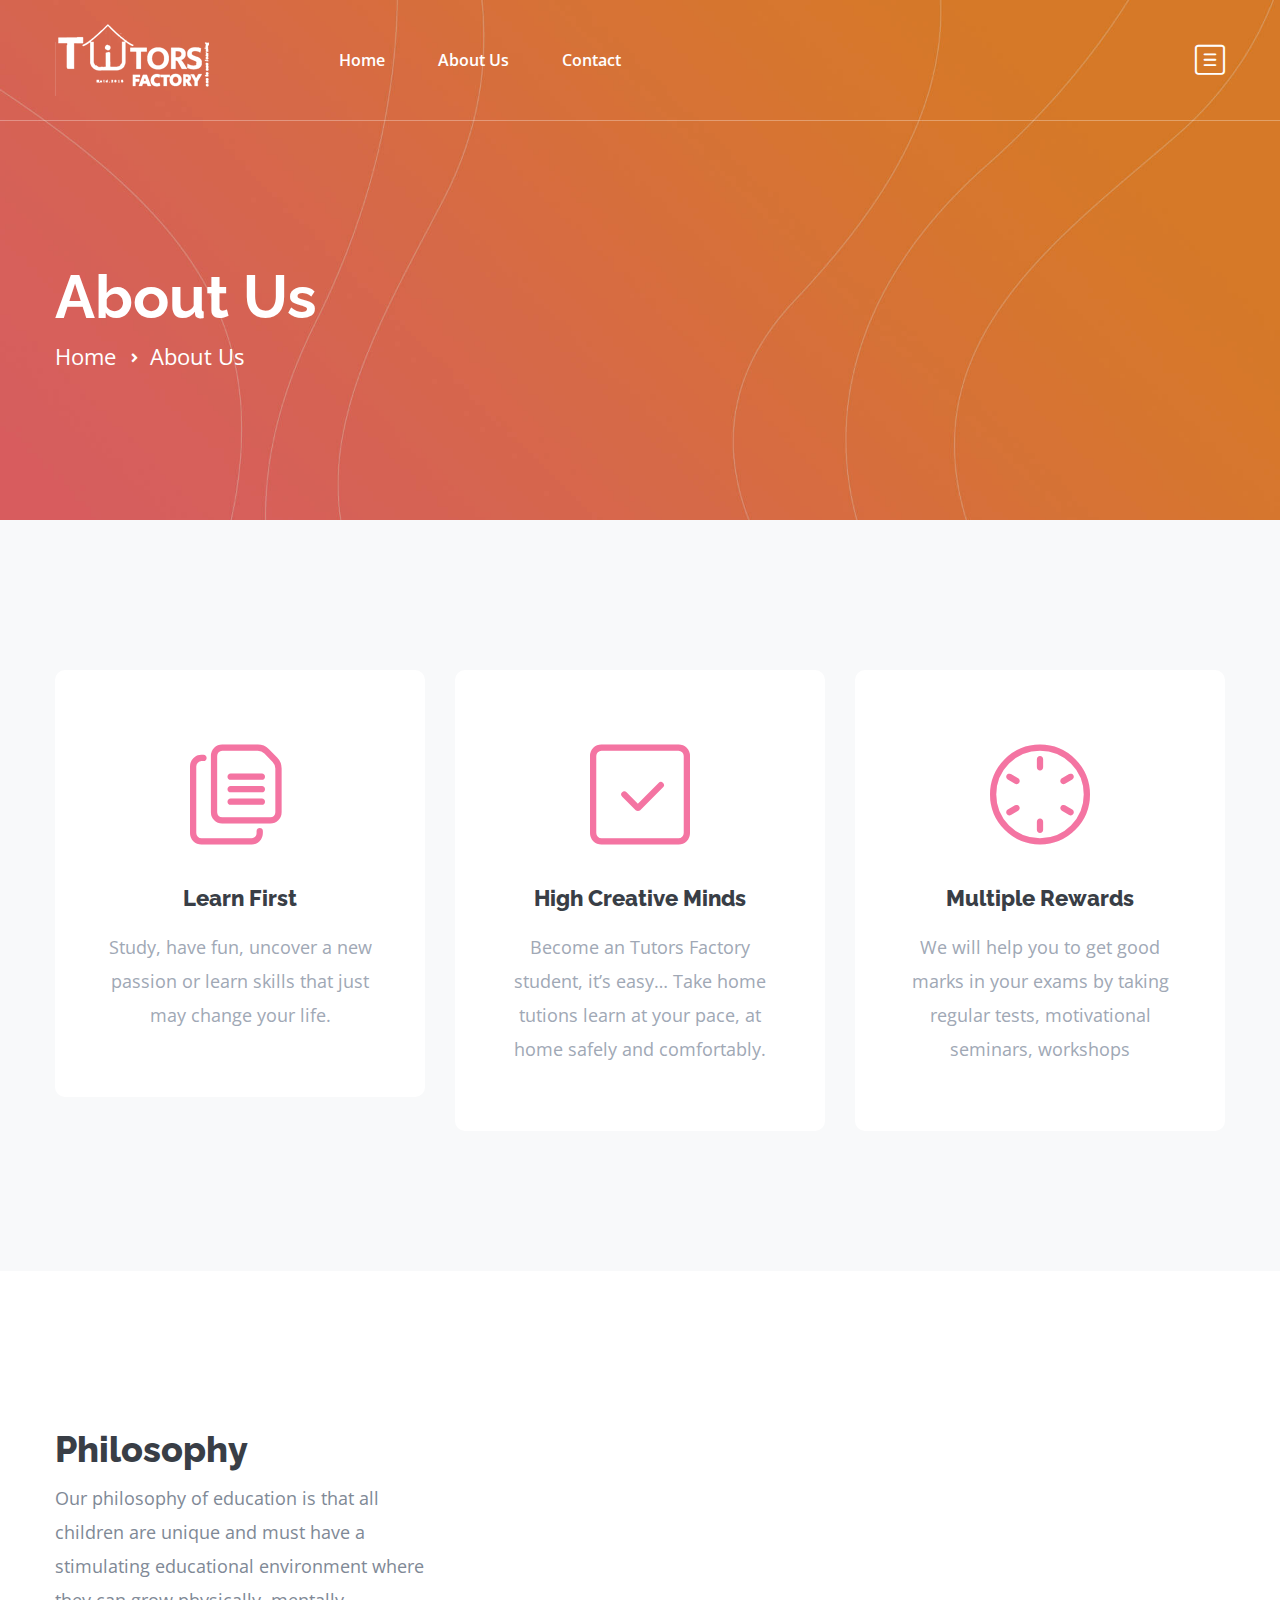
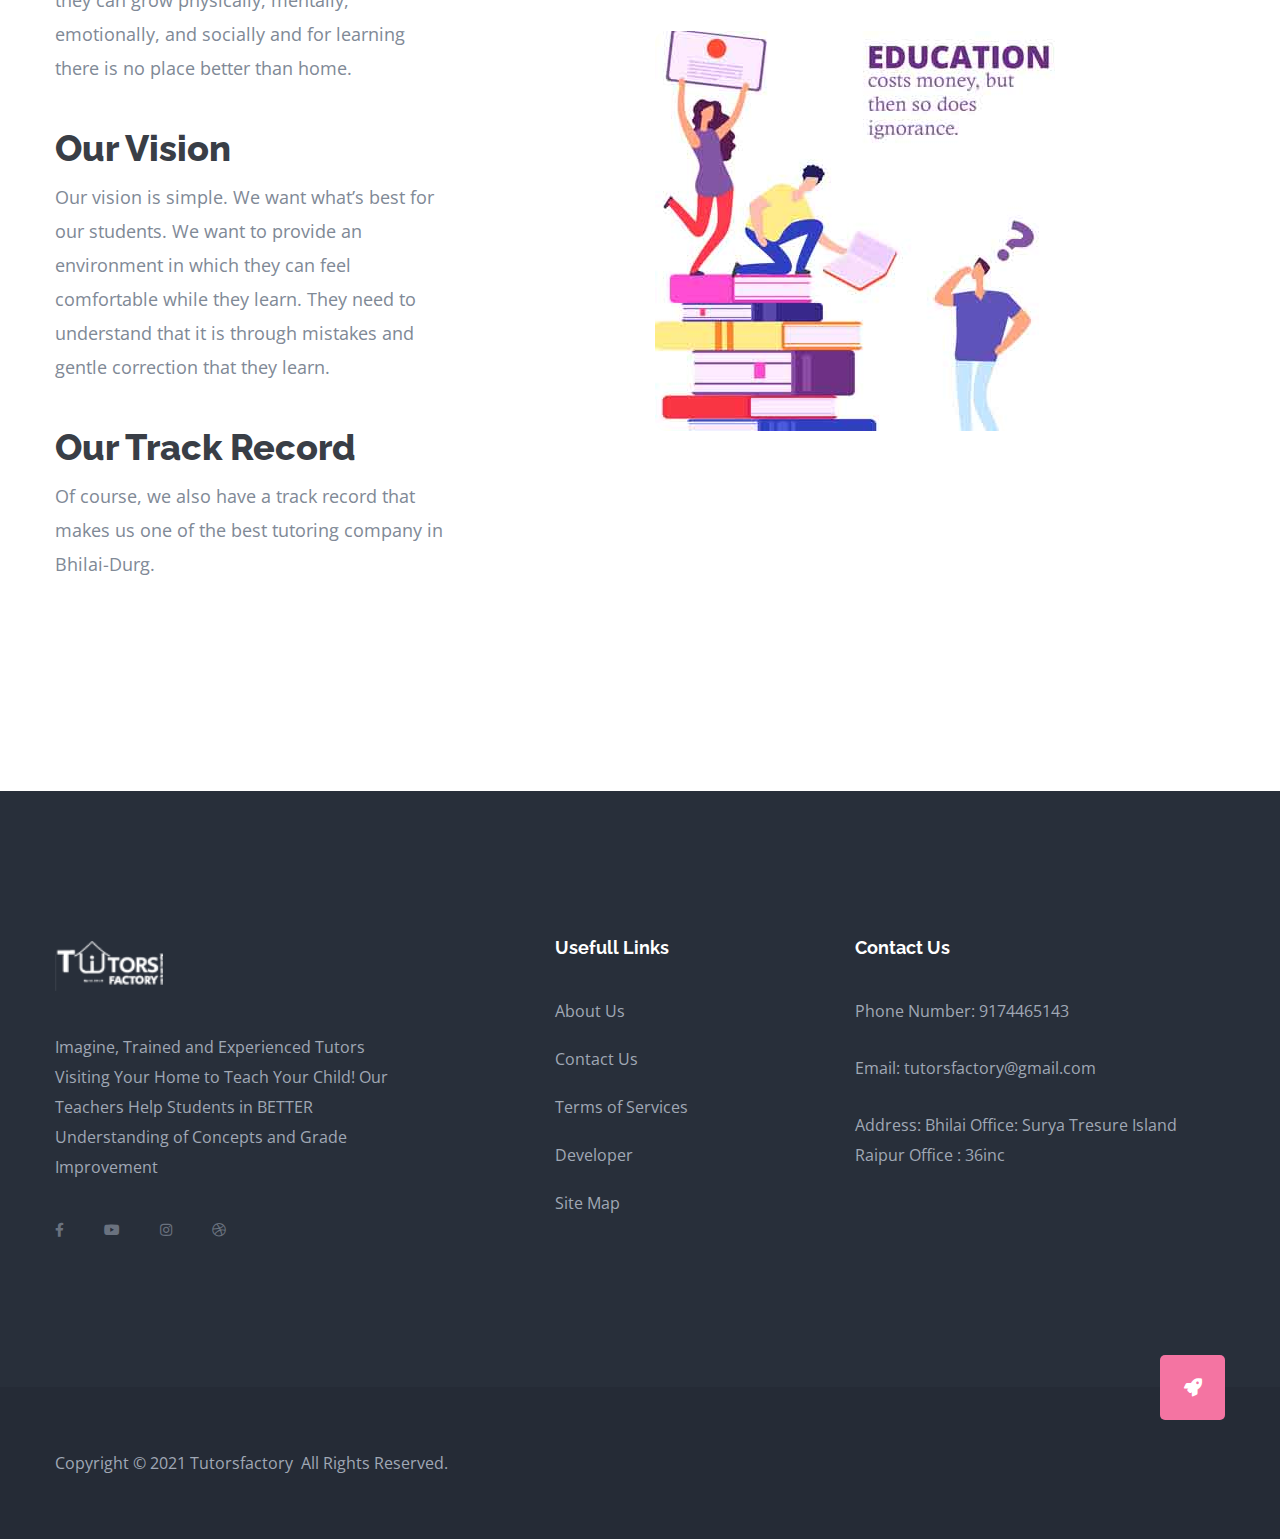
<file: about.html>
<!DOCTYPE html>
<html lang="en">
<head>
	<meta charset="UTF-8">
	<title>TutorsFactory</title>
	<meta name="viewport" content="width=device-width, initial-scale=1.0">
	<meta name="description" content="Tutors Factory  -about page best tutor durg bhilai hometutions tution teacher raipur iit jee tutions " />
	<meta name="author" content="thisismrsanjay">
	<meta name="keywords" content="" />
	<link rel="icon" href="images/favicon.png">
	<link rel="stylesheet" type="text/css" href="css/animate.css">
	<link rel="stylesheet" type="text/css" href="css/bootstrap.min.css">
	<link rel="stylesheet" type="text/css" href="css/all.min.css">
	<link rel="stylesheet" type="text/css" href="css/flaticon.css">
	<link rel="stylesheet" type="text/css" href="css/flaticon2.css">
	<link rel="stylesheet" type="text/css" href="css/flaticon4.css">
	<link rel="stylesheet" type="text/css" href="css/style.css">
	<link rel="stylesheet" type="text/css" href="css/responsive.css">
</head>


<body>

	<div class="page-loading">
      <img src="images/loader.gif" alt="" />
    </div><!--page-loading end-->
	
	<div class="wrapper">

		<header>
			<div class="container">
				<div class="header-content">
					<div class="logo">
						<a href="#" title="">
							<img src="images/logo.png" alt="" class="hide-on-sticky">
							<img src="images/logo5.png" alt="" class="visible-on-sticky">
						</a>
					</div><!--logo end-->
					<nav>
						<ul>
							<li class=""><a href="index.html" title="">Home</a>
								
							</li>
							<li><a href="about.html" title="">About Us</a></li>
							
							
							<li><a href="contact.html" title="">Contact</a></li>
						</ul>
					</nav><!--navigation end-->
					<ul class="icons-list ml-auto">
						
						<li>
							<a href="#" title="" class="menu-btn">
								<i class="flaticon-044-menu"></i>
							</a>
						</li>
					</ul><!--icons-list end-->
				</div><!--header-content end-->
			</div>
		</header><!--header end-->

		<div class="header-search d-flex flex-wrap justify-content-center align-items-center w-100">
            <span class="search-close-btn"><i class="fas fa-times"></i></span>
            <form>
                <input type="text" placeholder="Search">
            </form>
        </div><!--header-search end-->

		<div class="responsive-mobile-menu d-flex flex-wrap align-items-end">
			<a href="#" title="" class="close-menu">
				<img src="images/close.png" alt="">
			</a>
			<ul class="mb-menu">
				
				<li><a href="index.html" title="">Home</a></li>
				<li><a href="about.html" title="">About</a></li>
				
				
				<li><a href="contact.html" title="">Contact</a></li>
			</ul>
			<div class="clearfix"></div>
			<ul class="social-links">
				<li><a href="https://www.facebook.com/tutorsfactory/" target="_blank" title=""><i class="fab fa-facebook-f"></i></a></li>
				<li><a href="https://www.youtube.com/channel/UC6m9jl9mnM1jUeRSIi_OXQw" target="_blank" title=""><i class="fab fa-youtube"></i></a></li>
				<li><a href="https://www.instagram.com/tutorsfactory/?hl=en" target="_blank" title=""><i class="fab fa-instagram"></i></a></li>
				<li><a href="https://www.justdial.com/Durg/Tutors-Factory-Surya-Treasure-Island-Mall-Junwani/9999PX788-X788-190109132109-T1D1_BZDET" target="_blank" title=""><i class="fab fa-dribbble"></i></a></li>
			</ul>
			<div class="rep-copyright">
				<p>Copyright © 2021 <a href="#" title="">TutorsFactory</a> All Rights Reserved.</p>
			</div><!--rep-copyright end-->
		</div><!--responsive-mobile-menu end-->

		<section class="pager-section overlay">
			<div class="container">
				<div class="pager-info">
					<h3>About Us</h3>
					<ul class="breacrumb">
						<li><a href="#" title="">Home </a></li>
						<li><span>About Us</span></li>
					</ul><!--breacrumb end-->
				</div><!--pager-info end-->
			</div>
		</section><!--pager-section end-->

		<section class="sec-block">
			<div class="fixed-bg bg-light"></div>
			<div class="container">
				<div class="services_section bg-none">
					<div class="row">
						<div class="col-lg-4 col-md-6 col-sm-6">
							<div class="serivce_col p-75 bg-white">
								<div class="oct-svs-icon">
									<i class="flaticon-022-lightbulb"></i>
								</div>
								<h3>Learn First</h3>
								<p>Study, have fun, uncover a new passion or learn
									skills that just may change your life.</p>
							</div><!--serivce_col end-->
						</div>
						<div class="col-lg-4 col-md-6 col-sm-6">
							<div class="serivce_col p-75 bg-white">
								<div class="oct-svs-icon">
									<i class="flaticon-010-coffee" style="color: f474a2;"></i>
								</div>
								<h3>High Creative Minds</h3>
								<p>Become an Tutors Factory student, it’s easy…
									Take home tutions learn at your pace, at home safely and comfortably.</p>
							</div><!--serivce_col end-->
						</div>
						<div class="col-lg-4 col-md-6 col-sm-6">
							<div class="serivce_col p-75 bg-white">
								<div class="oct-svs-icon">
									<i class="flaticon-018-trophy"></i>
								</div>
								<h3>Multiple Rewards</h3>
								<p>We will help you to get good marks in your exams
									by taking regular tests, motivational seminars, workshops</p>
							</div><!--serivce_col end-->
						</div>
					</div>
				</div><!--services_section end-->
			</div>
		</section>

		<section class="sec-block">
			<div class="container">
				<div class="about-block2">
					<div class="row align-items-center">
						<div class="col-lg-5">
							<div class="about-text style2 pl-0">
								<h2>Philosophy</h2>
								<p style="margin-top: -25px;">Our philosophy of education is that all children are unique and must have a stimulating educational environment where they can grow physically, mentally, emotionally, and socially and for learning there is no place better than home.</p>
								<h2 style="margin-top: -25px;">Our Vision
								</h2>
								<p style="margin-top: -25px;">Our vision is simple. We want what’s best for our students. We want to provide an environment in which they can feel comfortable while they learn. They need to understand that it is through mistakes and gentle correction that they learn.</p>
								<h2 style="margin-top: -25px;">Our Track Record
								</h2>
								<p style="margin-top: -25px;">Of course, we also have a track record that makes us one of the best tutoring company in Bhilai-Durg.</p>
							</div><!--about-text end-->
						</div>
						<div class="col-lg-7">
							<div class="abt-block2-img pl-100">
								<img src="./images/tution.png" alt="" style="width: 400px;" class="img-fluid">
							</div><!--abt-block2-img end-->
						</div>
					</div>
				
				</div><!--about-block2 end-->
			</div>
		</section>

		

	
	

		<footer>
			<div class="top-footer">
				<div class="container">
					<div class="tp-content">
						<div class="row">
							<div class="col-lg-5 col-md-4 col-sm-6">
								<div class="widget widget-about">
									<img src="images/logo2.png" alt=""style="height:50px">
									<p>Imagine, Trained and Experienced Tutors Visiting Your Home to Teach Your Child!
										Our Teachers Help Students in BETTER Understanding of Concepts and Grade Improvement 
										</p>
									<ul class="social_links">
										<li><a href="https://www.facebook.com/tutorsfactory/" title=""  target="_blank" ><i class="fab fa-facebook-f"></i></a></li>
										<li><a href="https://www.youtube.com/channel/UC6m9jl9mnM1jUeRSIi_OXQw" title=""  target="_blank" ><i class="fab fa-youtube"></i></a></li>
										<li><a href="https://www.instagram.com/tutorsfactory/?hl=en" title=""  target="_blank" ><i class="fab fa-instagram"></i></a></li>
										<li><a href="https://www.justdial.com/Durg/Tutors-Factory-Surya-Treasure-Island-Mall-Junwani/9999PX788-X788-190109132109-T1D1_BZDET" title=""  target="_blank" ><i class="fab fa-dribbble"></i></a></li>
									</ul><!--social_links end-->
								</div><!--widget-about end-->
							</div>
							<div class="col-lg-3 col-md-3 col-sm-6">
								<div class="widget widget-links">
									<h3 class="widget-title">Usefull Links</h3>
									<ul>
										<li><a href="about.html" title="">About Us</a></li>
										<li><a href="contact.html" title="">Contact Us</a></li>
										<li><a href="#" title="">Terms of Services</a></li>
										<li><a href="https://www.instagram.com/thisismrsanjay" target="_blank" title="">Developer</a></li>
										<li><a href="#" title="">Site Map</a></li>
									</ul>
								</div><!--widget-links end-->
							</div>
							<div class="col-lg-4 col-md-5 col-sm-12">
								<div class="widget widget-contact">
									<h3 class="widget-title">Contact Us</h3>
									<ul>
										<li>Phone Number: 9174465143</li>
									</ul>
									<ul>
										<li>Email: tutorsfactory@gmail.com</li>
										
									</ul>
									<p>Address: Bhilai Office:  Surya Tresure Island <br> Raipur Office : 36inc </p>
								</div><!--widget-contact end-->
							</div>
						</div>
					</div><!--tp-content end-->
				</div>
			</div><!--top-footer end-->
			<div class="bottom-footer">
				<div class="container">
					<div class="bt-footer">
						<p>Copyright © 2021 Tutorsfactory <a href="#" title=""></a> All Rights Reserved.</p>
						<a href="#" title="" class="scrollTop"><i class="fa fa-rocket"></i></a>
					</div><!--bt-footer end-->
				</div>
			</div><!--bottom-footer end-->
		</footer><!--footer end-->

	</div><!--wrapper end-->



<script src="js/jquery.min.js"></script>
<script src="js/popper.js"></script>
<script src="js/bootstrap.min.js"></script>
<script src="js/script.js"></script>


</body>

</html>
</file>
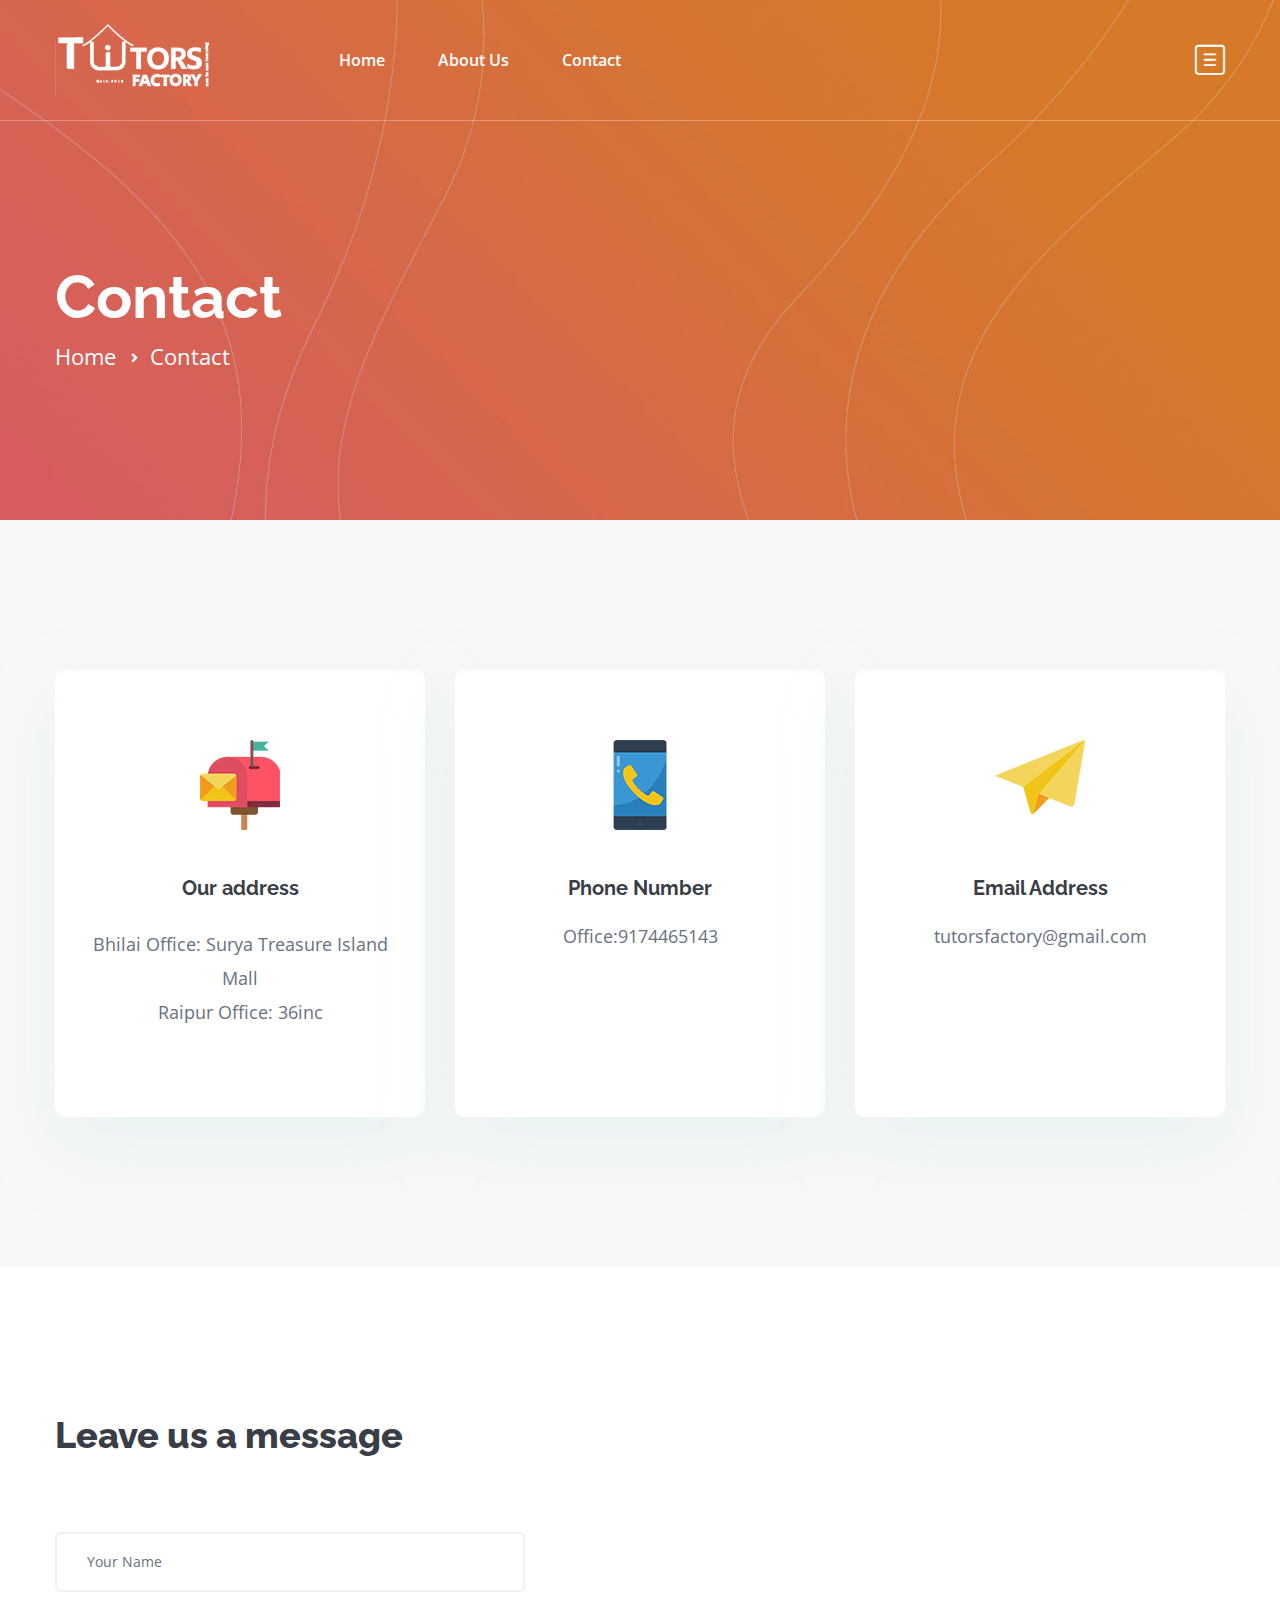
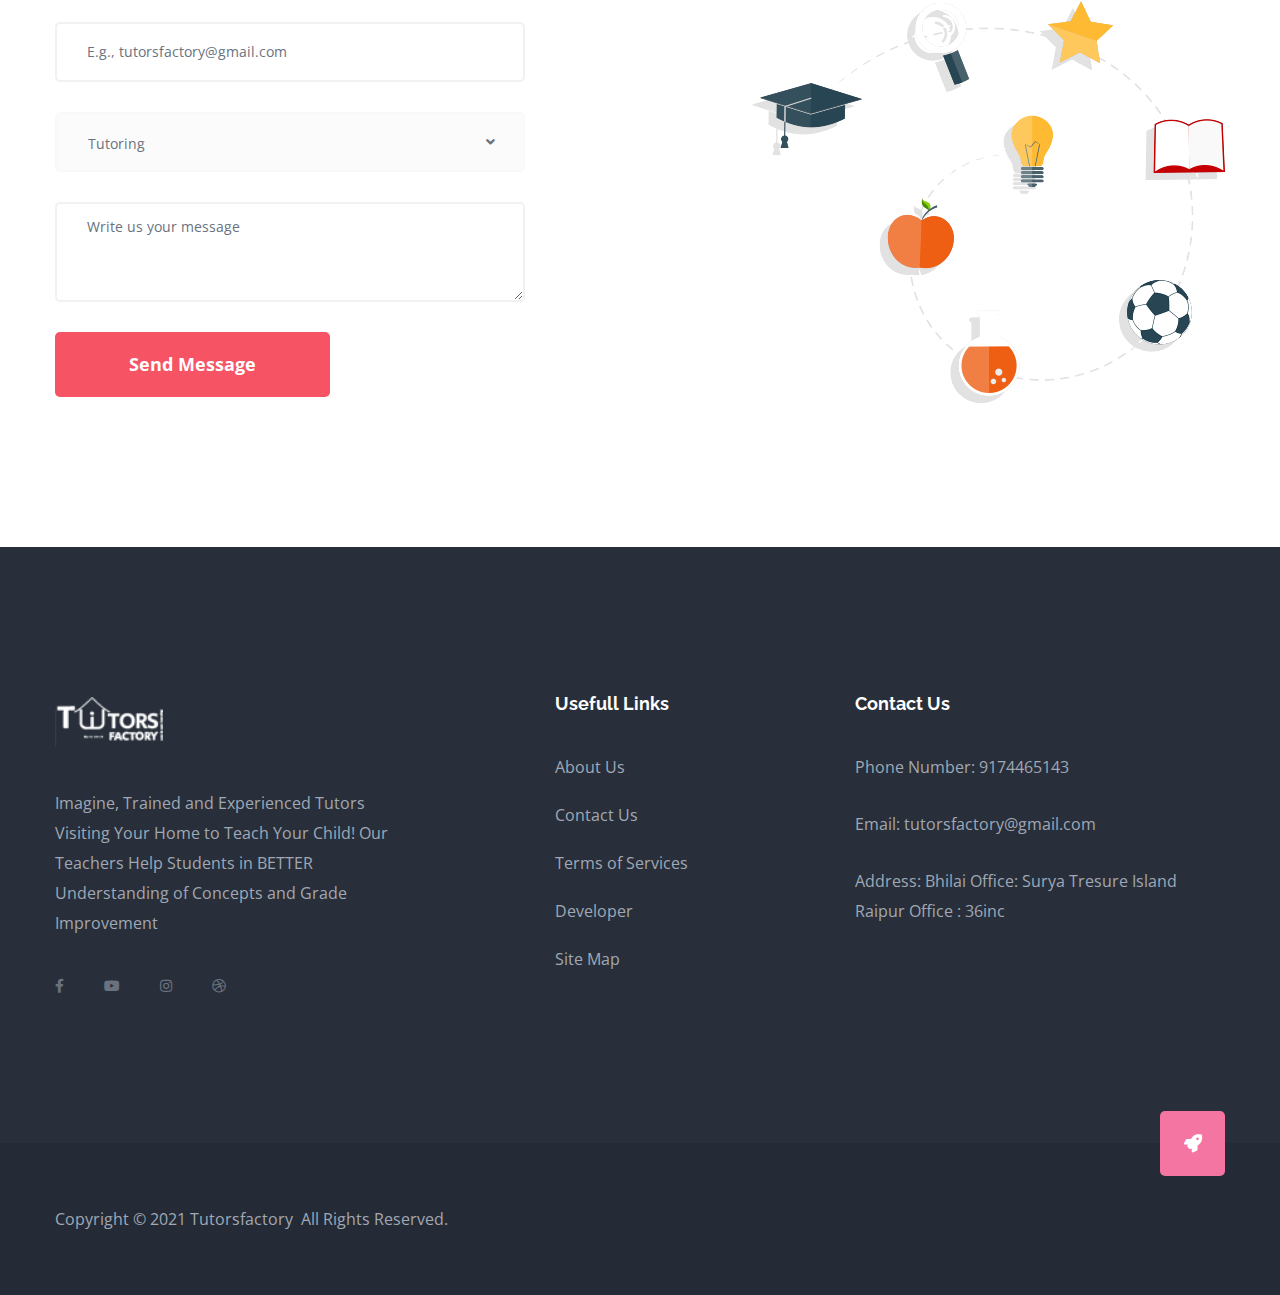
<file: contact.html>
<!DOCTYPE html>
<html lang="en">
<head>
	<meta charset="UTF-8">
	<title>TutorsFactory</title>
	<meta name="viewport" content="width=device-width, initial-scale=1.0">
	<meta name="description" content="Tutors Factory  -about page best tutor durg bhilai hometutions tution teacher raipur iit jee tutions " />
	<meta name="author" content="thisismrsanjay">
	<meta name="keywords" content="" />
	<link rel="icon" href="images/favicon.png">
	<link rel="stylesheet" type="text/css" href="css/animate.css">
	<link rel="stylesheet" type="text/css" href="css/bootstrap.min.css">
	<link rel="stylesheet" type="text/css" href="css/all.min.css">
	<link rel="stylesheet" type="text/css" href="css/flaticon.css">
	<link rel="stylesheet" type="text/css" href="css/flaticon4.css">
	<link rel="stylesheet" type="text/css" href="css/style.css">
	<link rel="stylesheet" type="text/css" href="css/responsive.css">
</head>


<body>

	<div class="page-loading">
    	<img src="images/loader.gif" alt="" />
    </div><!--page-loading end-->
	
	<div class="wrapper">

		<header>
			<div class="container">
				<div class="header-content">
					<div class="logo">
						<a href="#" title="">
							<img src="images/logo.png" alt="" class="hide-on-sticky">
							<img src="images/logo5.png" alt="" class="visible-on-sticky">
						</a>
					</div><!--logo end-->
					<nav>
						<ul>
							<li class=""><a href="index.html" title="">Home</a>
								
							</li>
							<li><a href="about.html" title="">About Us</a></li>
							
							
							<li><a href="contact.html" title="">Contact</a></li>
						</ul>
					</nav><!--navigation end-->
					<ul class="icons-list ml-auto">
						
						<li>
							<a href="#" title="" class="menu-btn">
								<i class="flaticon-044-menu"></i>
							</a>
						</li>
					</ul><!--icons-list end-->
				</div><!--header-content end-->
			</div>
		</header><!--header end-->

		<div class="header-search d-flex flex-wrap justify-content-center align-items-center w-100">
            <span class="search-close-btn"><i class="fas fa-times"></i></span>
            <form>
                <input type="text" placeholder="Search">
            </form>
        </div><!--header-search end-->

		<div class="responsive-mobile-menu d-flex flex-wrap align-items-end">
			<a href="#" title="" class="close-menu">
				<img src="images/close.png" alt="">
			</a>
			<ul class="mb-menu">
				
				<li><a href="index.html" title="">Home</a></li>
				<li><a href="about.html" title="">About</a></li>
				
				
				<li><a href="contact.html" title="">Contact</a></li>
			</ul>
			<div class="clearfix"></div>
			<ul class="social-links">
				<li><a href="https://www.facebook.com/tutorsfactory/" target="_blank" title=""><i class="fab fa-facebook-f"></i></a></li>
				<li><a href="https://www.youtube.com/channel/UC6m9jl9mnM1jUeRSIi_OXQw" target="_blank" title=""><i class="fab fa-youtube"></i></a></li>
				<li><a href="https://www.instagram.com/tutorsfactory/?hl=en" target="_blank" title=""><i class="fab fa-instagram"></i></a></li>
				<li><a href="https://www.justdial.com/Durg/Tutors-Factory-Surya-Treasure-Island-Mall-Junwani/9999PX788-X788-190109132109-T1D1_BZDET" target="_blank" title=""><i class="fab fa-dribbble"></i></a></li>
			</ul>
			<div class="rep-copyright">
				<p>Copyright © 2021 <a href="#" title="">TutorsFactory</a> All Rights Reserved.</p>
			</div><!--rep-copyright end-->
		</div><!--responsive-mobile-menu end-->

		<section class="pager-section overlay">
			<div class="container">
				<div class="pager-info">
					<h3>Contact</h3>
					<ul class="breacrumb">
						<li><a href="#" title="">Home </a></li>
						<li><span>Contact</span></li>
					</ul><!--breacrumb end-->
				</div><!--pager-info end-->
			</div>
		</section><!--pager-section end-->

		<section class="sec-block">
			<div class="fixed-bg light-bg"></div>
			<div class="services_section contact-v">
				<div class="container">
					<div class="row">
						<div class="col-lg-4 col-md-6 col-sm-6">
							<div class="service_col">
								<div class="svs-icon">
									<img src="images/oct1.png" alt="">
								</div>
								<h3>Our address</h3>
								<p>Bhilai Office: Surya Treasure Island Mall <br> Raipur Office: 36inc </p>
							</div><!--service_col end-->
						</div>
						<div class="col-lg-4 col-md-6 col-sm-6">
							<div class="service_col">
								<div class="svs-icon">
									<img src="images/oct2.png" alt="">
								</div>
								<h3>Phone Number</h3>
								<ul>
									<li>Office:9174465143</li>
									
								</ul>
							</div><!--service_col end-->
						</div>
						<div class="col-lg-4 col-md-6 col-sm-6">
							<div class="service_col">
								<div class="svs-icon">
									<img src="images/oct3.png" alt="">
								</div>
								<h3>Email Address</h3>
								<ul>
									<li>tutorsfactory@gmail.com</li>
								</ul>
							</div><!--service_col end-->
						</div>
					</div>
				</div>
			</div><!--services_section end-->
		</section>

		<section class="sec-block">
			<div class="container">
				<div class="contact-page-form">
					<div class="row align-items-center">
						<div class="col-lg-5">
							<div class="contact-form-dv">
								<h3 class="sc-title float-none">Leave us a message</h3>
								<form method="post" action="#" id="contact-form">
									<div class="form-group">
                                        <div class="response"></div>
                                    </div>
									<div class="form-group">
										<input type="text" name="name" class="form-control name" placeholder="Your Name" required>
									</div><!--form-group end-->
									<div class="form-group">
										<input type="email" name="email" class="form-control email" placeholder="E.g., tutorsfactory@gmail.com" required>
									</div><!--form-group end-->
									<div class="form-group arw-down">
										<select class="form-control" id="exampleFormControlSelect1">
									    	<option>Tutoring</option>
									      	<option>Internship</option>
									      	<option>UX/UI Design</option>
									      	<option>Technical Support</option>
									      	<option>Other Mention</option>
									    </select>
									</div>
									<div class="form-group">
										<textarea name="message" class="form-control" placeholder="Write us your message"></textarea>
									</div><!--form-group end-->
									<button type="button" class="btn-default bg-mahroon" id="submit">Send Message<span></span></button>
								</form>
							</div><!--contact-form-dv end-->
						</div>
						<div class="col-lg-7">
							<div class="contact-img">
								<img src="./images/contact.png" alt="">
								<div class="clearfix"></div>
							</div><!--contact-img end-->
						</div>
					</div>
				</div><!--contact-page-form end-->
			</div>
		</section>

		<footer>
			<div class="top-footer">
				<div class="container">
					<div class="tp-content">
						<div class="row">
							<div class="col-lg-5 col-md-4 col-sm-6">
								<div class="widget widget-about">
									<img src="images/logo2.png" alt=""style="height:50px">
									<p>Imagine, Trained and Experienced Tutors Visiting Your Home to Teach Your Child!
										Our Teachers Help Students in BETTER Understanding of Concepts and Grade Improvement 
										</p>
									<ul class="social_links">
										<li><a href="https://www.facebook.com/tutorsfactory/" title=""  target="_blank" ><i class="fab fa-facebook-f"></i></a></li>
										<li><a href="https://www.youtube.com/channel/UC6m9jl9mnM1jUeRSIi_OXQw" title=""  target="_blank" ><i class="fab fa-youtube"></i></a></li>
										<li><a href="https://www.instagram.com/tutorsfactory/?hl=en" title=""  target="_blank" ><i class="fab fa-instagram"></i></a></li>
										<li><a href="https://www.justdial.com/Durg/Tutors-Factory-Surya-Treasure-Island-Mall-Junwani/9999PX788-X788-190109132109-T1D1_BZDET" title=""  target="_blank" ><i class="fab fa-dribbble"></i></a></li>
									</ul><!--social_links end-->
								</div><!--widget-about end-->
							</div>
							<div class="col-lg-3 col-md-3 col-sm-6">
								<div class="widget widget-links">
									<h3 class="widget-title">Usefull Links</h3>
									<ul>
										<li><a href="about.html" title="">About Us</a></li>
										<li><a href="contact.html" title="">Contact Us</a></li>
										<li><a href="#" title="">Terms of Services</a></li>
										<li><a href="https://www.instagram.com/thisismrsanjay" target="_blank" title="">Developer</a></li>
										<li><a href="#" title="">Site Map</a></li>
									</ul>
								</div><!--widget-links end-->
							</div>
							<div class="col-lg-4 col-md-5 col-sm-12">
								<div class="widget widget-contact">
									<h3 class="widget-title">Contact Us</h3>
									<ul>
										<li>Phone Number: 9174465143</li>
									</ul>
									<ul>
										<li>Email: tutorsfactory@gmail.com</li>
										
									</ul>
									<p>Address: Bhilai Office:  Surya Tresure Island <br> Raipur Office : 36inc </p>
								</div><!--widget-contact end-->
							</div>
						</div>
					</div><!--tp-content end-->
				</div>
			</div><!--top-footer end-->
			<div class="bottom-footer">
				<div class="container">
					<div class="bt-footer">
						<p>Copyright © 2021 Tutorsfactory <a href="#" title=""></a> All Rights Reserved.</p>
						<a href="#" title="" class="scrollTop"><i class="fa fa-rocket"></i></a>
					</div><!--bt-footer end-->
				</div>
			</div><!--bottom-footer end-->
		</footer><!--footer end-->

	</div><!--wrapper end-->



<script src="js/jquery.min.js"></script>
<script src="js/popper.js"></script>
<script src="js/bootstrap.min.js"></script>
<script src="js/script.js"></script>


</body>

</html>
</file>
<file: css/flaticon.css>
/*
  	Flaticon icon font: Flaticon
  	Creation date: 26/01/2018 10:10
  	*/

@font-face {
  font-family: "Flaticon";
  src: url("../webfonts/Flaticon.eot");
  src: url("../webfonts/Flaticon.eot?#iefix") format("embedded-opentype"),
       url("../webfonts/Flaticon.woff") format("woff"),
       url("../webfonts/Flaticon.ttf") format("truetype"),
       url("../webfonts/Flaticon.svg#Flaticon") format("svg");
  font-weight: normal;
  font-style: normal;
}

@media screen and (-webkit-min-device-pixel-ratio:0) {
  @font-face {
    font-family: "Flaticon";
    src: url("../webfonts/Flaticon.svg#Flaticon") format("svg");
  }
}



@font-face {
  font-family: "Flaticon";
  src: url("../webfonts/Flaticon3.eot");
  src: url("../webfonts/Flaticon3.eot?#iefix") format("embedded-opentype"),
       url("../webfonts/Flaticon3.woff") format("woff"),
       url("../webfonts/Flaticon3.ttf") format("truetype"),
       url("../webfonts/Flaticon3.svg#Flaticon") format("svg");
  font-weight: normal;
  font-style: normal;
}

@media screen and (-webkit-min-device-pixel-ratio:0) {
  @font-face {
    font-family: "Flaticon";
    src: url("../webfonts/Flaticon3.svg#Flaticon") format("svg");
  }
}

[class^="flaticon-"]:before, [class*=" flaticon-"]:before,
[class^="flaticon-"]:after, [class*=" flaticon-"]:after {   
  font-family: Flaticon;
  font-size: 20px;
  font-style: normal;
}





.flaticon-001-wifi:before { content: "\f100"; }
.flaticon-002-webcam:before { content: "\f101"; }
.flaticon-003-wallet:before { content: "\f102"; }
.flaticon-004-view:before { content: "\f103"; }
.flaticon-005-video-camera:before { content: "\f104"; }
.flaticon-006-user-1:before { content: "\f105"; }
.flaticon-007-link-3:before { content: "\f106"; }
.flaticon-008-upload:before { content: "\f107"; }
.flaticon-009-unlock:before { content: "\f108"; }
.flaticon-010-undo:before { content: "\f109"; }
.flaticon-011-tick:before { content: "\f10a"; }
.flaticon-012-tag:before { content: "\f10b"; }
.flaticon-013-suitcase:before { content: "\f10c"; }
.flaticon-014-box-1:before { content: "\f10d"; }
.flaticon-015-stop:before { content: "\f10e"; }
.flaticon-016-sound:before { content: "\f10f"; }
.flaticon-017-slideshow:before { content: "\f110"; }
.flaticon-018-shuffle:before { content: "\f111"; }
.flaticon-019-share-1:before { content: "\f112"; }
.flaticon-020-share:before { content: "\f113"; }
.flaticon-021-settings:before { content: "\f114"; }
.flaticon-022-cursor-1:before { content: "\f115"; }
.flaticon-023-shield:before { content: "\f116"; }
.flaticon-024-loupe:before { content: "\f117"; }
.flaticon-025-file-2:before { content: "\f118"; }
.flaticon-026-balance:before { content: "\f119"; }
.flaticon-027-diskette:before { content: "\f11a"; }
.flaticon-028-hourglass:before { content: "\f11b"; }
.flaticon-029-ruler:before { content: "\f11c"; }
.flaticon-030-next-2:before { content: "\f11d"; }
.flaticon-031-pie-chart:before { content: "\f11e"; }
.flaticon-032-repeat-1:before { content: "\f11f"; }
.flaticon-033-repeat:before { content: "\f120"; }
.flaticon-034-refresh:before { content: "\f121"; }
.flaticon-035-books:before { content: "\f122"; }
.flaticon-036-random:before { content: "\f123"; }
.flaticon-037-user:before { content: "\f124"; }
.flaticon-038-light-bulb:before { content: "\f125"; }
.flaticon-039-flash-1:before { content: "\f126"; }
.flaticon-040-export:before { content: "\f127"; }
.flaticon-041-pulse:before { content: "\f128"; }
.flaticon-042-next-1:before { content: "\f129"; }
.flaticon-043-piggy-bank:before { content: "\f12a"; }
.flaticon-044-dropper:before { content: "\f12b"; }
.flaticon-045-smartphone:before { content: "\f12c"; }
.flaticon-046-message-1:before { content: "\f12d"; }
.flaticon-047-paint-bucket:before { content: "\f12e"; }
.flaticon-048-file-1:before { content: "\f12f"; }
.flaticon-049-bell:before { content: "\f130"; }
.flaticon-050-clipboard:before { content: "\f131"; }
.flaticon-051-newspaper-1:before { content: "\f132"; }
.flaticon-052-newspaper:before { content: "\f133"; }
.flaticon-053-antenna:before { content: "\f134"; }
.flaticon-054-bar-chart:before { content: "\f135"; }
.flaticon-055-mute-1:before { content: "\f136"; }
.flaticon-056-music-1:before { content: "\f137"; }
.flaticon-057-sound-waves:before { content: "\f138"; }
.flaticon-058-music:before { content: "\f139"; }
.flaticon-059-film:before { content: "\f13a"; }
.flaticon-060-move-1:before { content: "\f13b"; }
.flaticon-061-move:before { content: "\f13c"; }
.flaticon-062-mouse:before { content: "\f13d"; }
.flaticon-063-more:before { content: "\f13e"; }
.flaticon-064-mute:before { content: "\f13f"; }
.flaticon-065-microphone-1:before { content: "\f140"; }
.flaticon-066-microphone:before { content: "\f141"; }
.flaticon-067-message:before { content: "\f142"; }
.flaticon-068-map-1:before { content: "\f143"; }
.flaticon-069-placeholder:before { content: "\f144"; }
.flaticon-070-low-battery:before { content: "\f145"; }
.flaticon-071-map:before { content: "\f146"; }
.flaticon-072-link-2:before { content: "\f147"; }
.flaticon-073-like:before { content: "\f148"; }
.flaticon-074-layers:before { content: "\f149"; }
.flaticon-075-key:before { content: "\f14a"; }
.flaticon-076-image-1:before { content: "\f14b"; }
.flaticon-077-image:before { content: "\f14c"; }
.flaticon-078-link-1:before { content: "\f14d"; }
.flaticon-079-home:before { content: "\f14e"; }
.flaticon-080-headphones-1:before { content: "\f14f"; }
.flaticon-081-headphones:before { content: "\f150"; }
.flaticon-082-focus:before { content: "\f151"; }
.flaticon-083-fast-forward-1:before { content: "\f152"; }
.flaticon-084-folder:before { content: "\f153"; }
.flaticon-085-flash:before { content: "\f154"; }
.flaticon-086-flag:before { content: "\f155"; }
.flaticon-087-filter:before { content: "\f156"; }
.flaticon-088-fast-forward:before { content: "\f157"; }
.flaticon-089-exit:before { content: "\f158"; }
.flaticon-090-expand:before { content: "\f159"; }
.flaticon-091-email:before { content: "\f15a"; }
.flaticon-092-edit:before { content: "\f15b"; }
.flaticon-093-dvd:before { content: "\f15c"; }
.flaticon-094-download:before { content: "\f15d"; }
.flaticon-095-down-arrow:before { content: "\f15e"; }
.flaticon-096-file:before { content: "\f15f"; }
.flaticon-097-delete-3:before { content: "\f160"; }
.flaticon-098-delete-2:before { content: "\f161"; }
.flaticon-099-delete-1:before { content: "\f162"; }
.flaticon-100-browser-1:before { content: "\f163"; }
.flaticon-101-cursor:before { content: "\f164"; }
.flaticon-102-crop:before { content: "\f165"; }
.flaticon-103-chat-2:before { content: "\f166"; }
.flaticon-104-cloud:before { content: "\f167"; }
.flaticon-105-wall-clock:before { content: "\f168"; }
.flaticon-106-checked:before { content: "\f169"; }
.flaticon-107-chat-1:before { content: "\f16a"; }
.flaticon-108-chat:before { content: "\f16b"; }
.flaticon-109-link:before { content: "\f16c"; }
.flaticon-110-cctv:before { content: "\f16d"; }
.flaticon-111-shopping-cart:before { content: "\f16e"; }
.flaticon-112-photo-camera-1:before { content: "\f16f"; }
.flaticon-113-photo-camera:before { content: "\f170"; }
.flaticon-114-calendar:before { content: "\f171"; }
.flaticon-115-bug:before { content: "\f172"; }
.flaticon-116-browser:before { content: "\f173"; }
.flaticon-117-broken:before { content: "\f174"; }
.flaticon-118-brightness:before { content: "\f175"; }
.flaticon-119-box:before { content: "\f176"; }
.flaticon-120-bookmark:before { content: "\f177"; }
.flaticon-121-book:before { content: "\f178"; }
.flaticon-122-board:before { content: "\f179"; }
.flaticon-123-bluetooth:before { content: "\f17a"; }
.flaticon-124-alarm:before { content: "\f17b"; }
.flaticon-125-battery-1:before { content: "\f17c"; }
.flaticon-126-battery:before { content: "\f17d"; }
.flaticon-127-ban:before { content: "\f17e"; }
.flaticon-128-shopping-bag:before { content: "\f17f"; }
.flaticon-129-delete:before { content: "\f180"; }
.flaticon-130-next:before { content: "\f181"; }
.flaticon-131-megaphone:before { content: "\f182"; }
.flaticon-132-add:before { content: "\f183"; }


/* HEALTH CARE ICONS */

.flaticon-001-funnel:before { content: "\f100"; }
.flaticon-002-medicine-1:before { content: "\f101"; }
.flaticon-003-cardiogram:before { content: "\f102"; }
.flaticon-004-hospital-bed:before { content: "\f103"; }
.flaticon-005-medicine:before { content: "\f104"; }
.flaticon-006-first-aid-kit:before { content: "\f105"; }
.flaticon-007-dna:before { content: "\f106"; }
.flaticon-008-stopwatch:before { content: "\f107"; }
.flaticon-009-test-tubes:before { content: "\f108"; }
.flaticon-010-microscope:before { content: "\f109"; }
.flaticon-011-medical-history:before { content: "\f10a"; }
.flaticon-012-shield:before { content: "\f10b"; }
.flaticon-013-siren:before { content: "\f10c"; }
.flaticon-014-syringe:before { content: "\f10d"; }
.flaticon-015-radiation:before { content: "\f10e"; }
.flaticon-016-loupe:before { content: "\f10f"; }
.flaticon-017-apple:before { content: "\f110"; }
.flaticon-018-nasal-spray:before { content: "\f111"; }
.flaticon-019-hospital:before { content: "\f112"; }
.flaticon-020-pipette:before { content: "\f113"; }
.flaticon-021-hospital-sign:before { content: "\f114"; }
.flaticon-022-thermometer:before { content: "\f115"; }
.flaticon-023-stationary-bike:before { content: "\f116"; }
.flaticon-024-liver:before { content: "\f117"; }
.flaticon-025-virus:before { content: "\f118"; }
.flaticon-026-transfusion:before { content: "\f119"; }
.flaticon-027-no-smoking:before { content: "\f11a"; }
.flaticon-028-yoga:before { content: "\f11b"; }
.flaticon-029-barbell:before { content: "\f11c"; }
.flaticon-030-soap:before { content: "\f11d"; }
.flaticon-031-water-bottle:before { content: "\f11e"; }
.flaticon-032-smartwatch:before { content: "\f11f"; }
.flaticon-033-ambulance:before { content: "\f120"; }
.flaticon-034-tooth:before { content: "\f121"; }
.flaticon-035-electrocardiogram:before { content: "\f122"; }
.flaticon-036-juice:before { content: "\f123"; }
.flaticon-037-sport-shoes:before { content: "\f124"; }
.flaticon-038-hand:before { content: "\f125"; }
.flaticon-039-waist:before { content: "\f126"; }
.flaticon-040-strength:before { content: "\f127"; }
.flaticon-041-weight:before { content: "\f128"; }
.flaticon-042-jump:before { content: "\f129"; }
.flaticon-043-check-list:before { content: "\f12a"; }
.flaticon-044-eye:before { content: "\f12b"; }
.flaticon-045-stethoscope:before { content: "\f12c"; }
.flaticon-046-plaster:before { content: "\f12d"; }
.flaticon-047-mortar:before { content: "\f12e"; }
.flaticon-048-ribbon:before { content: "\f12f"; }
.flaticon-049-health:before { content: "\f130"; }
.flaticon-050-pills:before { content: "\f131"; }
</file>
<file: css/flaticon2.css>
/*
  	Flaticon icon font: Flaticon
  	Creation date: 26/01/2018 10:10
  	*/


@font-face {
  font-family: "Flaticon";
  src: url("../webfonts/Flaticon2.eot");
  src: url("../webfonts/Flaticon2.eot?#iefix") format("embedded-opentype"),
       url("../webfonts/Flaticon2.woff2") format("woff2"),
       url("../webfonts/Flaticon2.woff") format("woff"),
       url("../webfonts/Flaticon2.ttf") format("truetype"),
       url("../webfonts/Flaticon2.svg#Flaticon") format("svg");
  font-weight: normal;
  font-style: normal;
}

@media screen and (-webkit-min-device-pixel-ratio:0) {
  @font-face {
    font-family: "Flaticon";
    src: url("../webfonts/Flaticon2.svg#Flaticon") format("svg");
  }
}

[class^="flaticon-"]:before, [class*=" flaticon-"]:before,
[class^="flaticon-"]:after, [class*=" flaticon-"]:after {   
  font-family: Flaticon;
        font-size: 20px;
font-style: normal;
}

.flaticon-001-bank:before { content: "\f100"; }
.flaticon-002-stationery:before { content: "\f101"; }
.flaticon-003-cabinet:before { content: "\f102"; }
.flaticon-004-push-pin:before { content: "\f103"; }
.flaticon-005-folder:before { content: "\f104"; }
.flaticon-006-printer:before { content: "\f105"; }
.flaticon-007-certificate:before { content: "\f106"; }
.flaticon-008-letter:before { content: "\f107"; }
.flaticon-009-checklist:before { content: "\f108"; }
.flaticon-010-coffee:before { content: "\f109"; }
.flaticon-011-notepad:before { content: "\f10a"; }
.flaticon-012-lamp:before { content: "\f10b"; }
.flaticon-013-colleague:before { content: "\f10c"; }
.flaticon-014-clock:before { content: "\f10d"; }
.flaticon-015-documents:before { content: "\f10e"; }
.flaticon-016-plant:before { content: "\f10f"; }
.flaticon-017-knowledge:before { content: "\f110"; }
.flaticon-018-trophy:before { content: "\f111"; }
.flaticon-019-employee:before { content: "\f112"; }
.flaticon-020-call-center:before { content: "\f113"; }
.flaticon-021-chart:before { content: "\f114"; }
.flaticon-022-lightbulb:before { content: "\f115"; }
.flaticon-023-binders:before { content: "\f116"; }
.flaticon-024-building:before { content: "\f117"; }
.flaticon-025-window:before { content: "\f118"; }
.flaticon-026-bin:before { content: "\f119"; }
.flaticon-027-meeting:before { content: "\f11a"; }
.flaticon-028-businessman:before { content: "\f11b"; }
.flaticon-029-businesswoman:before { content: "\f11c"; }
.flaticon-030-desk:before { content: "\f11d"; }
.flaticon-031-teamwork:before { content: "\f11e"; }
.flaticon-032-conversation:before { content: "\f11f"; }
.flaticon-033-work:before { content: "\f120"; }
.flaticon-034-pencil:before { content: "\f121"; }
.flaticon-035-reception:before { content: "\f122"; }
.flaticon-036-chair:before { content: "\f123"; }
.flaticon-037-computer:before { content: "\f124"; }
.flaticon-038-presentation:before { content: "\f125"; }
.flaticon-039-tie:before { content: "\f126"; }
.flaticon-040-bicycle:before { content: "\f127"; }
.flaticon-041-stamp:before { content: "\f128"; }
.flaticon-042-attached:before { content: "\f129"; }
.flaticon-043-save-file:before { content: "\f12a"; }
.flaticon-044-colleague-1:before { content: "\f12b"; }
.flaticon-045-cabinet-1:before { content: "\f12c"; }
.flaticon-046-structure:before { content: "\f12d"; }
.flaticon-047-briefcase:before { content: "\f12e"; }
.flaticon-048-building-1:before { content: "\f12f"; }
.flaticon-049-corkboard:before { content: "\f130"; }
.flaticon-050-schedule:before { content: "\f131"; }
</file>
<file: css/flaticon4.css>
@font-face {
  font-family: "Flaticon";
  src: url("../webfonts/Flaticon4.eot");
  src: url("../webfonts/Flaticon4.eot?#iefix") format("embedded-opentype"),
       url("../webfonts/Flaticon4.woff2") format("woff2"),
       url("../webfonts/Flaticon4.woff") format("woff"),
       url("../webfonts/Flaticon4.ttf") format("truetype"),
       url("../webfonts/Flaticon4.svg#Flaticon") format("svg");
  font-weight: normal;
  font-style: normal;
}

@media screen and (-webkit-min-device-pixel-ratio:0) {
  @font-face {
    font-family: "Flaticon";
    src: url("../webfonts/Flaticon4.svg#Flaticon") format("svg");
  }
}

.fimanager:before {
      display: inline-block;
  font-family: "Flaticon";
  font-style: normal;
  font-weight: normal;
  font-variant: normal;
  line-height: 1;
  text-decoration: inherit;
  text-rendering: optimizeLegibility;
  text-transform: none;
  -moz-osx-font-smoothing: grayscale;
  -webkit-font-smoothing: antialiased;
  font-smoothing: antialiased;
    display: block;
}

.flaticon-001-arrow-down:before { content: "\f100"; }
.flaticon-002-arrow-down:before { content: "\f101"; }
.flaticon-003-arrow-up:before { content: "\f102"; }
.flaticon-004-arrow-up:before { content: "\f103"; }
.flaticon-005-back-arrow:before { content: "\f104"; }
.flaticon-006-brightness:before { content: "\f105"; }
.flaticon-007-bulleye:before { content: "\f106"; }
.flaticon-008-check:before { content: "\f107"; }
.flaticon-009-check:before { content: "\f108"; }
.flaticon-010-check:before { content: "\f109"; }
.flaticon-011-check:before { content: "\f10a"; }
.flaticon-012-checkmark:before { content: "\f10b"; }
.flaticon-013-checkmark:before { content: "\f10c"; }
.flaticon-014-checkmark:before { content: "\f10d"; }
.flaticon-015-chevron:before { content: "\f10e"; }
.flaticon-016-double-chevron:before { content: "\f10f"; }
.flaticon-017-clipboard:before { content: "\f110"; }
.flaticon-018-clock:before { content: "\f111"; }
.flaticon-019-close:before { content: "\f112"; }
.flaticon-020-close:before { content: "\f113"; }
.flaticon-021-command:before { content: "\f114"; }
.flaticon-022-copy:before { content: "\f115"; }
.flaticon-023-cut:before { content: "\f116"; }
.flaticon-024-dashboard:before { content: "\f117"; }
.flaticon-025-dashboard:before { content: "\f118"; }
.flaticon-026-delete:before { content: "\f119"; }
.flaticon-027-dot:before { content: "\f11a"; }
.flaticon-028-download:before { content: "\f11b"; }
.flaticon-029-ellipsis:before { content: "\f11c"; }
.flaticon-030-ellipsis:before { content: "\f11d"; }
.flaticon-031-ellipsis:before { content: "\f11e"; }
.flaticon-032-ellipsis:before { content: "\f11f"; }
.flaticon-033-feather:before { content: "\f120"; }
.flaticon-034-filter:before { content: "\f121"; }
.flaticon-035-flag:before { content: "\f122"; }
.flaticon-036-floppy-disk:before { content: "\f123"; }
.flaticon-037-funnel:before { content: "\f124"; }
.flaticon-038-gauge:before { content: "\f125"; }
.flaticon-039-goal:before { content: "\f126"; }
.flaticon-040-graph:before { content: "\f127"; }
.flaticon-041-graph:before { content: "\f128"; }
.flaticon-042-menu:before { content: "\f129"; }
.flaticon-043-menu:before { content: "\f12a"; }
.flaticon-044-menu:before { content: "\f12b"; }
.flaticon-045-heart:before { content: "\f12c"; }
.flaticon-046-home:before { content: "\f12d"; }
.flaticon-047-home:before { content: "\f12e"; }
.flaticon-048-home:before { content: "\f12f"; }
.flaticon-049-home:before { content: "\f130"; }
.flaticon-050-info:before { content: "\f131"; }
.flaticon-051-info:before { content: "\f132"; }
.flaticon-052-inside:before { content: "\f133"; }
.flaticon-053-lifebuoy:before { content: "\f134"; }
.flaticon-054-maximize:before { content: "\f135"; }
.flaticon-055-minimize:before { content: "\f136"; }
.flaticon-056-minus:before { content: "\f137"; }
.flaticon-057-minus:before { content: "\f138"; }
.flaticon-058-minus:before { content: "\f139"; }
.flaticon-059-minus:before { content: "\f13a"; }
.flaticon-060-on:before { content: "\f13b"; }
.flaticon-061-outside:before { content: "\f13c"; }
.flaticon-062-pencil:before { content: "\f13d"; }
.flaticon-063-pencil:before { content: "\f13e"; }
.flaticon-064-pin:before { content: "\f13f"; }
.flaticon-065-pin:before { content: "\f140"; }
.flaticon-066-plus:before { content: "\f141"; }
.flaticon-067-plus:before { content: "\f142"; }
.flaticon-068-plus:before { content: "\f143"; }
.flaticon-069-plus:before { content: "\f144"; }
.flaticon-070-power:before { content: "\f145"; }
.flaticon-071-print:before { content: "\f146"; }
.flaticon-072-printer:before { content: "\f147"; }
.flaticon-073-question:before { content: "\f148"; }
.flaticon-074-question:before { content: "\f149"; }
.flaticon-075-reload:before { content: "\f14a"; }
.flaticon-076-remove:before { content: "\f14b"; }
.flaticon-077-remove:before { content: "\f14c"; }
.flaticon-078-remove:before { content: "\f14d"; }
.flaticon-079-search:before { content: "\f14e"; }
.flaticon-080-search:before { content: "\f14f"; }
.flaticon-081-search:before { content: "\f150"; }
.flaticon-082-share:before { content: "\f151"; }
.flaticon-083-share:before { content: "\f152"; }
.flaticon-084-share:before { content: "\f153"; }
.flaticon-085-signal:before { content: "\f154"; }
.flaticon-086-star:before { content: "\f155"; }
.flaticon-087-stop:before { content: "\f156"; }
.flaticon-088-time:before { content: "\f157"; }
.flaticon-089-trash:before { content: "\f158"; }
.flaticon-090-upload:before { content: "\f159"; }
.flaticon-091-warning:before { content: "\f15a"; }
.flaticon-092-warning:before { content: "\f15b"; }
.flaticon-093-waving:before { content: "\f15c"; }
</file>
<file: css/style.css>
/*----------------------------------------------------
Template    : Octavian - Multipurpose Creative HTML5 Template
@Author		: TexTheme
@URL	    : https://themeforest.net/user/textheme/
Version	    : 1.1

This file contains the styling for the actual template, this
is the file you need to edit to change the look of the
template.
---------------------------------------------------- */


/*** ======= // TABLE OF CONTENT // ============================
01- Google Fonts
02- 23 HOMEPAGES
03- General Styling
    03.1- Paddings
    03.2- Margins
    03.3- Default Colors
    03.4- Container
    03.5- Column Gap
    03.6- Fonts Typography
    03.7- Parallax Background
    03.8- Background Layer
    03.9- Cross Browser Compatibility
    03.10- Border Radius
    03.11- Default Button
    03.12- Animations
    03.13- Social Media Icons
04- Header Styles
    04.1- Dropdown
    04.2- Side Menu
    04.3- Header Search
05- Sticky Header
    05.1- Sticky Header 1
06- Section Title
07- About Style 1
08- Theme Button
09- Portfolio Style 1
10- Contact Form
11- Partners Style 2
12- Footer Style 2
13- Page Title
14- Portfolio Style
15- Pagination Style
16- 404 Error
17- Portfolio Details
18- Sidebar
19- Shop Itemss
    19.1- Shop item details
20- Blog Detail

===================================================== ***/


/* IMPORTING GOOGLE FONTS */

@import url('https://fonts.googleapis.com/css2?family=Open+Sans:ital,wght@0,300;0,400;0,600;0,700;0,800;1,300;1,400;1,600;1,700;1,800&family=Raleway:ital,wght@0,100;0,200;0,300;0,400;0,500;0,600;0,700;0,800;0,900;1,100;1,200;1,300;1,400;1,500;1,600;1,700;1,800;1,900&display=swap');

/* ================================================================================== 
										Reset Css
===================================================================================== */

html, body, div, span, applet, object, iframe,
h1, h2, h3, h4, h5, h6, p, blockquote, pre,
a, abbr, acronym, address, big, cite, code,
del, dfn, em, img, ins, kbd, q, s, samp,
small, strike, strong, sub, sup, tt, var,
b, u, i, center,
dl, dt, dd, ol, ul, li,
fieldset, form, label, legend,
table, caption, tbody, tfoot, thead, tr, th, td,
article, aside, canvas, details, embed, 
figure, figcaption, footer, header, hgroup, 
menu, nav, output, ruby, section, summary,
time, mark, audio, video {
	margin: 0;
	padding: 0;
	border: 0;
	font-size: 100%;
	font: inherit;
	vertical-align: baseline;
}
/* HTML5 display-role reset for older browsers */
article, aside, details, figcaption, figure, 
footer, header, hgroup, menu, nav, section {
	display: block;
}
body {
    font-family: 'Open Sans', sans-serif;
    line-height: 1;
    overflow-x: hidden;
}
ul {
	list-style: none;
}
a:hover {
	text-decoration: none;
	color: inherit;
}
blockquote, q {
	quotes: none;
}
blockquote:before, blockquote:after,
q:before, q:after {
	content: '';
	content: none;
}
button {
	outline: none;
	cursor: pointer;
}
button:focus {
	outline: none;
}
table {
	border-collapse: collapse;
	border-spacing: 0;
}
* {
	margin:0;
	padding: 0;
}
a:focus {
	text-decoration: none;
	outline: none;
}
button {
	outline: none;
}
input {
	outline: none;
}
textarea {
	outline: none;
}
section {
	display: block;
	position: relative;
}
img {
	display: inline-block;
	margin-bottom: -3px;
}
p {
}
a {
	color: inherit;
}

h1,
h2,
h3 {
	font-family: 'Raleway', sans-serif;
}
.container {
	max-width: 1200px;
	padding: 0 15px;
}
.clearfix {
	clear: both;
}

/* ================ BACKGROUND STYLING ================ */

.fixed-bg {
	position: absolute;
	top: 0;
	left: 0;
	width: 100%;
	height: 100%;
	background-repeat: no-repeat;
	background-size: cover;
	z-index: -1;
}
.banner-bg1 {
	background:linear-gradient(to left, #f474a2, #ffad3a);
}
.bg2 {
	background-image: url(../images/bg1_1.jpg);
}
.banner-bg2 {
	background-image: url(https://via.placeholder.com/1920x1083);
	background-position: right;
}
.banner-bg3 {
	background-image: url(../images/main-bg3.png);
	background-size: inherit;
}
.banner-bg4 {
	background-image: url(../images/bg7.png);
	background-size: inherit;
}
.banner-bg5 {
	background-image: url(../images/bg8.png);
	background-size: inherit;
	background-position: top right;
}
.banner-bg6 {
	background-image: url(https://via.placeholder.com/1920x1080);
}
.banner-bg7 {
	background-image: url(https://via.placeholder.com/1920x1433);
}
.banner-bg8 {
	background-image: url(https://via.placeholder.com/1090x1097);
	background-size: inherit;
	background-position: top right;
}
.banner-bg9 {
	background-image: url(../images/banner-bg9.jpg);
}
.banner-bg10 {
	background-image: url(https://via.placeholder.com/1245x960);
	background-position: top right;
	background-size: inherit;	
}
.banner-bg11 {
	background-image: url(https://via.placeholder.com/1245x960);
	background-position: top right;
	background-size: inherit;	
}
.banner-bg12 {
	background-image: url(https://via.placeholder.com/1920x1080);
}
.banner-bg13 {
	background-image: url(https://via.placeholder.com/1920x1080);
}
.banner-bg14 {
	background-image: url(https://via.placeholder.com/1177x1080);
}
.bg3 {
	background-image: url(https://via.placeholder.com/1224x1024);
}
.bg6 {
	background-image: url(https://via.placeholder.com/1224x1024);
}
.bg7 {
	background-image: url(../images/bg77.jpg);
}
.bg4 {
	background: url(https://via.placeholder.com/1283x875), linear-gradient(to right, #5376e7, #7d4ae4);
	background-position: center bottom;
	background-repeat: no-repeat;
}
.bg5 {
	background: url(../images/bg5.jpg), linear-gradient(to right, #5376e7, #7d4ae4);
	background-position: center bottom;
	background-repeat: no-repeat;
}
.bg9 {
	background-image: url(../images/bg9.jpg);
}
.bg13 {
	background-image: url(../images/bg13.jpg);
}
.bg14 {
	background-image: url(../images/bg14.jpg);
}
.bg15 {
	background-color: #222831;
}
.bg16 {
	background-image: url(https://via.placeholder.com/1920x902);
}
.bg17 {
	background-image: url(https://via.placeholder.com/1920x902);
}
.bg18 {
	background-image: url(https://via.placeholder.com/1045x700);
	background-position: left;
	background-repeat: no-repeat;
	background-size: inherit;
}
.right-position {
	background-position: right;
	background-size: inherit;
}
.banner-bg16 {
	background-image: url(https://via.placeholder.com/1920x1080);
}
.banner-bg18 {
	background-image: url(https://via.placeholder.com/1920x1080);
}
.banner-bg19 {
	background-image: url(https://via.placeholder.com/1920x1080);
}
.banner-bg20 {
	background-image: url(../images/banner-bg20.jpg);
}
.banner-bg21 {
	background-image: url(https://via.placeholder.com/1920x1080);
}
.banner-bg22 {
	background-image: url(https://via.placeholder.com/1920x1080);
}
.banner-bg23 {
	background-image: url(https://via.placeholder.com/1920x1080);
}
.bg19 {
	background-image: url(https://via.placeholder.com/1920x832);
}
.bg20 {
	background-image: url(https://via.placeholder.com/1920x902);
}
.bg21 {
	background-image: url(https://via.placeholder.com/1920x902);
}
.bg23 {
	background-image: url(https://via.placeholder.com/1500x902);
}
.hp20-bgcolor {
	background-color: #131620;
}
.dark-bg {
	background-color: #222831;
}

.bgg1 {
	background-image: url(../images/oct-bg1.jpg);
}
.bgg2 {
	background-image: url(../images/oct-bg2.jpg);
}
.bgg3 {
	background-image: url(../images/oct-bg3.jpg);
}
.bgg4 {
	background-image: url(../images/oct-bg4.jpg);
}
.bgg5 {
	background-image: url(../images/oct-bg5.jpg);
}



/* ================ CUSTOM CSS CLASSES ================ */

.pl-0 {
	padding-left: 0;
}
.pr-90 {
	padding-right: 90px !important;
}
.sec-block.p200 {
	padding: 200px 0 380px;
}
.sec-block-200 {
	padding: 200px 0;
}
.sec-block.panel-sec {
	padding-bottom: 310px;
	margin-bottom: -5px;
	margin-top: -69px;
}

/* ================ MAIN OVERLAY ================ */


.overlay {
	position: relative;
	z-index: 9;
}
.overlay:before,
.overlay2:before,
.overlay3:before {
	content: '';
	position: absolute;
	top: 0;
	left: 0;
	width: 100%;
	height: 100%;
	background-color: rgba(34,40,49,0.10);
	z-index: 9;
}
.overlay2:before {
	background-color: rgba(34,40,49,0.20);
}
.overlay2 {
	z-index: 9;
}
.overlay3 {
	z-index: 9;
}
.overlay3:before {
	background-color: rgba(34,40,49,0.60);
	z-index: 0;
}

.main-banner.style14.overlay:before {
	background-color: rgba(34,40,49,0.40);
	z-index: 0;
}

/* ================ CROSS BROWSER COMPATABILITY ================ */

.marketing-project > img,
.marketing-project:before,
.scrollTop,
.nav-tabs,
.nav-tabs li a,
.newz-content form input,
.newz-content form button,
.oct-pro-slider .slick-dots li.slick-active button,
.project-show-carousel .slick-dots li.slick-active button,
.vz-icons li a,
.btn-default,
.pricing-plan .btn-default:before {
	-webkit-border-radius: 5px;
	-moz-border-radius: 5px;
	-ms-border-radius: 5px;
	-o-border-radius: 5px;
	border-radius: 5px;
}

.abt-2 > img,
.testi-comment,
.blog-post,
.blog-thumb-post,
.form-group input,
.form-group textarea,
.abt-proptz2 ul li,
.service_col,
.videeo-sec.overlay:before,
.videeo-sec > img,
.gr-form input,
.testi4-slide,
.pt_section,
.offer-sp
.pricing-plan,
.abt-block2-imges img,
.serivce_col,
.abt-block4-img > img,
.gallery-div,
.oct-partner,
.main-testi-slide,
.services_section.style2 .serivce_col:before,
.sl-img > img,
.team-col:before,
.project-clt,
.post-thumbnail > img,
.cld-dv,
.jpg-slide > img,
.offer-sp,
.abt-proptz li,
.pricing-plan,
.lt-work-thumbnail,
.pft-item > img,
.shadow-box img,
.avt-img > img,
.markk-div,
.shp-img,
.oct-product-thumbnail,
.masonary-layout .marketing-project > img,
.masonary-layout .marketing-project:before,
.partners-sectioon.hp20 .row,
.iconz-row ul li,
.pricing-section.hp22 .offer-sp,
.recent-post-thumb > img,
.shop-large-slide > img,
.review-head,
.vgg-img > img,
header nav ul ul,
.mega-menu {
	-webkit-border-radius: 10px;
	-moz-border-radius: 10px;
	-ms-border-radius: 10px;
	-o-border-radius: 10px;
	border-radius: 10px;
}
.close-menu,
.slick-dots li:before,
.socio-links li a,
.team-section.hp13 .socio-links li a:before,
.countt,
.social-links li a,
.video-btn,
.shared-socio .social-links li a,
.colors-list li a,
.colors-list li a span,
#pp-nav li a,
.btn-default span {
	-webkit-border-radius: 50%;
	-moz-border-radius: 50%;
	-ms-border-radius: 50%;
	-o-border-radius: 50%;
	border-radius: 50%;
}
.slick-dots li button,
.testi_thumb > img,
.testi4-thumb > img,
.us-info > img,
.uss-info > img,
.testi-ico > img {
	-webkit-border-radius: 100px;
	-moz-border-radius: 100px;
	-ms-border-radius: 100px;
	-o-border-radius: 100px;
	border-radius: 100px;
}

.half-bg-top .videeo-sec.overlay:before,
.half-bg-top .videeo-sec > img,
.our-parnters-section,
.progress-bar,
.jpg-slide {
	-webkit-border-radius: 30px;
	-moz-border-radius: 30px;
	-ms-border-radius: 30px;
	-o-border-radius: 30px;
	border-radius: 30px;
}

.btn-default:before,
.marketing-project:before,
.marketing-project > h2,
.slick-dots li button,
.slick-dots li:before,
.form-group input,
.form-group textarea,
.service_col,
.partner-section.style2 ul li img,
.pricing-plan .btn-default:before,
.services_section.style2 .serivce_col:before,
.team-col:before,
.team-fig,
.post-thumbnail > img,
.vz-icons li a,
.pt-three-section.hp10 .oct-partner,
.pt-three-section.hp10 .oct-partner img,
.jpg-slide,
a,
.abt-proptz li:hover,
.icco i,
.oct-svs-icon i:before,
header,
header nav ul ul,
.mmenu li,
nav ul ul li,
.mmenu li:before,
nav ul ul li:before,
.mega-menu,
.header-search,
.search-close-btn,
.responsive-mobile-menu,
.responsive-mobile-menu.active,
.rep-logo,
.responsive-mobile-menu ul li a:before,
.responsive-mobile-menu > ul,
.svss-icon i:before,
.vlc-info,
.vlc-info > h2,
.vlc-info > span,
.team-section.hp13 .socio-links li a:before,
.project-carousel2 .slick-dots li:before,
.pj-title,
.btn-default.bg-none:after,
.marketing-projects.hp23 .vlc-info,
.filters-nav li a,
.single-post .blog-posts-list .blog-thumb-post,
.reply-btn i,
.submit,
.shop-btns,
.shop-large-slide:before,
.mb-menu li a:before,
.mb-menu li a:after,
.mb-menu,
.responsive-mobile-menu .social-links,
.rep-copyright,
.gallery-div > img,
.project-clt > img,
.post-thumbnail > img,
.lt-work-thumbnail > img,
.markk-div img,
.oct-product-thumbnail img,
.shp-img > img {
	-webkit-transition: all 0.4s ease-in-out;
	-moz-transition: all 0.4s ease-in-out;
	-ms-transition: all 0.4s ease-in-out;
	-o-transition: all 0.4s ease-in-out;
	transition: all 0.4s ease-in-out;
}


/* ========================== HEADER ======================= */

header {
	position: absolute;
	top: 0;
	left: 0;
	width: 100%;
	z-index: 9999;
	border-bottom: 1px solid rgba(255,255,255,0.30);
}
header.sticky,
header.static.sticky {
    position: fixed;
    top: 0;
    left: 0;
    width: 100%;
    z-index: 9999;
    background-color: #4a44f2;
    border:0;
}
header.sticky.hp5,
header.sticky.hp6 {
	background-color: #f68826;
}
header.sticky.hp7 {
	background-color: #411565;
}
header.sticky.hp8 {
	background-color: #1b2958;
}
header.static.sticky,
header.sticky.hp16 {
	background-color: #fff;
	box-shadow: 0 0 30px 0 rgba(0,0,0,0.07);
}
header.height-hd.sticky {
	height: 80px;
} 
header.sticky .header-content {
	height: 80px;
}
header.sticky nav > ul > li {
	padding: 0 16px;
}
header.static {
	position: relative;
}
header.height-hd {
	height: 120px;
	display: flex;
	align-items: center;
}
header.static nav {
	margin-left: auto;
}
nav.bg-clr2 ul li a,
nav.bg-clr2 ul li a:before,
nav.bg-clr2 ul li a:hover {
	color: #393e46;
}
header.static nav ul li a {
	color: #393e46;
	font-size: 16px;
}
header.static nav ul li a:before {
	color: #393e46;
}
header.hp16 nav ul li a:before {
	color: #222;
}
nav.black ul li a,
nav.black ul li a:hover {
	color: #222;
}
nav ul li.active > a:before {
	color: #ffffff;
}
.header-content {
	display: flex;
	flex-wrap: wrap;
	align-items: center;
}
.logo {
	float: left;
	margin-top: -1px;
}
nav {
	float: right;
	margin-right: 39px;
	padding-left: 114px;
}
nav ul li {
	display: inline-block;
	padding: 52px 16px;
	position: relative;
}
nav ul li.has-mega-menu {
	position: inherit;
}

nav ul li a {
	display: inline-block;
	color: #ffffff;
	font-size: 16px;
	font-weight: 600;
	position: relative;
	padding-right: 17px;
}
nav ul li a:hover {
	color: #fff;
}
nav ul li a:before {
	content: '\f107';
	font-family: 'Font Awesome 5 Free';
	position: absolute;
	top: 0;
	right: 0;
	color: #ffffff;
	font-size: 16px;
	opacity: 0;
	visibility: hidden;
	font-weight: 900;
}
nav ul li.active > a:before,
nav ul li.has-mega-menu > a:before {
	opacity: 1;
	visibility: visible;
}
nav ul li.active > a {
	margin-right: 16px;
}
.icons-list {
	float: right;
	text-align: right;
	margin-left: 0;
	display: inline-flex;
	align-items: center;
}
.icons-list li {
	display: inline-block;
	margin-right: 37px;
}
.icons-list li:last-child {
	margin-right: 0;
}
.icons-list li a {
	display: inline-block;
	cursor: pointer;
}
.desktop-hide {
	display: none;
}

nav ul ul li.active > a:before {
    opacity: 1;
    visibility: visible;
    color: #6a727f;
    content: '\f105';
}


header.style2,
header.br-tp {
	border-bottom: 1px solid rgba(255,255,255,0.30);
}
header.style2 nav {
	float: right;
	margin-left: auto;
	padding-right: 39px;
}
header.style2 .icons-list li {
	margin-right: 70px;
}
header.style2 .icons-list li:last-child {
	margin-right: 0;
}
header.style2 .icons-list {
	margin: inherit;
}

header.static.white .cart-btn i {
	color: #111;
}
.cart-btn i {
	color: #fff;
}
/*a.menu-btn {
	margin-left: 33px;
}*/
.menu-btn > i + span {
	display: inline-block;
	color: #ffffff;
	font-size: 13px;
	font-weight: 700;
	position: relative;
	top: -7px;
	text-transform: uppercase;
	padding-left: 12px;
	letter-spacing: 2px;
}

header .container-fluid {
	padding: 0 90px;
}

header .container {
	position: relative;
}



/* DROPDOWN MENU */

header nav ul ul {
	position: absolute;
	top: 100%;
	left: 0;
	width: 270px;
	background-color: #fff;
	padding: 27px 0 30px;
	box-shadow: 0 0 30px rgba(57,62,70,0.15);
	opacity: 0;
	visibility: hidden;
	-webkit-transform: translateX(40px);
	-moz-transform: translateX(40px);
	-ms-transform: translateX(40px);
	-o-transform: translateX(40px);
	transform: translateX(40px);
}
header nav ul li:hover > ul {
	opacity: 1;
	visibility: visible;
	-webkit-transform: translateX(0);
	-moz-transform: translateX(0);
	-ms-transform: translateX(0);
	-o-transform: translateX(0);
	transform: translateX(0);
	z-index: 9999;
}

header nav ul ul ul {
	left: 100%;
	top: 0;
	margin-top: 15px;
	z-index: -1;
	border-radius: 0 7px 7px 0;
}
.mmenu li,
nav ul ul li {
	padding: 13px 45px 12px;
	display: block;
	position: relative;
	margin-bottom: 4px;
}
.mmenu li:last-child,
nav ul ul li:last-child {
	margin-bottom: 0;
}
.mmenu li:before,
nav ul ul li:before {
	content: '';
	position: absolute;
	top: 0;
	left: 0;
	width: 2px;
	height: 0;
	background-color: #4a44f2;
	opacity: 0;
	visibility: hidden;
}
.mmenu li a,
nav ul ul li a {
	color: #6a727f;
	font-size: 16px;
	width: 100%;
	display: block;
}
.mmenu li:hover:before,
nav ul ul li:hover:before {
	opacity: 1;
	visibility: visible;
	height: 100%;
}
.mmenu li:hover,
nav ul ul li:hover {
	background-color: #f9f8f8;
}
.mmenu li a:hover,
nav ul ul li a:hover {
	color: #4a44f2;
}

nav.dark ul ul {
	background-color: #222831;
}
nav.dark ul ul li:hover {
	background-color: #424850;
}
nav.dark ul ul li:hover a {
	color: #eeeeee;
}

/* MEGA MENU */

.mega-menu {
	position: absolute;
	top: 100%;
	left: 0;
	width: 100%;
	background-color: #fff;
	box-shadow: 0 0 30px rgba(57,62,70,0.15);
	padding: 52px 0 45px;
	opacity: 0;
	z-index: -1;
	visibility: hidden;
	margin-top: 30px;
}
.mmenu > h3 {
	color: #6a727f;
	font-size: 22px;
	font-weight: 800;
	margin-bottom: 20px;
	padding: 0 50px;
	margin-bottom: 33px;
}
.mega-menu .mmenu ul {
	position: static;
	opacity: 1;
	visibility: visible;
	background-color: inherit;
	box-shadow: inherit;
	transform: inherit;
	padding: 0;
	display: block;
	opacity: 0;
	visibility: hidden;
	z-index: -1;
}
.mega-menu .mmenu ul li a {
	font-weight: 400;
}
.mega-menu .mmenu li {
	padding: 13px 50px 12px;
}
header nav ul li:hover > .mega-menu {
	opacity: 1;
	visibility: visible;
	height: auto;
	z-index: 999;
	margin-top: 0;
}
header nav ul li.has-mega-menu:hover > .mega-menu ul {
	opacity: 1;
	visibility: visible;
	z-index: 99;
}

/* MEGA MENU DARK */

.mega-menu.dark {
	background-color: #222831;
}
.mega-menu.dark .mmenu li:hover, .mega-menu.dark nav ul ul li:hover {
	background-color: #282e38;
}
.mega-menu.dark .mmenu li:hover a {
	color: #fff;
}


/* HEADER SEARCH MENU */

.header-search {
    position: fixed;
    top: 0;
    left: 0;
    right: 0;
    bottom: 70%;
    background-color: #fff;
    z-index: 99999;
    opacity: 0;
    visibility: hidden;
}
.header-search.active {
    opacity: 1;
    visibility: visible;
    bottom: 0;
}
.search-close-btn {
    position: absolute;
    top: 1.25rem;
    right: 1.25rem;
    line-height: 4.375rem;
    width: 4.375rem;
    cursor: pointer;
    height: 4.375rem;
    font-size: 1.5625rem;
    text-align: center;
}
.header-search > form {
    max-width: 85%;
    width: 100%;
}
.header-search > form input {
    padding: 1.5625rem 0;
    border:0;
    border-bottom: 2px solid rgba(64,166,255,.48);
    width: 100%;
    font-size: 2.1875rem;
}
.header-search > form input {
	border-bottom-color: #666;
}
.search-close-btn:hover {
	background-color: #4a44f2;
	color: #fff;
}


/* RESPONSIVE MOBILE MENU */


.responsive-mobile-menu {
	position: fixed;
	top: 0;
	right: 0;
	width: 845px;
	background:-webkit-linear-gradient(to top, #f66767, #f68826);
	background:-moz-linear-gradient(to top, #f66767, #f68826);
	background:-ms-linear-gradient(to top, #f66767, #f68826);
	background:-o-linear-gradient(to top, #f66767, #f68826);
	background:linear-gradient(to top, #f66767, #f68826);
	padding: 50px 160px;
	z-index: 999999;
	height: 100%;
	overflow-y: auto;
	opacity: 0;
	visibility: hidden;
	-webkit-transform: translateX(100%);
	-moz-transform: translateX(100%);
	-ms-transform: translateX(100%);
	-o-transform: translateX(100%);
	transform: translateX(100%);
}
.responsive-mobile-menu.active {
	opacity: 1;
	visibility: visible;
	-webkit-transform: translateX(0);
	-moz-transform: translateX(0);
	-ms-transform: translateX(0);
	-o-transform: translateX(0);
	transform: translateX(0);
}
.mb-menu {
	float: left;
	width: 100%;
	overflow-y: auto;
	height: 400px;
}
.mb-menu li {
	display: block;
	position: relative;
	margin-bottom: 42px;
	float: left;
	width: 100%;
}
.mb-menu li:last-child {
	margin-bottom: 0;
}
.mb-menu li a:before {
	content: '';
	position: absolute;
	top: 50%;
	left: 0;
	width: 10px;
	height: 2px;
	background-color: #fff;
	-webkit-transform: translateY(-50%);
	-moz-transform: translateY(-50%);
	-ms-transform: translateY(-50%);
	-o-transform: translateY(-50%);
	transform: translateY(-50%);
}
.mb-menu li a {
	display: inline-block;
	color: #ffffff;
	font-size: 26px;
	font-weight: 600;
	position: relative;
	padding-left: 40px;
	width: auto;
	padding-right: 30px;
}
.mb-menu li a:hover:before {
	width: 20px;
}
.mb-menu ul li a:before {
	display: none;
}
.mb-menu ul li {
	margin-bottom: 20px;
}
.mb-menu ul li a {
	font-size: 16px;
	border-bottom: 0;
}
.mb-menu li a:after {
	content: '\f105';
	font-family: 'Font Awesome 5 Free';
	font-weight: 900;
	position: absolute;
	top: 50%;
	right: 0;
	color: #ffffff;
	font-size: 16px;
	-webkit-transform: translateY(-50%);
	-moz-transform: translateY(-50%);
	-ms-transform: translateY(-50%);
	-o-transform: translateY(-50%);
	transform: translateY(-50%);
	opacity: 0;
	visibility: hidden;
	margin-top: 1px;
}
.mb-menu li.menu-item-has-children > a:after {
	opacity: 1;
	visibility: visible;
}
.mb-menu li.menu-item-has-children.active > a:after {
	content: '\f107';
}
.mb-menu {
	overflow-y: scroll;	
}
.mb-menu ul {
	padding: 30px 0 0;
	display: none;
	float: left;
	width: 100%;
}
.mb-menu ul ul {
	padding-top: 20px;
	padding-left: 30px;
}
.responsive-mobile-menu .social-links li {
	display: inline-block;
	margin-right: 35px;
}
.responsive-mobile-menu .social-links li:last-child {
	margin-right: 0;
}
.responsive-mobile-menu .social-links li a {
	width: auto;
	height: auto;
	line-height: inherit;
	background-color: inherit;
	position: static;
	color: rgba(255,255,255,0.50);
}
.responsive-mobile-menu .social-links li a:hover {
	color: #fff;
	background-color: inherit;
}
.rep-copyright {
	width: 100%;
}
.rep-copyright p {
	color: #ffffff;
	font-size: 16px;
	line-height: 24px;
}

.mb-menu,
.responsive-mobile-menu .social-links,
.rep-copyright {
	opacity: 0;
	-webkit-transform: translateY(3rem);
	-moz-transform: translateY(3rem);
	-ms-transform: translateY(3rem);
	-o-transform: translateY(3rem);
	transform: translateY(3rem);
}
.responsive-mobile-menu.active .mb-menu,
.responsive-mobile-menu.active .social-links,
.responsive-mobile-menu.active .rep-copyright {
	opacity: 1;
	-webkit-transform: translateY(0);
	-moz-transform: translateY(0);
	-ms-transform: translateY(0);
	-o-transform: translateY(0);
	transform: translateY(0);
}
.responsive-mobile-menu.active .mb-menu {
	transition-delay: .3s;
}
.responsive-mobile-menu.active .social-links {
	transition-delay: .5s;
}
.responsive-mobile-menu.active .rep-copyright {
	transition-delay: .5s;
}

.close-menu {
	display: inline-block;
	position: absolute;
	top: 60px;
	right: 150px;
}

/* SCROLL BAR STYLING */

.mb-menu::-webkit-scrollbar {
  width: 4px;
}
 
.mb-menu::-webkit-scrollbar-track {
	background-color: rgba(255,255,255,0.50);
}
 
.mb-menu::-webkit-scrollbar-thumb {
  background-color: #ffffff;
}

/* ========================== MAIN BANNER ======================= */

.main-banner {
	padding: 337px 0 358px;
	width: 100%;
}
.main-banner.style4 {
	padding: 340px 0 368px;
	margin-bottom: -3px;
}
.banner-text {
	max-width: 785px;
	float: left;
	position: relative;
	z-index: 9;
}
.banner-text > h2 {
	color: #ffffff;
	font-size: 60px;
	font-weight: 400;
	margin-bottom: 20px;
	line-height: 76px;
	margin-bottom: 35px;
}
.banner-text > h2 strong {
	font-weight: 700;
}
.banner-text > p {
	color: #ffffff;
	font-size: 24px;
	line-height: 36px;
	max-width: 520px;
	margin-bottom: 61px;
}
.btn-default {
	display: inline-block;
	color: #ffffff;
	font-size: 18px;
	font-weight: 600;
	background-color: #2d63d1;
	height: 65px;
	line-height: 65px;
	padding: 0 74px;
	text-transform: capitalize;
	font-weight: 700;
	position: relative;
}

.banner-img {
	position: absolute;
	top: 50%;
	right: 80px;
	-webkit-transform: translateY(-50%);
	-moz-transform: translateY(-50%);
	-ms-transform: translateY(-50%);
	-o-transform: translateY(-50%);
	transform: translateY(-50%);
}

/* =================== ABOUT SECTION =================== */

.sec-block {
	padding: 150px 0;
}
.about-text {
	padding-right: 75px;
}
.about-text.v1 {
	margin-top: 49px;
}
.about-text > h2 {
	color: #393e46;
	font-size: 36px;
	line-height: 56px;
	font-weight: 800;
	margin-bottom: 29px;
}
.about-text > p {
	color: #6a727f;
	font-size: 18px;
	line-height: 34px;
	margin-bottom: 60px;
}
.about-text .btn-default {
	height: 55px;
	line-height: 55px;
	font-weight: 700;
}
.about-text.white p {
	color: rgba(255,255,255,0.50) !important;
}
.shadow-none {
	box-shadow: inherit;
}

.w-auto {
	width: auto !important;
}
.abt-img {
	position: relative;
}
.abt-img > img {
	float: right;
	display: block;
	margin: 0;
}
.abt-2 {
	position: absolute;
	top: 130px;
	left: 0;
}
.abt-2 > img {
	-webkit-box-shadow: 0 45px 30px rgba(158,178,183,0.40);
	-moz-box-shadow: 0 45px 30px rgba(158,178,183,0.40);
	-ms-box-shadow: 0 45px 30px rgba(158,178,183,0.40);
	-o-box-shadow: 0 45px 30px rgba(158,178,183,0.40);
	box-shadow: 0 45px 30px rgba(158,178,183,0.40);
	margin:0;
	display: block;
}

.about-section {
	margin-bottom: -5px;
}





.abt-proptz {
	position: relative;
}
.abt-proptz li.main-active {
	width: 370px;
	padding: 75px 0 87px;
	position: absolute;
	top: 0;
	right: 0;
} 
.abt-proptz li {
	text-align: center;
	background-color: #fff;
	padding: 85px 0 86px;
	-webkit-box-shadow: 0 20px 30px rgba(225,213,252,0.70);
	-moz-box-shadow: 0 20px 30px rgba(225,213,252,0.70);
	-ms-box-shadow: 0 20px 30px rgba(225,213,252,0.70);
	-o-box-shadow: 0 20px 30px rgba(225,213,252,0.70);
	box-shadow: 0 20px 30px rgba(225,213,252,0.70);
	width: 270px;
}
.abt-proptz li:hover {
	background-color: #2d63d1;
}
.abt-proptz li:hover .icco i {
	color: #fff;
}
.abt-proptz li:hover > h3 {
	color: #fff;
}
.icco {
	display: block;
}
.icco i {
	color: #2d63d1;
}
.icco i:before {
	font-size: 99px;
}
.abt-proptz li.main-active .icco i:before {
	font-size: 140px;
}
.abt-proptz li.sty2 {
	position: absolute;
	left: 0;
	top: 170px;
}
.abt-proptz li.sty3 {
	position: absolute;
	right: 140px;
	top: 397px;
	width: 230px;
	padding: 75px 0;
}
.abt-proptz li > h3 {
	color: #2d63d1;
	font-size: 20px;
	text-transform: capitalize;
	font-weight: 700;
	margin-top: 48px;
}
.more-sectat .about-text {
	padding-right: 0;
	margin-top: 139px;
}



/* ===================== SECTION TITLE ===================== */

.section-title {
	margin-bottom: 90px;
	margin-top: -12px;
}
.section-title > h2 {
	color: #393e46;
	font-size: 36px;
	font-weight: 800;
	margin-bottom: 20px;
	line-height: 50px;
}
.section-title > p {
	color: #6a727f;
	font-size: 18px;
	line-height: 34px;
	max-width: 555px;
	margin: 0 auto;
}
.section-title.sty2 {
	max-width: 750px;
	margin: 0 auto;
	margin-bottom: 90px;
	margin-top: -12px;
}

/* ==================== MARKETING PROJECTS ==================== */


.marketing-scy .container-fluid {
	padding: 0 75px;
}
.marketing-project {
	position: relative;
	margin-bottom: 88px;
}
.marketing-project > img {
	width: 100%;
}
.marketing-project:before {
	content: '';
	position: absolute;
	top: 0;
	left: 0;
	width: 100%;
	height: 100%;
	background-color: rgba(45,99,209,0.90);
	opacity: 0;
	visibility: hidden;
	-webkit-transform: scale(0.7);
	-moz-transform: scale(0.7);
	-ms-transform: scale(0.7);
	-o-transform: scale(0.7);
	transform: scale(0.7);
}
.marketing-project:hover:before {
	opacity: 1;
	visibility: visible;
	-webkit-transform: scale(1);
	-moz-transform: scale(1);
	-ms-transform: scale(1);
	-o-transform: scale(1);
	transform: scale(1);
}
.marketing-project > h2 {
	color: #ffffff;
	font-size: 36px;
	font-weight: 800;
	position: absolute;
	top: 50%;
	left: 50%;
	-webkit-transform: translate(-50%,-50%);
	-moz-transform: translate(-50%,-50%);
	-ms-transform: translate(-50%,-50%);
	-o-transform: translate(-50%,-50%);
	transform: translate(-50%,-50%);
	z-index: 9;
	opacity: 0;
	visibility: hidden;
	margin-top: 30px;
}

.marketing-project:hover > h2 {
	opacity: 1;
	visibility: visible;
	margin-top: 0;
}


/* SLICK DOTS */

.slick-dots {
	bottom: 0;
}
.slick-dots li {
	position: relative;
}
.slick-dots li button {
	width: 8px;
	height: 8px;
	background-color: #c8c7fb;
}
.slick-dots li.slick-active button {
	width: 15px;
	height: 15px;
}
.slick-dots li:before {
	content: '';
	position: absolute;
	top: 4px;
	left: 4px;
	width: 7px;
	height: 7px;
	background-color: #4a44f2;
	opacity: 0;
	visibility: hidden;
}
.slick-dots li.slick-active:before {
	opacity: 1;
	visibility: visible;
}


/* ===================== TESTIMONIAL SECTION =================== */

.testimonial-section .row {
	align-items: center;
}
.testi-slides {
	position: relative;
}
.testi-slides:before {
	content: '';
	position: absolute;
	top: -76px;
	right: -65px;
	width: 189px;
	height: 154px;
	background-image: url(../images/shape2.png);
	background-repeat: no-repeat;
	z-index: -1;
}
.testi-slides:after {
	content: '';
	position: absolute;
	bottom: -104px;
	right: -106px;
	width: 306px;
	height: 306px;
	background-image: url(../images/shape1.png);
	background-repeat: no-repeat;
	z-index: -1;
}
.testi-comment {
	background-color: #fff;
	padding: 76px 90px 87px;
	-webkit-box-shadow: 0 15px 41px rgba(225,213,252,0.70);
	-moz-box-shadow: 0 15px 41px rgba(225,213,252,0.70);
	-ms-box-shadow: 0 15px 41px rgba(225,213,252,0.70);
	-o-box-shadow: 0 15px 41px rgba(225,213,252,0.70);
	box-shadow: 0 15px 41px rgba(225,213,252,0.70);
	text-align: center;
	position: relative;
}
.testi-comment:before {
	content: '';
	position: absolute;
	top: -27px;
	left: 50%;
	-webkit-transform: translateX(-50%);
	-moz-transform: translateX(-50%);
	-ms-transform: translateX(-50%);
	-o-transform: translateX(-50%);
	transform: translateX(-50%);
	width: 82px;
	height: 54px;
	background-image: url(../images/quotes.png);
	background-repeat: no-repeat;
}
.testi-comment > p {
	color: #393e46;
	font-size: 30px;
	line-height: 48px;
	margin-bottom: 42px;
}
.testi-comment > p strong {
	font-weight: 700;
}
.testi-comment > h3 {
	color: #6a727f;
	font-size: 18px;
	font-weight: 700;
}

.testi-img > img {
	width: 100%;
}


/* =================== PARTNER SECTION =================== */

.our-parnters-section {
	background-color: #2d63d1;
	max-width: 1500px;
	margin: 0 auto;
	padding: 150px 0;
}
.our-parnters-section .row {
	align-items: center;
}
.pt-text {
	max-width: 380px;
}
.pt-text > h2 {
	color: #ffffff;
	font-size: 36px;
	font-weight: 800;
	line-height: 56px;
	margin-bottom: 29px;
	margin-top: -15px;
}
.pt-text > p {
	color: #eeeeee;
	font-size: 18px;
	line-height: 34px;
	margin-bottom: 60px;
}
.btn-default.style2 {
	background-color: #44f2a1;
	color: #2d63d1;
	font-size: 16px;
	height: 55px;
	line-height: 55px;
	padding: 0 70px;
}

/* PT LOGOS */

.pt-logos {
	float: left;
	width: 100%;
	text-align: center;
	display: flex;
	flex-wrap: wrap;
	align-items: center;
}
.pt-logos {
	margin-bottom: -115px;
}
.pt-logos li {
	float: left;
	width: calc(100% / 2);
	margin-bottom: 115px;
}

/* ===================== BLOG SECTION ===================== */

.blog-post {
	-webkit-box-shadow: 0 0 30px rgba(193,210,212,0.50);
	-moz-box-shadow: 0 0 30px rgba(193,210,212,0.50);
	-ms-box-shadow: 0 0 30px rgba(193,210,212,0.50);
	-o-box-shadow: 0 0 30px rgba(193,210,212,0.50);
	box-shadow: 0 0 30px rgba(193,210,212,0.50);
}
.blog-thumbnail > img {
	width: 100%;
	-webkit-border-radius: 10px 10px 0 0;
	-moz-border-radius: 10px 10px 0 0;
	-ms-border-radius: 10px 10px 0 0;
	-o-border-radius: 10px 10px 0 0;
	border-radius: 10px 10px 0 0;
}
.blog-info {
	background-color: #fff;
	padding: 32px 40px 30px;
	-webkit-border-radius: 0 0 10px 10px;
	-moz-border-radius: 0 0 10px 10px;
	-ms-border-radius: 0 0 10px 10px;
	-o-border-radius: 0 0 10px 10px;
	border-radius: 0 0 10px 10px;
}
.blog-title {
	color: #393e46;
	font-size: 22px;
	line-height: 35px;
	font-weight: 800;
	margin-bottom: 19px;
	padding-right: 30px;
}
.blog-title:hover {
	color: #4a44f2;
}
.blog-info > p {
	color: #6a727f;
	font-size: 18px;
	line-height: 34px;
}

/* BLOG THUMB POSTS LIST */

.blog-thumb-post {
	background-color: #fff;
	display: table;
	-webkit-box-shadow: 0 0 30px rgba(193,210,212,0.50);
	-moz-box-shadow: 0 0 30px rgba(193,210,212,0.50);
	-ms-box-shadow: 0 0 30px rgba(193,210,212,0.50);
	-o-box-shadow: 0 0 30px rgba(193,210,212,0.50);
	box-shadow: 0 0 30px rgba(193,210,212,0.50);
	margin-bottom: 25px;
}
.blog-thumb-post:last-child {
	margin-bottom: 0;
}
.blog-thumb {
	display: table-cell;
	float: left;
	width:170px;
}
.blog-thumb > img {
	width: 100%;
	-webkit-border-radius: 10px 0 0 10px;
	-moz-border-radius: 10px 0 0 10px;
	-ms-border-radius: 10px 0 0 10px;
	-o-border-radius: 10px 0 0 10px;
	border-radius: 10px 0 0 10px;
}
.blog-th-info {
	display: table-cell;
	width: 100%;
	vertical-align: middle;
	padding: 0 30px;
}
.blog-th-info .blog-title {
	margin-bottom: 17px;
}
.posted-on {
	display: inline-block;
	color: #6a727f;
	font-size: 14px;
}

.full-bt {
	margin-top: 70px;
}
.btn-default.bg-blue.style2,
.btn-default.bg-blue {
	background-color: #4a44f2;
	color: #fff;
}


/* ===================== CONTACT SECTION ==================== */

.section-title.white > h2 {
	color: #fff !important;
} 
.section-title.white > p {
	color: #eeeeee;
}
.contact-form {
	max-width: 570px;
	margin: 0 auto;
	position: relative;
	z-index: 9;
}
.contact-form .form-group {
	margin-bottom: 25px;
}
.form-group input,
.form-group textarea {
	width: 100%;
	height: 60px;
	color: #ffffff;
	font-size: 14px;
	padding: 0 30px;
	border:2px solid rgba(238,238,238,0.30);
	background-color: inherit;
}
.contact-form .form-group input,
.contact-form .form-group textarea {
	color: #fff;
}

.form-group textarea {
	height: 100px;
	color: #ffffff;
	padding: 20px 30px;
}
.form-group input:focus,
.form-group textarea:focus {
	border-color: #fff;
}
.input-submit {
	width: 100%;
	text-align: center;
}
.input-submit .btn-default {
	background:linear-gradient(to right, #f474a2, #ffad3a);
	color: #ffffff;
	cursor: pointer;
	border:0;
}
.input-submit .btn-default.blue-clr {
	background: #4a44f2;
	width: 100%;
}
.input-submit.ta-left {
	text-align: left;
}
.form-control::-webkit-input-placeholder { /* Chrome/Opera/Safari */
  color: #ffffff;
}
.form-control::-moz-placeholder { /* Firefox 19+ */
  color: #ffffff;
}
.form-control:-ms-input-placeholder { /* IE 10+ */
  color: #ffffff;
}
.form-control:-moz-placeholder { /* Firefox 18- */
  color: #ffffff;
}


.post-comments .form-control::-webkit-input-placeholder,
.contact-form-dv .form-control::-webkit-input-placeholder { /* Chrome/Opera/Safari */
  color: #6a727f;
}
.post-comments .form-control::-moz-placeholder,
.contact-form-dv .form-control::-moz-placeholder { /* Firefox 19+ */
  color: #6a727f;
}
.post-comments .form-control:-ms-input-placeholder,
.contact-form-dv .form-control:-ms-input-placeholder { /* IE 10+ */
  color: #6a727f;
}
.post-comments .form-control:-moz-placeholder,
.contact-form-dv .form-control:-moz-placeholder { /* Firefox 18- */
  color: #6a727f;
} 
.form-control:focus {
	background-color: inherit;
	border-color: #fff;
}


.appt-content .form-group.arw:before {
	transform: inherit;	
	top: 25px;
} 	



/* ========================= FOOTER ======================= */

.top-footer {
	background-color: #282f3a;
	padding: 150px 0;
}
.widget-about {
	max-width: 340px;
}
.widget-about > img {
	margin-bottom: 39px;
}
.widget-about > p {
	color: #a0a8b5;
	font-size: 16px;
	line-height: 30px;
	margin-bottom: 39px;
}
.social_links li {
	display: inline-block;
	margin-right: 36px;
}
.social_links li:last-child {
	margin-right: 0;
}
.social_links li a {
	display: inline-block;
	color: #6a727f;
	font-size: 14px;
}
.social_links li a:hover {
	color: #eeeeee;
}

.widget-title {
	color: #ffffff;
	font-size: 18px;
	font-weight: 700;
	margin-bottom: 46px;
	margin-top: -2px;
}
.widget-links ul li {
	display: block;
	margin-bottom: 32px;
}
.widget-links ul li:last-child {
	margin-bottom: 0;
}
.widget-links ul li a {
	display: block;
	color: #a0a8b5;
	font-size: 16px;
}
.widget-links ul li a:hover {
	color: #fff;
	padding-left: 5px;
}

/* WIDGET CONTACT */

.widget-contact {
	margin-bottom: -9px;
}
.widget-contact ul li {
	color: #a0a8b5;
	font-size: 16px;
	margin-bottom: 14px;
}
.widget-contact ul li span {
	display: inline-block;
	color: #fff;
}
.widget-contact ul {
	margin-bottom: 41px;
}
.widget-contact > p {
	color: #a0a8b5;
	font-size: 16px;
	line-height: 30px;
	margin-top: -7px;
}

/* ================= BOTTOM FOOTER ================= */

.bottom-footer {
	background-color: #252b36;
	padding: 68px 0;
}
.bt-footer > p {
	color: #a0a8b5;
	font-size: 16px;
}
.bt-footer > p a {
	display: inline-block;
	color: #ffffff;
}
.scrollTop {
	display: inline-block;
	float: right;
	width: 65px;
	height: 65px;
	background-color: #f474a2;
	text-align: center;
	color: #fff;
	font-size: 18px;
	line-height: 65px;
	margin-top: -116px;
}

.scrollTop:hover {
	color: #fff;
}

/* ================ HOMEPAGE 2 =================== */

/* ================ MAIN BANNER STYLE 2 =================== */

.main-banner.style2 {
	padding: 337px 0 343px;
}
.main-banner.style2 .banner-img {
	margin-top: 62px;
}
.banner-text.style2 {
	max-width: 650px;
	margin-top: -17px;
}
.banner-text.style2 .btn-default {
	padding: 0 55px;
}
.banner-text.style2 > h2 {
	font-weight: 700;
	margin-bottom: 44px;
}
.banner-text.style2 > p {
	max-width: 550px;
	margin-bottom: 92px;
}
.btn-default {
	background-color: #00e4fa;
	color: #1d1741;
}


/* ===================== ABOUT BLOCK 2 ==================== */

.abt-block2-img {
	padding-left: 67px;
}
.abt-block2-img.style2 {
	padding-right: 33px;
}
.abt-block2-img > img {
	width: 100%;
	display: block;
	margin: 0;
	margin-bottom: 0;
	-webkit-border-radius: 12px;
	-moz-border-radius: 12px;
	-ms-border-radius: 12px;
	-o-border-radius: 12px;
	border-radius: 12px;
}


.btn-default.blue.style2 {
	background-color: #4a44f2;
	color: #fff;
}





/* ====================== TESTIMONIAL SECTION =================== */


.shape-vector {
    position: absolute;
    top: 50%;
    left: 0;
    background-image: url(../images/shape3.png);
    background-repeat: no-repeat;
    z-index: 9;
    width: 436px;
    height: 515px;
    z-index: -1;
    -webkit-transform: translateY(-50%);
    -moz-transform: translateY(-50%);
    -ms-transform: translateY(-50%);
    -o-transform: translateY(-50%);
    transform: translateY(-50%);
}
.testi-section .row {
	align-items: center;
}
.testi_carousel {
	margin-top: 146px;
}
.testi_img {
	padding-right: 110px;
}
.testi_img > img {
	width: 100%;
	display: block;
	margin: 0;
}
.testi_comment {
	display: table;
}
.testi_thumb {
	display: table-cell;
	float: left;
}
.testi_comm {
	display: table-cell;
	width: 100%;
	vertical-align: top;
	padding-left: 70px;
	position: relative;
	padding-top: 79px;
	top: -93px;
}
.testi_comm:before {
	content: '';
	position: absolute;
	top: 0;
	left: 70px;
	width: 50px;
	height: 33px;
	background-image: url(../images/quotes2.png);
	background-repeat: no-repeat;
	background-size: cover;
}
.testi_comm > p {
	color: #393e46;
	font-size: 30px;
	line-height: 48px;
	margin-bottom: 42px;
}
.testi_comm > p strong {
	font-weight: 700;
}
.testi_comm > h3 {
	color: #6a727f;
	font-size: 18px;
	text-transform: capitalize;
	font-weight: 700;
	margin-bottom: 1px;
}

.our-parnters-section.bg-style2 {
	background: linear-gradient(to right, #f66767, #f68826);
}
.gradient-bg6,
.input-submit .btn-default.gradient-bg6 {
	background: linear-gradient(to right, #f66767, #f68826);
	color: #fff;
}

.abt-proptz2 ul {
	float: left;
	width: 100%;
	display: flex;
	flex-wrap: wrap;
	align-items: center;
}
.abt-proptz2 ul li {
	width: calc(100% / 2 - 30px);
	height: 295px;
	background-color: #fff;
	float: left;
	-webkit-box-shadow: 0 0 30px rgba(227,239,240, 0.70);
	-moz-box-shadow: 0 0 30px rgba(227,239,240, 0.70);
	-ms-box-shadow: 0 0 30px rgba(227,239,240, 0.70);
	-o-box-shadow: 0 0 30px rgba(227,239,240, 0.70);
	box-shadow: 0 0 30px rgba(227,239,240, 0.70);
	text-align: center;
	padding: 72px 0;
	margin-bottom: 30px;
	margin-right: 30px;
}
.abt-proptz2 ul li.stayle2 {
	position: relative;
	top: 163px;
}
.abt-proptz2 ul li:last-child {
	margin-right: 0;
	margin-bottom: 0;
}
.abt-proptz2 ul li > img {
	margin-bottom: 48px;
}
.abt-proptz2 ul li > h3 {
	color: #393e46;
	font-size: 20px;
	font-weight: 700;
}

.more-sectat2 .about-text {
	position: relative;
	padding-top: 70px;
}
.more-sectat2 {
	margin-top: -10px;
}



.btn-default.bg-3 {
	background-color: #00e4fa;
	padding: 0 55px;
	color: #1d1741;
}
.grow-section {
	position: relative;
}
.grow-section .section-title {
	margin-top: -8px;
	margin-bottom: 0;
}
.grow-section .section-title > h2 {
	font-size: 60px;
	margin-bottom: 43px;
}
.grow-section .section-title > p {
	font-size: 24px;
	line-height: 36px;
	max-width: 600px;
	margin: 0 auto;
}
.grow-section .section-title .btn-default {
	margin-top: 61px;
	font-weight: 600;
}




/* ==================== HOMEPAGE 3 =================== */

.main-banner.style3 {
	padding: 340px 0 345px;
	margin-bottom: -7px;
}
.banner-text.style3 .btn-default {
	padding: 0 100px;
	height: 65px;
	line-height: 65px;
}
.btn-default.green-bg {
	background-color: #44f2a1;
	color: #4a44f2;
}
.banner-text.style3 {
	max-width: 100%;
}
.banner-text.style3 > h2 {
	margin-bottom: 35px;
}

.vector-img {
	margin-top: -3px;
}


/* =================== SERVICES SECTION =================== */

.vect-bg {
	position: absolute;
	top: -22px;
	left: 0;
	z-index: -1;
}
.service_col {
	background-color: #fff;
	padding: 70px 50px;
	-webkit-box-shadow: 0 30px 70px rgba(227,239,240,0.70);
	-moz-box-shadow: 0 30px 70px rgba(227,239,240,0.70);
	-ms-box-shadow: 0 30px 70px rgba(227,239,240,0.70);
	-o-box-shadow: 0 30px 70px rgba(227,239,240,0.70);
	box-shadow: 0 30px 70px rgba(227,239,240,0.70);
	text-align: center;
}
.service_col:hover {
	background-color: #f474a2;
}
.service_col:hover .oct-svs-icon i:before {
	color: #fff;
}
.service_col:hover > h3 {
	color: #fff;
}
.service_col:hover > p {
	color: #eeeeee;
}
.svs-icon {
	margin-bottom: 20px;
	min-height: 95px;
}
.service_col > h3 {
	color: #393e46;
	font-size: 20px;
	font-weight: 700;
	margin-bottom: 20px;
}
.service_col > p {
	color: #6a727f;
	font-size: 18px;
	line-height: 34px;
}
.svss-icon {
	margin-bottom: 48px;
}
.svss-icon i:before {
	font-size: 100px;
	color: #2d63d1;
}
.services_section.hp23 .service_col {
	padding: 70px 45px;
}
.services_section .container {
	padding: 0;
}
.light-bg {
	background-color: #f8f8f9;
}
.service_col:hover .svss-icon i:before {
	color: #fff;
}


/* ==================== VIDEO SECTION ==================== */

.videeo-sec.overlay:before {
	background-color: rgba(34,40,49,0.40);
	z-index: 1;
}
.videeo-sec > img {
	width: 100%;
	display: block;
	margin: 0;
}
.vide-cap {
	position: absolute;
	top: 50%;
	left: 50%;
	-webkit-transform: translate(-50%,-50%);
	-moz-transform: translate(-50%,-50%);
	-ms-transform: translate(-50%,-50%);
	-o-transform: translate(-50%,-50%);
	transform: translate(-50%,-50%);
	text-align: center;
	z-index: 2;
}
.vide-cap > a {
	display: block;
}

.vide-cap > h3 {
	color: #fff;
	font-weight: 800;
	font-size: 36px;
	margin-top: 44px;
}



/* ======================== TESTIMONIAL SECTION STYLE 3 ======================= */

.testi-cl-img {
	position: relative;
}
.testi-cl-img:before {
	content: '';
	position: absolute;
	top: 61px;
	left: -45px;
	width: 515px;
	height: 515px;
	background-image: url(../images/vector-shape2.png);
	background-repeat: no-repeat;
}
.testi-cl-img > img {
	width: 100%;
	position: relative;
}
.testi-cl-slide .row {
	align-items: center;
}
.testi-cl-slide .testi_comm {
	top: 3px;
	padding-left: 100px;
}
.testi-cl-slide .testi_comm:before {
	background-image: url(../images/quotes.png);
	left: 100px;
}
.grey-background:before {
	content: '';
	position: absolute;
	top: 0;
	left: 0;
	width: 100%;
	background-color: #f8f8f9;
	height: calc(100% - 150px);
}
.sec-block-200.grey-background {
	padding: 450px 0 0;
}

.vidoe-sec {
	margin-bottom: -249px;
}



/* ====================== PARTNER SECTION ===================== */

.pt-title {
	display: flex;
	justify-content: center;
	flex-wrap: wrap;
	margin-top: -17px;
	margin-bottom: 87px;
}
.pt-title > h2 {
	color: #4a44f2;
	font-size: 110px;
	display: inline-block;
	font-weight: 700;
	font-family: 'Open Sans';
}
.pt-title > h2 small {
	font-weight: 400;
}
.pt-title > h3 {
	color: #393e46;
	font-size: 36px;
	font-weight: 800;
	display: inline-block;
	line-height: 56px;
	position: relative;
	top: 1px;
	margin-left: 21px;
}

.partner-section ul {
	max-width: 860px;
	display: flex;
	flex-wrap: wrap;
	justify-content: space-between;
	align-items: center;
	margin: 0 auto;
}
.partner-section ul li img {
	margin-bottom: -2px;
}

/* ==================== SUBSCRIPTION SECTION =================== */

.vg-img {
	position: absolute;
	bottom: -45px;
	right: -155px;
}
.gr-form {
	display: flex;
	flex-wrap: wrap;
	justify-content: center;
	position: relative;
	z-index: 9;
	margin-top: 60px;
}
.gr-form input {
	width: 370px;
	height: 70px;
	color: #ffffff;
	font-size: 14px;
	padding: 0 30px;
	border:2px solid #fff;
	background-color: inherit;
	display: inline-block;
}
.gr-form input.form-control {
	color: #fff;
}
.gr-form button {
	display: inline-block;
	border:2px solid transparent;
	margin-left: 30px;
	height: 70px;
	line-height: 70px;
}
.grow-section.style2 {
	position: relative;
	z-index: 99;
}
.grow-section.style2 .section-title > p {
	font-size: 18px;
	line-height: 34px;
}
.grow-section.style2 .section-title > h2 {
	margin-bottom: 35px;
}

.grow-section.style2 {
	padding: 258px 0;
}


/* =================== HOMEPAGE 4 ======================== */

.btn-default.red-bg {
	background-color: #ff505d;
	color: #fff;
	font-weight: 600;
}
.main-banner.style4 .vector-img {
	position: relative;
	top: -95px;
} 
.main-banner.style4 .vector-img > img {
	width: 100%;
}



/* ABOUT SECTION (HOMEPAGE 4) */

.abt-proptz2.style2 ul li > img {
	margin-bottom: 46px;
}
.abt-proptz2.style2 ul li {
	position: relative;
	padding: 70px 0 74px;
}
.abt-proptz2.style2 ul li > h3 {
	font-weight: 800;
}
.abt-proptz2.style2 ul li:nth-child(2) {
	top: 163px;
} 
.abt-proptz2.style2 ul li:nth-child(4) {
	top: 148px;
}
.abt-proptz2.style2 {
	padding-left: 70px;
}
.abt-proptz2.style2 ul {
	margin-left: 30px;
	margin-bottom: -67px;
}


.sec-block.panel-sec.style2 {
	margin-top: -69px;
	margin-bottom: -84px;
}


/* ================== TESTIMONIAL4 SECTION ================ */

.testimonial4-section {
	margin-bottom: 50px;
}
.testi4-slide {
	background-color: #fff;
	padding: 70px;
	-webkit-box-shadow: 0 20px 30px rgba(227,239,240,0.70);
	-moz-box-shadow: 0 20px 30px rgba(227,239,240,0.70);
	-ms-box-shadow: 0 20px 30px rgba(227,239,240,0.70);
	-o-box-shadow: 0 20px 30px rgba(227,239,240,0.70);
	box-shadow: 0 20px 30px rgba(227,239,240,0.70);
}
.testi4-slide > p {
	color: #393e46;
	font-size: 30px;
	line-height: 48px;
	margin-bottom: 44px;
	margin-top: -12px;
}
.testi4-slide > p strong {
	font-weight: 700;
}
.testi4-client {
	display: table;
	width: 100%;
}
.testi4-thumb {
	display: table-cell;
}
.testi4-thumb > img {
	margin-bottom: -2px;
}
.testi4-info {
	display: table-cell;
	width: 100%;
	vertical-align: middle;
	padding-left: 30px;
}
.testi4-info > h3 {
	color: #6a727f;
	font-size: 18px;
	text-transform: capitalize;
	font-weight: 700;
}

.testi4-img {
	padding-left: 30px;
}
.testi4-img > img {
	width: 100%;
	margin: 0;
}




.partner-section.style2 ul {
	max-width: 1020px;
}
.partner-section.style2 ul li img {
	filter: grayscale(1);
}
.partner-section.style2 ul li:hover img {
	filter: grayscale(0);
}


/* ==================== HOMEPAGE 5 ====================== */



.bg-color2 {
	background-color: #f3f6fa;
}
.bg-color3 {
	background-color: #222831;
}
.bg-color4 {
	background-color: #411565;
}
.bg-color5 {
	background-color: #3a135a;
}
.bg-color6 {
	background-color: #361254;
}
.bg-color8 {
	background-color: #1b2958;
}
.bg-color14 {
	background-color: #222831;
}

header.style2.hp5 nav {
	padding-right: 0;
	margin-right: 0;
}
header.style2.hp5 nav ul li:last-child {
	padding-right: 0;
}
header.style2.hp5 nav ul li:last-child a {
	padding-right: 0;
}

.main-banner.style5 {
	padding: 316px 0 358px;
	margin-bottom: -105px;
}
.main-banner.style5 .banner-text > h2 {
	color: #393e46;
	font-weight: 700;
	margin-bottom: 39px;
}
.main-banner.style5 .banner-text > p {
	color: #6a727f;
	line-height: 45px;
	margin-bottom: 87px;
}
.main-banner.style5 .btn-default {
	padding: 0 55px;
}
.btn-default.gradient-bg {
	background:linear-gradient(to right, #f66767, #f68826);
	color: #fff;
	font-weight: 600;
} 
.btn-default.gradient-bg2 {
	background:linear-gradient(to right, #ff4b2b, #ff416c);
	color: #fff;
	font-weight: 600;
} 
.btn-default.gradient-bg3 {
	background:linear-gradient(to right, #5376e7, #7d4ae4);
	color: #fff;
	font-weight: 600;
} 
.btn-default.gradient-bg4 {
	background:linear-gradient(to left, #5376e7, #7d4ae4);
	color: #fff;
	font-weight: 600;
} 
.backg-bg5 {
	background-color: #df3411;
}
.main-banner.style5 .vector-img {
	margin-top: -64px;
}
.scrollTop.gradient-bg2 {
	background:linear-gradient(to top, #f66767, #f68826);
}
.scrollTop.gradient-bg3 {
	background:linear-gradient(to top, #ff4b2b, #ff416c);
}

/* ============== PARTNER SECTION (	HOMEPAGE 5 ) ============== */

.pt_section {
	background-color: #ffffff;
	padding: 76px 100px 85px;
	-webkit-box-shadow: 0 0 15px rgba(225,225,225,0.30);
	-moz-box-shadow: 0 0 15px rgba(225,225,225,0.30);
	-ms-box-shadow: 0 0 15px rgba(225,225,225,0.30);
	-o-box-shadow: 0 0 15px rgba(225,225,225,0.30);
	box-shadow: 0 0 15px rgba(225,225,225,0.30);
}
.pt_section ul {
	display: flex;
	flex-wrap: wrap;
	align-items: center;
	justify-content: space-between;
}

.pt_section ul li {
	display: inline-flex;
	align-items: center;
}

.trafic-sec {
	position: relative;
	z-index: 99;

}
.trafic-sec > img {
	max-width: 100%;
	margin:0;
}


/* ===================== PERCENTAGE SECTION ================ */

.twdy-sec > img {
	margin-bottom: 63px;
}
.twdy-sec > h3 {
	color: #393e46;
	font-size: 36px;
	font-weight: 800;
}
.perct-section {
	margin-bottom: -5px;
	margin-top: 48px;
}
.perct-dv {
	margin-bottom: 61px;
	margin-top: 22px;
}
.oth-perct .row {
	margin-bottom: -66px;
}
.perct-dv > h2 {
	color: #4a44f2;
	font-size: 80px;
	font-weight: 300;
	font-family: 'Open Sans';
	margin-bottom: 24px;
}
.perct-dv > h2 small {
	font-weight: 400;
	font-family: 'Raleway';
	font-size: 50px;
	margin-left: -21px;
}
.perct-dv > h3 {
	color: #393e46;
	font-size: 22px;
	font-weight: 800;
}


/* ====================== CASE STUDY SECTION =================== */

.contain-bg {
	background-color: #edeef8;
	-webkit-border-radius: 25px;
	-moz-border-radius: 25px;
	-ms-border-radius: 25px;
	-o-border-radius: 25px;
	border-radius: 25px;
	max-width: 1495px;
}
.contain-bg .marketing-project {
	margin-bottom: 98px;
}

.abt-block2-img.pr-72 {
	padding-right: 72px;
}


/* NAV TABS STYLING */

.nav-tabs {
	display: inline-block;
	border-bottom: 0;
	background-color: #fff;
	padding: 2px 2px 2px 2px;
}
.nav-tabs li {
	float: left;
	margin-right: -4px;
	margin-bottom: 0;
	position: relative;
}
.nav-tabs .nav-item {
	margin-bottom: 0;
}
.nav-tabs li a {
	display: inline-block;
	color: #b1b3b5;
	font-size: 14px;
	font-weight: 700;
	background-color: #ffffff;
	height: 50px;
	line-height: 50px;
	padding: 0 40px;
	margin-right: 5px;
	float: left;
	position: relative;
}
.nav-tabs li a.active {
	background-color: #4a44f2;
	color: #fff;
}
.nav-tabs .nav-link.active {
	border-top: 10px;
}

.offer-sp {
	position: absolute;
	top: -23px;
	right: -73px;
	display: inline-block;
	color: #4a44f2;
	background-color: #cfcdfe;
	padding: 0 15px;
	height: 40px;
	line-height: 40px;
}
.oct-tabs {
	margin-bottom: 98px;
}

/* =================== PRICING SECTION =================== */

.pricing-plan {
	background-color: #fff;
	-webkit-box-shadow: 0 0 20px rgba(225,225,225,0.70);
	-moz-box-shadow: 0 0 20px rgba(225,225,225,0.70);
	-ms-box-shadow: 0 0 20px rgba(225,225,225,0.70);
	-o-box-shadow: 0 0 20px rgba(225,225,225,0.70);
	box-shadow: 0 0 20px rgba(225,225,225,0.70);
	padding: 80px 70px;
	text-align: center;
}
.pricing-plan > h3 {
	color: #393e46;
	font-size: 22px;
	font-weight: 800;
	margin-bottom: 21px;
	margin-top: -3px;
}
.pricing-plan > h2 {
	color: #465fe9;
	font-size: 70px;
	font-family: 'Open Sans';
	font-weight: 400;
	margin-bottom: 50px;
}
.pricing-plan > h2 sup {
	color: #465fe9;
	font-size: 36px;
	position: relative;
	top: -24px;
	left: -5px;
}
.pricing-plan > h2 sub {
	color: #6a6f84;
	font-size: 18px;
	font-weight: 700;
	position: relative;
	left: -12px;
	bottom: -1px;
}

.pricing-plan ul li {
	color: #6a6f84;
	font-size: 18px;
	margin-bottom: 30px;
}
.pricing-plan ul li strong {
	font-weight: 700;
}
.pricing-plan .btn-default {
	background-color: #eeeeee;
	color: #6a727f;
	min-width: 230px;
	padding: 0;
	margin-top: 32px;
	position: relative;
	z-index: 1;
}
.btn-default:hover {
	color: #fff;
}
.pricing-plan .btn-default:hover:before {
	opacity: 1;
	visibility: visible;
}
.pricing-plan .btn-default:before {
	content: '';
	position: absolute;
	top: 0;
	left: 0;
	width: 100%;
	height: 100%;
	background:linear-gradient(to right, #f66767, #f68826);
	z-index: -1;
	opacity: 0;
	visibility: hidden;
}
.ab-one {
	position: relative;
	top: 100px;
	padding-right: 25px;
}
.abt-block2-imges {
	float: right;
}
.abt-block2-imges img {
	margin: 0;
}
.about-text.hp5 {
	margin-top: 0;
}
.abt-block2-imges {
	margin-bottom: 98px;
}

/* ==================== NEWSLETTER SECTION ================== */

.newsletter-section {
	background:linear-gradient(to right, #f66767, #f68826);
	padding: 150px 0;
	-webkit-border-radius: 38px;
	-moz-border-radius: 38px;
	-ms-border-radius: 38px;
	-o-border-radius: 38px;
	border-radius: 38px;
	margin-bottom: -300px;
	background-repeat: no-repeat;
	background-size: cover;
}
.newz-content {
	max-width: 630px;
	margin: 0 auto;
}
.newz-content > h2 {
	color: #ffffff;
	font-size: 60px;
	font-weight: 800;
	text-transform: capitalize;
	margin-bottom: 35px;
	margin-top: -8px;
}
.newz-content > p {
	color: #ffffff;
	font-size: 18px;
	line-height: 34px;
	margin-bottom: 58px;
	padding: 0 28px;
}
.newz-content.white > p {
	color: #fff;
	font-size: 18px;
	line-height: 34px;
	margin-bottom: 58px;
}
.newz-content.white > h2 {
	margin-bottom: 35px;
}
.newz-content form input {
	width: 370px;
	height: 70px;
	color: #ffffff;
	font-size: 14px;
	padding: 0 28px;
	border:2px solid #fff;
	background-color: inherit;
	display: inline-block;
	margin-right: 26px;
}
.newz-content form input.form-control {
	color: #fff;
}
.newz-content form .btn-default {
	color: #282f3a;
	font-size: 18px;
	font-weight: 600;
	min-width: 229px;
	background-color: #ffffff;
	border:0;
	height: 70px;
	line-height: 70px;
	display: inline-block;
	position: relative;
	top: 2px;
	padding: 0;
}

.top-footer.style2 {
	padding: 450px 0 150px;
}
.top-footer.style3 {
	padding: 500px 0 150px;
}


/* ==================== HOMEPAGE 6 ====================== */

.banner-text2 > h2 {
	color: #ffffff;
	font-size: 120px;
	font-weight: 800;
	text-transform: uppercase;
	margin-bottom: 8px;
}
.banner-text2 > h3 {
	color: #ffffff;
	font-size: 40px;
	font-weight: 600;
	margin-bottom: 64px;
}
.play-vidd {
	display: table;
}
.play-vidd > img {
	display: table-cell;
	margin:0;
}
.play-vidd > span {
	display: table-cell;
	color: #ffffff;
	font-size: 18px;
	font-weight: 600;
	vertical-align: middle;
	padding-left: 30px;
}



.main-banner.style6 {
	padding: 381px 0 397px;
}
.main-banner.style6 .banner-text2 > h3 {
	padding-left: 2px;
}

/* =================== SERVICES SECTION ================== */


.serivce_col {
	background-color: #2b3139;
	padding: 75px 30px 65px;
	text-align: center;
}
.serivce_col > img {
	margin-bottom: 40px;
}
.serivce_col > h3 {
	color: #ffffff;
	font-size: 22px;
	font-weight: 800;
	margin-bottom: 21px;
}
.serivce_col > p {
	color: #a0a8b5;
	font-size: 18px;
	line-height: 34px;
	padding: 0 20px;
}




/* ================== ABOUT BLOCK 3 ================= */

.abt-block4-text > span {
	color: #f65464;
	font-size: 18px;
	text-transform: uppercase;
	font-weight: 700;
	margin-bottom: 38px;
	display: block;
}
.abt-block4-text > h2 {
	color: #ffffff;
	font-size: 36px;
	line-height: 56px;
	font-weight: 800;
	margin-bottom: 29px;
}
.abt-block4-text > p {
	color: #a0a8b5;
	font-size: 18px;
	line-height: 34px;
	margin-bottom: 60px;
}
.abt-block4-img {
	position: relative;
}
.abt-block4-img:before {
	content: '';
	position: absolute;
	bottom: -100px;
	left: 86px;
	width: 300px;
	height: 270px;
	background-image: url(../images/shape4.png);
	background-repeat: no-repeat;
}
.abt-block4-img > img {
	position: relative;
	right: -94px;
	max-width: 100%;
	margin-bottom: 0;
	display: block;
}


/* ================== SECTION TITLE STYLE 2 ================= */

.section-title.style2 > p {
	color: #a0a8b5;
	padding: 0 30px;
}
.section-title > span {
	display: block;
	color: #f65464;
	font-size: 18px;
	font-weight: 700;
	text-transform: uppercase;
	margin-bottom: 48px;
	letter-spacing: 1.25px;
	margin-top: 2px;
}
.section-title > span.df-color {
	color: #fd7b82;
}

/* ===================== GALLERY SECTION =================== */

.gallery-div {
	margin-bottom: 30px;
	overflow: hidden;
}
.gallery-div > img {
	width: 100%;
	margin-bottom: -2px;
}
.gallery-div:hover > img,
.project-clt:hover > img {
	filter: grayscale(0.6);
	transform: scale(1.2);
}
.full-bt.style2 {
	margin-top: 40px;
}
.full-bt.style2 .btn-default.style2 {
	padding: 0 75px;
}


/* =========================== 20 SECTION ========================== */

.twty-dv {
	position: relative;
	padding-left: 120px;
	margin-bottom: -5px;
}
.twty-dv:before {
	content: '';
	position: absolute;
	top: 124px;
	right: -97px;
	width: 300px;
	height: 270px;
	background-image: url(../images/shape4.png);
	background-repeat: no-repeat;
	z-index: -1;
}
.twty-dv > img {
	margin: 0;
	display: block;
	max-width: 100%;
}

.twtry-text {
	padding-left: 100px;
	margin-top: 17px;
}
.twtry-text > span {
	color: #f65464;
	font-size: 18px;
	text-transform: uppercase;
	font-weight: 700;
	margin-bottom: 38px;
	display: block;
}
.twtry-text > h2 {
	color: #ffffff;
	font-size: 36px;
	line-height: 56px;
	font-weight: 800;
	margin-bottom: 29px;
}
.twtry-text > p {
	color: #a0a8b5;
	font-size: 18px;
	line-height: 34px;
}



/* ===================== PARTNERS SECTION HP6  =================== */

.sec-title {
	margin-bottom: 98px;
}
.sec-title > h4 {
	color: #f65464;
	font-size: 18px;
	font-weight: 700;
	text-transform: uppercase;
}
.oct-partner {
	text-align: center;
	min-height: 180px;
	background-color: #2b3139;
	height: 100%;
	display: inline-flex;
	align-items: center;
	flex-wrap: wrap;
	width: 100%;
	justify-content: center;
}
.pt-three-section .row {
	margin-bottom: -28px;
}
.pt-three-section .row .col-lg-3 {
	margin-bottom: 30px;
}


/* ======================== MAIN TESTIMONIAL SECTION ==================== */


.main-testi-slide {
	max-width: 830px;
	text-align: center;
	background-color: #222831;
	-webkit-box-shadow: 0 20px 30px rgba(40,47,58,0.20);
	-moz-box-shadow: 0 20px 30px rgba(40,47,58,0.20);
	-ms-box-shadow: 0 20px 30px rgba(40,47,58,0.20);
	-o-box-shadow: 0 20px 30px rgba(40,47,58,0.20);
	box-shadow: 0 20px 30px rgba(40,47,58,0.20);
	padding: 70px 100px;
	margin-bottom: 50px;
	margin-top: 20px;
	opacity: 0.3;
	margin-right: 70px;
	position: relative;
}
.main-testi-slide:before {
	content: '';
	position: absolute;
	top: -20px;
	left: 50%;
	-webkit-transform: translateX(-50%);
	-moz-transform: translateX(-50%);
	-ms-transform: translateX(-50%);
	-o-transform: translateX(-50%);
	transform: translateX(-50%);
	width: 50px;
	height: 33px;
	background-image: url(../images/quotes2.png);
	background-repeat: no-repeat;
}
.main-testi-slide.slick-slide.slick-active.slick-center {
	-webkit-box-shadow: 0 40px 46px rgba(40,47,58,0.50);
	-moz-box-shadow: 0 40px 46px rgba(40,47,58,0.50);
	-ms-box-shadow: 0 40px 46px rgba(40,47,58,0.50);
	-o-box-shadow: 0 40px 46px rgba(40,47,58,0.50);
	box-shadow: 0 40px 46px rgba(40,47,58,0.50);
	opacity: 1;
}
.main-testi-slide > p {
	color: #eeeeee;
	font-size: 30px;
	line-height: 48px;
	margin-top: -3px;
	margin-bottom: 47px;
}
.main-testi-slide > p strong {
	font-weight: 700;
}
.us-info > img {
	margin-bottom: 27px;
	width: auto;
	display: inline-block;
}
.us-info > h3 {
	color: #a0a8b5;
	font-size: 18px;
	font-weight: 700;
	text-transform: capitalize;
}



.newsletter-section.style3 {
	background-image: url(https://via.placeholder.com/1170x571);
}
.newsletter-section.bg3 {
	background-image: url(../images/bg12.png);
	background-repeat: no-repeat;
}
.newsletter-section.bg3 .btn-default {
	height: 80px;
	line-height: 80px;
	padding: 0 85px;
}
.newsletter-section.bg3 .newz-content > p {
	color: #eeeeee;
}
.newz-content > p {
	color: #a0a8b5;
	font-size: 24px;
	line-height: 36px;
	margin-bottom: 61px;
}
.newz-content > h2 {
	margin-bottom: 43px;
}


/* ==================== HOMEPAGE 7 ======================= */

.scroll-down {
    display: inline-block;
    color: #ffffff;
    font-size: 18px;
    font-weight: 600;
    -webkit-transform: rotate(-90deg);
    -moz-transform: rotate(-90deg);
    -ms-transform: rotate(-90deg);
    -o-transform: rotate(-90deg);
    transform: rotate(-90deg);
    transform-origin: top left;
    margin-top: 116px;
    position: relative;
}
.scroll-down:hover {
	color: #fff;
}
.scroll-down i {
	margin-right: 10px;
	position: relative;
	top: 2px;
}
.main-banner.style7 {
	padding: 420px 0 438px;
}
.main-banner.style7 .banner-text2 > h2 {
	font-size: 150px;
	margin-bottom: 23px;
	margin-top: 2px;
	position: relative;
	left: -7px;
}


.abt-block4-img.style2 > img {
	position: relative;
	right: 0;
}
.abt-block4-img.style2:before {
	bottom: auto;
	right: 48px;
	top: -100px;
	left: auto;
	background-image: url(../images/shape.png);
}


.services_section.style2 .serivce_col {
	background-color: #562e77;
	position: relative;
	z-index: 1;
	overflow: hidden;
	height: 100%;
}
.services_section.style2 .serivce_col:before {
	content: '';
	position: absolute;
	top: 0;
	left: 0;
	width: 100%;
	height: 100%;
	background-image: url(../images/hover-bg.jpg);
	background-repeat: no-repeat;
	background-size: cover;
	opacity: 0;
	visibility: hidden;
	z-index: -1;
}
.services_section.style2 .serivce_col:hover:before {
	opacity: 1;
	visibility: visible;
}



.abt-block4-text.style2 {
	padding-left: 22px;
}


/* ====================== OCT PRO SLIDER ========================== */

.sl-img > img {
	width: 100%;
	display: block;
	margin: 0;
}
.oct-pro-slide {
	margin-bottom: 106px;
}
.oct-pro-slider .slick-dots li:before,
.project-show-carousel .slick-dots li:before {
	display: none;
}
.oct-pro-slider .slick-dots li,
.project-show-carousel .slick-dots li {
	margin-right: -5px;
}
.oct-pro-slider .slick-dots li button,
.oct-pro-slider .slick-dots li.slick-active button,
.project-show-carousel .slick-dots li button,
.project-show-carousel .slick-dots li.slick-active button {
	width: 86px;
	height: 4px;
	background-color: #2f1247;
	-webkit-border-radius: 0;
	-moz-border-radius: 0;
	-ms-border-radius: 0;
	-o-border-radius: 0;
	border-radius: 0;
	-webkit-transition: inherit;
	-moz-transition: inherit;
	-ms-transition: inherit;
	-o-transition: inherit;
	transition: inherit;
}
.oct-pro-slider .slick-dots li.slick-active button,
.project-show-carousel .slick-dots li.slick-active button {
	background:linear-gradient(to right, #ff4b2b, #ff416c);
}
.oct-pro-slider .slick-dots li:last-child button,
.project-show-carousel .slick-dots li:last-child button {
	-webkit-border-radius: 0 5px 5px 0;
	-moz-border-radius: 0 5px 5px 0;
	-ms-border-radius: 0 5px 5px 0;
	-o-border-radius: 0 5px 5px 0;
	border-radius: 0 5px 5px 0;
}
.oct-pro-slide .abt-block4-text > p {
	padding-right: 50px;
}



/* ===================== TEAM SECTION ========================== */


.team-col > img {
	width: 100%;
	display: block;
	-webkit-border-radius: 12px;
	-moz-border-radius: 12px;
	-ms-border-radius: 12px;
	-o-border-radius: 12px;
	border-radius: 12px;
	margin: 0;
}
.team-col {
	position: relative;
}
.team-col:hover:before {
	opacity: 1;
	visibility: visible;
}
.team-col:before {
	content: '';
	position: absolute;
	top: 0;
	left: 0;
	width: 100%;
	height: 100%;
	background-color: rgba(86,46,119,0.95);
	opacity: 0;
	visibility: hidden;
}
.team-col:hover .team-fig {
	opacity: 1;
	visibility: visible;
	margin-top: 0;
}
.team-fig {
	position: absolute;
	top: 50%;
	left: 50%;
	-webkit-transform: translate(-50%,-50%);
	-moz-transform: translate(-50%,-50%);
	-ms-transform: translate(-50%,-50%);
	-o-transform: translate(-50%,-50%);
	transform: translate(-50%,-50%);
	text-align: center;
	opacity: 0;
	visibility: hidden;
	margin-top: 30px;
}
.team-fig > h3 {
	color: #ffffff;
	font-size: 20px;
	font-weight: 700;
	text-transform: capitalize;
	margin-bottom: 16px;
}
.team-fig > span {
	display: block;
	color: #d3d3d3;
	font-size: 14px;
	margin-bottom: 48px;
}
.socio-links {
	width: 100%;
}
.socio-links li {
	display: inline-block;
	margin-right: 16px;
}
.socio-links li:last-child {
	margin-right: 0;
}
.socio-links li a {
	display: inline-block;
	color: #ffffff;
	font-size: 14px;
	width: 40px;
	height: 40px;
	line-height: 40px;
	background-color: rgba(255,255,255,0.20);
}
.socio-links li a:hover {
	background-color: #fd7b82;
}



.pt-three-section.style2 .oct-partner {
	background-color: #562e77;
	-webkit-box-shadow: 0 0 10px rgba(227,239,240, 0.10);
	-moz-box-shadow: 0 0 10px rgba(227,239,240, 0.10);
	-ms-box-shadow: 0 0 10px rgba(227,239,240, 0.10);
	-o-box-shadow: 0 0 10px rgba(227,239,240, 0.10);
	box-shadow: 0 0 10px rgba(227,239,240, 0.10);
}



/* ===================== HOMEPAGE 8 ======================== */

.main-banner.style8 .banner-text > h2 {
	font-weight: 700;
	margin-bottom: 44px;
}
.main-banner.style8 .banner-text .btn-default {
	padding: 0 55px;
}
.main-banner.style8 .banner-text > p {
	margin-bottom: 91px;
}
.main-banner.style8 {
	padding: 320px 0 358px;
	margin-bottom: -22px;
}

.more-sectat.hp8 {
	margin-bottom: 25px;
}
.more-sectat.hp8 .abt-proptz li {
	-webkit-box-shadow: inherit;
	-moz-box-shadow: inherit;
	-ms-box-shadow: inherit;
	-o-box-shadow: inherit;
	box-shadow: inherit;
	background-color: #243366;
	height: 270px;
	padding: 0;
	text-align: center;
}
.more-sectat.hp8 .abt-proptz li img {
	position: absolute;
	top: 50%;
	left: 50%;
	-webkit-transform: translate(-50%,-50%);
	-moz-transform: translate(-50%,-50%);
	-ms-transform: translate(-50%,-50%);
	-o-transform: translate(-50%,-50%);
	transform: translate(-50%,-50%);
}
.more-sectat.hp8 .abt-proptz li.sty3 {
	width: 230px;
	height: 250px;
}
.more-sectat.hp8 .abt-proptz li.main-active {
	width: 370px;
	height: 370px;
}
.about-text.white > h2,
.about-text.white > p {
	color: #fff;
}



/* ===================== CREATIVE PROJECTS SECTION ================= */

.creat-head {
	margin-bottom: 50px;
	max-width: 500px;
	position: relative;
	top: 110px;
}
.creat-head > h2 {
	color: #ffffff;
	font-size: 36px;
	line-height: 56px;
	font-weight: 800;
	margin-bottom: 29px;
}
.creat-head > p {
	color: #babfc6;
	font-size: 18px;
	line-height: 34px;
	max-width: 370px;
}
.project-clt {
	margin-bottom: 30px;
	overflow: hidden;
}
.project-clt > img {
	display: block;
	margin: 0;
	width: 100%;
}
.projects-cellect {
	text-align: center;
}
.projects-cellect .btn-default {
	margin-top: 133px;
	padding: 0 89px;
}
.mgt-150 {
	margin-top: 150px;
}
.creative-projects .row {
	margin-bottom: -30px;
}

/* ===================== TESTIMONIAL SECTION =================== */

.testimonial--slide {
	margin: 0 auto;
	text-align: center;
	position: relative;
	padding-top: 82px;
	margin-bottom: 82px;
}
.testimonial--slide:before {
	content: '';
	position: absolute;
	top: 0;
	left: 50%;
	-webkit-transform: translateX(-50%);
	-moz-transform: translateX(-50%);
	-ms-transform: translateX(-50%);
	-o-transform: translateX(-50%);
	transform: translateX(-50%);
	width: 50px;
	height: 33px;
	background-image: url(../images/quotes3.png);
	background-repeat: no-repeat;
}
.testimonial--slide > p {
	color: #ffffff;
	font-size: 30px;
	line-height: 48px;
	max-width: 600px;
	margin: 0 auto;
	margin-bottom: 47px;
}
.testimonial--slide > p strong {
	font-weight: 700;
}
.uss-info > img {
	margin-bottom: 27px;
	width: auto;
	display: inline-block;
}
.uss-info > h3 {
	color: #babfc6;
	font-size: 18px;
	font-weight: 700;
	text-transform: capitalize;
}
.testimonial-section-eight .slick-dots li button {
	background-color: #323983;
}
.testimonial-section-eight .slick-dots li:before {
	background:linear-gradient(to right, #5376e7, #7d4ae4);
}



/* ====================== BLOG POST SECTION ================== */

.section-title.blog--title > p {
	color: #babfc6;
	padding: 0;
}
.post-thumbnail {
	margin-bottom: 31px;
	overflow: hidden;
	border-radius: 20px;
}
.post-thumbnail:hover > img,
.shp-img:hover > img,
.lt-work-thumbnail:hover > img,
.markk-div:hover > img,
.oct-product-thumbnail:hover > img {
	transform: scale(1.2) translateX(20px);
}
.post-thumbnail > img {
	display: block;
	margin: 0;
	width: 100%;
}
.blog--info > h3 {
	color: #ffffff;
	font-size: 22px;
	font-weight: 800;
	line-height: 35px;
	margin-bottom: 19px;
}
.category {
	display: block;
	color: #babfc6;
	font-size: 14px;
	margin-bottom: -2px;
}


.ft-bg {
	background-image: url(../images/ft-bg.png);
	background-repeat: no-repeat;
	background-size: cover;
	padding: 200px 0 232px;
}
.newsletter-section.hp8 {
	background-image: url(../images/hp8.png);
} 
.ft-bg .newz-content {
	max-width: 710px;
}
.ft-bg .newz-content > p {
	padding: 0 60px;
}
.ft-bg .newz-content .btn-default {
	background-color: #08e5a1;
	color: #1d1741;
	padding: 0 56px;
}

.bottom-footer.bg-color8 {
	background-color: #1d1741;
}
.bottom-footer.bg-color8 .bt-footer p {
	width: 100%;
	text-align: center;
}
.bt-footer {
	position: relative;
}


/* ====================== HOMEPAGE 9 ======================== */

.main-banner.style9 {
	padding: 337px 0 116px;
}
.main-banner.style9 .btn-default {
	color: #4a44f2;
	background-color: #08e5a1;
	padding: 0 55px;
}
.main-banner.style9 .btn-default i {
	margin-right: 9px;
}
.main-banner.style9 .banner-text > h2 {
	margin-bottom: 44px;
	margin-top: -17px;
}
.main-banner.style9 .banner-text > p {
	margin-bottom: 91px;
}
.ban--img {
	margin-top: -116px;
	padding-left: 16px;
}
.ban--img > img {
	display: block;
	width: 100%;
	margin: 0;
}

.cld-dv {
	background-color: #fff;
	padding: 70px 0 87px;
	width: 370px;
	width: 100%;
	text-align: center;
	-webkit-box-shadow: 0 0 20px rgba(227,239,240,0.70);
	-moz-box-shadow: 0 0 20px rgba(227,239,240,0.70);
	-ms-box-shadow: 0 0 20px rgba(227,239,240,0.70);
	-o-box-shadow: 0 0 20px rgba(227,239,240,0.70);
	box-shadow: 0 0 20px rgba(227,239,240,0.70);
	margin-bottom: 30px;
}
.mgt-170 {
	margin-top: 170px;
}
.cld-dv.active {
	background-color: #4a44f2;
	-webkit-box-shadow: inherit;
	-moz-box-shadow: inherit;
	-ms-box-shadow: inherit;
	-o-box-shadow: inherit;
	box-shadow: inherit;
}
.cld-dv > img {
	margin-bottom: 46px;
}
.cld-dv > h3 {
	color: #393e46;
	font-size: 20px;
	font-weight: 700;
	text-transform: capitalize;
}
.cld-dv.active > h3 {
	color: #ffffff;
}

.custom-container {
	max-width: 1270px;
	margin: 0 auto;
}
.more-sectat.hp9 {
	margin-bottom: -30px;
}
.more-sectat.hp9 .row .col-lg-7 {
	flex: inherit;
	max-width: 800px;
} 
.more-sectat.hp9 .row .col-lg-5 {
	flex: inherit;
	max-width: calc(100% - 800px);
}
.more-sectat.hp9 .about-text {
	margin-top: 154px;
}
.blue-clr,
.btn-default.blue-clr.style2 {
	background-color: #4a44f2;
	color: #fff;
}
.main-banner .btn-default {
	font-weight: 600;
}
.btn-default:hover {
	color: #fff;
}


/* ===================== FINGERTIPS SECTION =================== */

.figner-text > h2 {
	color: #393e46;
	font-size: 36px;
	font-weight: 800;
	margin-bottom: 92px;
}

.fg-text > h3 {
	color: #393e46;
	font-size: 22px;
	font-weight: 800;
	margin-bottom: 26px;
}
.fg-text > p {
	color: #6a727f;
	font-size: 18px;
	line-height: 34px;
	padding-right: 100px;
}
.figner-text > ul li {
	display: block;
	position: relative;
	padding-left: 45px;
	margin-bottom: 67px;
}
.figner-text > ul {
	margin-bottom: 60px;
}
.figner-text > ul li:last-child {
	margin-bottom: 0;
}
.figner-text > ul li:before {
	content: '\f00c';
	font-family: 'Font Awesome 5 Free';
	position: absolute;
	top: 0;
	font-weight: 900;
	left: 0;
	color: #4a44f2;
	font-size: 14px;
}
.figner-text .btn-default {
	padding: 0 47px;
}

/* ==================== JPGS SECTION ==================== */

.jpgs-section .container-fluid {
	padding: 0 120px;
	max-width: 100%;
}
.jpg-slder {
	float: left;
	width: 100%;
}
.jpg-slide {
	float: left;
	width: calc(100% / 5 - 30px);
	margin-right: 30px;
	-webkit-transform: scale(0.9);
	-moz-transform: scale(0.9);
	-ms-transform: scale(0.9);
	-o-transform: scale(0.9);
	transform: scale(0.9);
	-webkit-box-shadow: 0 0 30px rgba(227,239,240,0.40);
	-moz-box-shadow: 0 0 30px rgba(227,239,240,0.40);
	-ms-box-shadow: 0 0 30px rgba(227,239,240,0.40);
	-o-box-shadow: 0 0 30px rgba(227,239,240,0.40);
	box-shadow: 0 0 30px rgba(227,239,240,0.40);
}
.jpg-slide.slick-slide.slick-active.slick-center {
	-webkit-transform: scale(1);
	-moz-transform: scale(1);
	-ms-transform: scale(1);
	-o-transform: scale(1);
	transform: scale(1);
}
.jpg-slide > img {
	display: block;
	width: 100%;
	margin: 0;
}
.jpg-slder .slick-list {
	padding: 0 !important;
}


/* ================== AVBL SECTION ================= */

.avbl-text > h2 {
	color: #393e46;
	font-size: 36px;
	font-weight: 800;
	margin-bottom: 92px;
}
.av-div {
	max-width: 470px;
	margin-bottom: 87px;
}
.av-div:last-child {
	margin-bottom: 0;
}
.av-div > h3 {
	color: #393e46;
	font-size: 22px;
	font-weight: 700;
	margin-bottom: 27px;
}
.progress {
	background-color: inherit;
	margin-bottom: 23px;
}
.progress-bar {
	height: 10px;
	background:linear-gradient(to right, #7d4ae4, #5376e7);
	width: 0;
}
.coun-dv > h2 {
	color: #393e46;
	font-size: 80px;
	font-family: 'Open Sans';
	font-weight: 300;
	float: left;
	width: 170px;
}
.coun-dv h2 small {
	font-family: 'Raleway';
	font-size: 50px;
}
.coun-dv > p {
	color: #6a727f;
	font-size: 18px;
	line-height: 34px;
	float: left;
	width: calc(100% - 170px);
	margin-top: 14px;
}

.av-img > img {
	display: block;
	margin: 0;
}

.main-testimonial-slider.hp9 {
	margin-bottom: -50px;
}
.main-testimonial-slider.hp9 .main-testi-slide {
	background-color: #fff;
	-webkit-box-shadow: 0 0 30px rgba(227,239,240, 0.70);
	-moz-box-shadow: 0 0 30px rgba(227,239,240, 0.70);
	-ms-box-shadow: 0 0 30px rgba(227,239,240, 0.70);
	-o-box-shadow: 0 0 30px rgba(227,239,240, 0.70);
	box-shadow: 0 0 30px rgba(227,239,240, 0.70);
}
.main-testimonial-slider.hp9 .main-testi-slide.slick-slide.slick-active.slick-center {
	-webkit-box-shadow: 0 15px 30px rgba(227,239,240, 0.70);
	-moz-box-shadow: 0 15px 30px rgba(227,239,240, 0.70);
	-ms-box-shadow: 0 15px 30px rgba(227,239,240, 0.70);
	-o-box-shadow: 0 15px 30px rgba(227,239,240, 0.70);
	box-shadow: 0 15px 30px rgba(227,239,240, 0.70);
}
.main-testimonial-slider.hp9 .main-testi-slide > p {
	color: #393e46;
}
.main-testimonial-slider.hp9 .us-info > h3 {
	color: #6a727f;
}
.main-testimonial-slider.hp9 .main-testi-slide:before {
	background-image: url(../images/quotes4.png);
}


.btn-default.p55 {
	padding: 0 55px;
}
.btn-default.p90 {
	padding: 0 90px;
}


/* ================ BETTER EXPERIENCE SECTION ================ */


.vz-section .container {
	max-width: 1500px;
}

.vz-contection {
	background-color: #4a44f2;
	padding: 120px 0 0;
	-webkit-border-radius: 20px;
	-moz-border-radius: 20px;
	-ms-border-radius: 20px;
	-o-border-radius: 20px;
	border-radius: 20px;
	margin-bottom: -350px;
}
.vz-contection .container {
	max-width: 1200px;
}
.cz-text {
	margin-top: 25px;
}
.cz-text > h2 {
	color: #ffffff;
	font-size: 60px;
	line-height: 76px;
	font-weight: 700;
	margin-bottom: 35px;
}
.cz-text > p {
	color: #eeeeee;
	font-size: 24px;
	line-height: 36px;
	max-width: 520px;
	margin-bottom: 66px;
}
.vz-icons li {
	display: inline-block;
	margin-right: 25px;
}
.vz-icons li:last-child {
	margin-right: 0;
}
.vz-icons li a {
	display: inline-block;
	color: #ffffff;
	font-size: 18px;
	font-weight: 600;
	height: 65px;
	line-height: 59px;
	padding: 0 80px;
	border:2px solid #fff;
}
.vz-icons li a i {
	margin-right: 10px;
}
.vz-icons li a:hover {
	color: #4a44f2;
	background-color: #fff;
}

.abtt-img {
	float: right;
}
.abtt-img > img {
	display: block;
	margin: 0;
	max-width: 100%;
}


/* ===================== HOMEPAGE 10 ======================== */

.main-banner.style10 {
	padding: 216px 0 358px;
}
.main-banner.style10 .banner-text > h2 {
	color: #393e46;
	font-weight: 700;
	margin-bottom: 35px;
}
.main-banner.style10 .banner-text > p {
	color: #6a727f;
}
.half-bg {
	position: relative;
}
.half-bg:before,
.half-bg-light:before {
	content: '';
	position: absolute;
	bottom: 0;
	left: 0;
	width: 100%;
	height: 200px;
	background-color: #f7f8f9;
}
.half-bg.style2:before {
	height: 235px;
}
.half-bg-light:before {
	height: 40%;
}
.grey-bg {
	background-color: #f8f8f9;
}

.abt-img.hp10 {
	margin-bottom: 160px;
}
.half-bg-top:before {
	content: '';
	position: absolute;
	top: 0;
	left: 0;
	width: 100%;
	height: 300px;
	background-color: #f8f8f9;
}

/* ======================== LATEST WORK SECTION ======================= */

.lt-work-thumbnail {
	margin-bottom: 31px;
	overflow: hidden;
}
.lt-work-thumbnail > img {
	display: block;
	width: 100%;
	margin:0;
}
.lt-work > h3 {
	color: #393e46;
	font-size: 22px;
	font-weight: 800;
	margin-bottom: 19px;
	line-height: 35px;
	max-width: 370px;
}
.lt-work > span {
	display: block;
	color: #6a727f;
	font-size: 14px;
}
.lt-work {
	margin-bottom: 128px;
}
.lt-work:last-child {
	margin-bottom: 0;
}
.latest-works-section .row {
	margin: 0 -65px;
}
.latest-works-section .col-lg-6 {
	padding: 0 65px;
}
.latest-works-section .full-bt {
	margin-top: 128px;
}


.twtry-text.blck > h2 {
	color: #393e46;
}
.twty-section.hp10 {
	margin-bottom: 5px;
}

.twty-section.hp10 .twty-dv:before {
	background-image: url(../images/shape5.png);
	right: 85px;
	top: 94px;
}


/* ===================== TESTIMONIAL SECTION HOMEPAGE 10 =================== */

.testi-ico {
	position: relative;
	z-index: 1;
}
.testi-ico:before {
	content: '';
	position: absolute;
	bottom: -80px;
	right: 0;
	width: 300px;
	height: 270px;
	background-image: url(../images/shape5.png);
	background-repeat: no-repeat;
	z-index: -1;
}
.testi-ico > img {
	float: right;
}
.testimonial-hp10 .testi_comm {
	top: 0;
}
.testimonial-hp10 .row {
	align-items: center;
}
.testimonial-hp10 .testi_comm:before {
	background-image: url(../images/quotes4.png);
}
.testimonial-hp10.arws .testi_comm:before {
	background-image: url(../images/quotes5.png);
}


.pt-three-section.hp10 .row {
	margin-bottom: -30px;
}
.pt-three-section.hp10 .col-lg-6 {
	margin-bottom: 30px;
}
.pt-three-section.hp10 .row {
	margin-bottom: -30px;
}

.pt-three-section.hp10 .oct-partner {
	margin-bottom: 30px;
	background-color: #ffffff;
	-webkit-box-shadow: 0 0 30px rgba(227,239,240, 0.70);
	-moz-box-shadow: 0 0 30px rgba(227,239,240, 0.70);
	-ms-box-shadow: 0 0 30px rgba(227,239,240, 0.70);
	-o-box-shadow: 0 0 30px rgba(227,239,240, 0.70);
	box-shadow: 0 0 30px rgba(227,239,240, 0.70);
}
.pt-three-section.hp10 .oct-partner img {
	opacity: 0.5;
}
.pt-three-section.hp10 .oct-partner:hover {
	background-color: #4a44f2;
}
.pt-three-section.hp10 .oct-partner:hover img {
	opacity: 1;
}




.section-title.lgt > h2 {
	font-weight: 400;
}
.section-title.lgt > h2 strong {
	font-weight: 700;
}



/* =================== SLICK NEXT/PREV CONTROLS ==================== */

.testimonial-section-eight .slick-prev, .testimonial-section-eight  .slick-next {
	font-size: 36px;
	color: #ffffff;
	line-height: inherit;
	font-family: 'Raleway';
	font-weight: 800;
	-webkit-transform: rotate(90deg);
	-moz-transform: rotate(90deg);
	-ms-transform: rotate(90deg);
	-o-transform: rotate(90deg);
	transform: rotate(90deg);
}
.testimonial-section-eight .slick-prev {left: 0;}
.testimonial-section-eight .slick-next {right: 0;}
.testimonial-section-eight .slick-prev:before, .testimonial-section-eight .slick-next:before {
	display: none;
}
.testimonial-section-eight .slick-prev.slick-disabled,
.testimonial-section-eight .slick-next.slick-disabled {
    opacity: 0.2;
}


/* ==================== ANIMATIONS ==================== */

.banner-img {
  animation: MoveUpDown 15s linear infinite;
}

@keyframes MoveUpDown {
  0%, 100% {
    top: 50%;
  }
  50% {
    top: 55%;
  }
}



.epcl-carousel .item {
	height: 480px;
}
.epcl-carousel .item article {
	height: 100%;
}
.epcl-carousel .item .img {
	height: 100%;
	object-fit: cover;
}
.epcl-carousel .item article .author-meta .author-name {
	font-size: 18px;
	line-height: 28px;
}

#html5-watermark {
  display: none !important;
}

#html5lightbox-web-iframe img {
  float: none;
}


/* ================= PRE LOADER =============== */

/* Page Loading */
.page-loading {
    background-color: #ffffff;
    content: "";
    height: 100%;
    left: 0;
    position: fixed;
    text-align: center;
    top: 0;
    width: 100%;
    z-index: 2147483647;
}
.page-loading img {
	left: 50%;
    position: absolute;
    top: 50%;
    -webkit-transform: translateX(-50%) translateY(-50%);
    -moz-transform: translateX(-50%) translateY(-50%);
    -ms-transform: translateX(-50%) translateY(-50%);
    -o-transform: translateX(-50%) translateY(-50%);
    transform: translateX(-50%) translateY(-50%);
}


/* ==================== HOMEPAGE 11 ===================== */


.main-banner.style11 {
	padding: 267px 0 397px;
}
.main-banner.style11 .banner-text > h3 {
	color: #393e46;
	font-size: 72px;
	font-weight: 600;
	margin-bottom: 44px;
}
.main-banner.style11 .banner-text > h2 {
	color: #393e46;
	font-size: 150px;
	font-weight: 800;
	margin-bottom: 25px;
	text-transform: uppercase;
	margin-bottom: 82px;
}
.static-btn {
	display: inline-block;
	color: #6a727f;
	font-size: 18px;
	text-transform: capitalize;
	border-bottom: 1px solid #989ea7;
	font-weight: 600;
}

.cont-numb {
	float: right;
	margin-left: auto;
	text-align: right;
	padding-right: 75px;
}
.cont-numb > span {
	display: inline-block;
	color: #393e46;
	font-size: 16px;
	font-weight: 300;
}
.cont-numb > span strong {
	font-weight: 600;
	margin-left: 13px;
}
.ml-inherit {
	margin-left: inherit;
}

/* ======================= MASONARY SECTION ==================== */

.masonary {
	float: left;
	width: 100%;
	margin-bottom: 9px;
}
.masonary .lt-work {
	margin-bottom: 92px;
}
.latest-works-section.masonary-section .row {
	margin: 0 -45px;
}
.masonary .col-lg-4 {
	padding: 0 45px;
}

/* ======================= PARTNER SECTION HOMEPAGE 11 ==================== */

.pt-logs-hp11 .row {
	align-items: center;
	margin-bottom: -100px;
}
.ptt-logo {
	text-align: center;
	margin-bottom: 96px;
}
.ptt-logo > img {
	margin: 0;
}

.posts-section.hp11 .blog--info > h3 {
	color: #393e46;
} 
.posts-section.hp11 .blog--info > h3:hover {
	color: #0056b3;
}
.posts-section.hp11 .category {
	color: #6a727f;
}
.section-title.blog--title.hp11 > p {
	color: #6a727f;
}


/* ========================= HOMEPAGE 12 ======================= */

.main-banner.style12.overlay:before {
	background-color: rgba(34,40,49,0.35);
	z-index: 9;
}
.main-banner.style13.overlay:before {
	background-color: rgba(34,40,49,0.40);
	z-index: 9;
}
.main-banner.style12 .banner-text {
	padding-right: 30px;
}
.main-banner.style12 .banner-text > h2 {
	font-weight: 700;
}


/* ==================== PFT ITEMS ==================== */

.pft-item > img {
	display: block;
	margin: 0;
	width: 100%;
}

.shadow-box img {
	filter: drop-shadow(0 0 25px rgba(158,178,183,0.70));
	-webkit-filter: drop-shadow(0 0 25px rgba(158,178,183,0.70));
	float: none;
}

.abt-img.shadow-box {
	margin-bottom: 5px;
}
.about-text.pr-right {
	padding-right: 100px;
}

.about-text.pl-left {
	padding-left: 80px;
	padding-right: 20px;
}


.abt-img.pb-right {
	position: absolute;
	top: 75px;
	right: 75px;
}




/* ====================== WATT SECTION ================== */

.half-bg-rt:before {
	content: '';
	position: absolute;
	top: 0;
	right: 0;
	width: 34%;
	height: 100%;
	background-color: #4a44f2;
}
.avt-img {
	padding-left: 89px;
}
.avt-img > img {
	display: block;
	margin: 0;
	width: 100%;
}
.vzt-lnks {
	padding-bottom: 36px;
}
.vzt-lnks li {
	color: #a0a8b5;
	font-size: 24px;
	margin-bottom: 34px;
}
.vzt-lnks li span {
	display: inline-block;
	border-bottom: 1px solid #89909d;
}
.watt-section .about-text {
	position: relative;
	padding-right: 0;
}
.watt-section .about-text > p {
	color: #a0a8b5;
	margin-bottom: 42px;
}
.btn-stc {
	display: inline-block;
	color: #fff;
	font-size: 16px;
	font-weight: 700;
	margin-left: 66px;
	border-bottom: 1px solid #919498;
	position: relative;
	top: -20px;
}
.btn-stc:hover {
	color: #fff;
}
.watt-section .about-text .btn-default {
	padding: 0 69px;
	font-size: 16px;
}
.contact-form.br-rad2 input,
.contact-form.br-rad2 textarea {
	border-radius: 5px;
}

/* =================== HOMEPAGE 13 ======================= */

.main-banner.style13 .banner-text > h2 {
	font-weight: 700;
}
.main-banner.style13 .btn-stc {
	font-size: 18px;
	border-bottom: 1px solid #c9cdd1;
	margin-left: 70px;
	position: relative;
	top: -25px;
}
.pl-70 {
	padding-left: 70px;
}
.about-text.pl-70 {
	padding-right: 50px;
} 
.pr-100 {
	padding-right: 100px;
}

/* ======================= OUR SERVICES SECTION ========================= */

.bg-dark {
	background-color: #222831;
}
.services--text {
	margin-top: 53px;
}
.sc-title {
	color: #393e46;
	font-size: 36px;
	font-weight: 800;
	margin-bottom: 30px;
	margin-bottom: 79px;
	float: left;
}
.togglee-it {
	float: left;
	width: 100%;
	margin-bottom: 60px;
}
.togglee-it:last-child {
	margin-bottom: 0;
}
.toggle-item {
	position: relative;
	padding-top: 14px;
	float: left;
	width: calc(100% - 50px);
	padding-left: 75px;
}
.content {
	margin-top: 26px;
	margin-bottom: 10px;
}
.spay-icon {
	position: absolute;
	top: 0;
	left: 0;
	display: inline-block;
	width: 50px;
	height: 50px;
	border-radius: 100px;
	line-height: 50px;
	background-color: #eeeeee;
	text-align: center;
	line-height: 50px;
	z-index: 1;
}
.toggle-item.activate .spay-icon {
	background:linear-gradient(to right, #5376e7, #7d4ae4);
}
.toggle-item.activate .spay-icon i {
	color: #fff;
}
.spay-icon.white {
	background-color: #fff;
}
.togglee-it.active .spay-icon.white {
	background-color: #4a44f2;
}
.togglee-it.active .spay-icon.white i {
	color: #fff;
}
.spay-icon.white i {
	color: #6a727f;
}
.togglee-it.active .spay-icon {
	background:linear-gradient(to left, #5376e7, #7d4ae4);
	color: #fff;
}
.togglee-it.main-active .spay-icon:before {
	opacity: 1;
	visibility: visible;
} 
.togglee-it.main-active .spay-icon {
	color: #fff;
}
.toggle-item > h2 {
	color: #393e46;
	font-size: 22px;
	cursor: pointer;
	font-weight: 800;
}
.content > p {
	color: #6a727f;
	font-size: 18px;
	line-height: 34px;
}
.toggle {
	float: left;
	width: 100%;
}


/* ==================== STARTUP SECTION ==================== */


.startup-section .container-fluid {
	padding: 0 75px;
}
.section-title > p.drl {
	color: #6a727f;
}
.section-title h2 span {
	font-weight: 400;
}


.marketing-projects.hp13 .marketing-project:before {
	background-color: rgba(34,40,49,0.40);
	opacity: 1;
	visibility: visible;
	-webkit-transform: inherit;
	-moz-transform: inherit;
	-ms-transform: inherit;
	-o-transform: inherit;
	transform: inherit;
}
.marketing-projects.hp13 .marketing-project > img {
	border-radius: 12px;
}
.vlc-info {
	position: absolute;
	top: 50%;
	left: 50%;
	-webkit-transform: translate(-50%,-50%);
	-moz-transform: translate(-50%,-50%);
	-ms-transform: translate(-50%,-50%);
	-o-transform: translate(-50%,-50%);
	transform: translate(-50%,-50%);
	text-align: center;
	width: 100%;
	opacity: 0;
	visibility: hidden;
	margin-top: 30px;
}
.marketing-project:hover .vlc-info {
	opacity: 1;
	visibility: visible;
	margin: 0;
}
.vlc-info > h2 {
	color: #ffffff;
	font-size: 22px;
	font-weight: 800;
	margin-bottom: 26px;
	position: relative;
	top: -20px;
}
.vlc-info > span {
	display: block;
	color: #ffffff;
	font-size: 14px;
	position: relative;
	top: 10px;
}
.vlc-info .btn-default {
	margin-top: 78px;
}
.marketing-projects.hp13 .project-carousel .slick-dots li button,
.project-carousel2 .slick-dots li button {
	background-color: #65696f;
}
.marketing-projects.hp13 .project-carousel .slick-dots li:before,
.project-carousel2 .slick-dots li:before {
	background-color: #ffffff;
}
.section-title.white.text-center {
	margin-top: -12px;
	z-index: 9;
	position: relative;
}


/* TEAM SECTION HOMEPAGE 13 */

.team-section.hp13 .team-col:before {
	background-color: rgba(34,40,49,0.90);
}
.team-section.hp13 .socio-links li a {
	position: relative;
	z-index: 1;
}
.team-section.hp13 .socio-links li a:before {
	content: '';
	position: absolute;
	top: 0;
	left: 0;
	width: 100%;
	height: 100%;
	background:linear-gradient(to bottom, #5376e7, #7d4ae4);
	z-index: -1;
	opacity: 0;
	visibility: hidden;
}
.team-section.hp13 .socio-links li a:hover {
	background-color: inherit;
}
.team-section.hp13 .socio-links li a:hover:before {
	opacity: 1;
	visibility: visible;
}

.contact-form.hp13 .input-submit .btn-default.blue-clr {
	width: auto;
}


/*
#header.is-sticky div.menu-wrapper .share-buttons{ display: block; }
div.articles.classic article .post-format-wrapper,
#single .post-format-image{
	height: auto;
}
div.articles.classic article .featured-image, #single.standard .featured-image {
	height: 100%;
}
div.articles.classic article a.thumb {
	height: 100% !important;
}
#single.standard .featured-image img {
	height:100%;
	object-fit:cover;
}

@media (max-width: 1024px) {
	div.articles.classic article .post-format-wrapper, #single .post-format-image {
		height: 700px;
	}

}

@media (max-width: 991px) {
	div.articles.classic article .post-format-wrapper, #single .post-format-image {
		height: 700px;
	}

}

@media (max-width:768px) {
div.articles.classic article .post-format-wrapper, #single .post-format-image {
		height: 600px;
	}
}

@media (max-width:576px) {
	div.articles.classic article .post-format-wrapper, #single .post-format-image {
		height:400px;
	}
}

@media (max-width:480px) {
	div.articles.classic article .post-format-wrapper, #single .post-format-image {
		height:320px;
	}

	
}*/

/* ====================== HOMEPAGE 14 ==================== */

.bold {
	font-weight: 700 !important;
}
.main-banner.style14 {
	padding: 363px 0 407px;
}
.main-banner.style14 .btn-stc {
	margin-left: 71px;
	position: relative;
	top: -25px;
}
.services_section.mgt--150 {
	margin-top: -150px;
	position: relative;
	z-index: 9;
}
.services_section.dark .service_col {
	background-color: #1f252d;
	box-shadow: -24px 30px 70px rgba(40,47,58,0.50);
}
.services_section.dark .service_col > h3 {
	color: #eeeeee;
}
.services_section.dark .service_col > p {
	color: #a0a8b5;
}


/* ===================== HROW SECTION ====================== */

.h-thumbnail {
	float: left;
	width: 100%;
}
.h-thumbnail > img {
	float: right;
}
.heb-text {
	position: relative;
	padding-left: 100px;
}
.heb-text:before {
	content: '';
	position: absolute;
	top: 15px;
	left: 0;
	width: 10px;
	height: 82px;
	background-color: #ffffff;
}
.heb-text > h2 {
	color: #ffffff;
	font-size: 36px;
	line-height: 56px;
	font-weight: 800;
	margin-bottom: 29px;
}
.heb-text > p {
	color: #a0a8b5;
	font-size: 18px;
	line-height: 34px;
}
.heb-text .btn-default {
	padding: 0 50px;
	margin-top: 60px;
}


.toggle.pl-120 {
	padding-left: 120px;
}
.toggle.style2 .toggle-item > h2 {
	color: #ffffff;
}
.toggle.style2 .content > p {
	color: #a0a8b5;
}


/*  ========================= OUR CASE STUDIES SECTION ====================== */

.markk-div > img {
	display: block;
	width: 100%;
	margin: 0;
}
.markk-div {
	position: relative;
	overflow: hidden;
}
.markk-div.overlay:before {
	z-index: 9;
	background: rgba(34,40,49,0.40);
}
.project-carousel2 .markk-div {
	margin-bottom: 85px;
}
.project-carousel2 .slick-dots {
	bottom: 0;
	text-align: center;
}
.project-carousel2 .slick-dots li  {
	display: inline-block;
	margin-right: 15px;
}
.project-carousel2 .slick-dots li button {
	font-size: 0;
}
.project-carousel2 .slick-dots li:before {
	opacity: 0;
	visibility: hidden;
	top: 50%;
}
.project-carousel2 .slick-dots li button {
	border:0;
}
.project-carousel2 .slick-dots li.slick-active:before {
	opacity: 1;
	visibility: visible;
}




/* ===================== HOMEPAGE 15 ====================== */

header.static.white {
	background-color: #fff;
}
.banner-style {
	padding-bottom: 200px;
	padding-top: 69px;
}
.banner-style .container {
	max-width: 1140px;
}
.banner-secztion {
	position: relative;
}
.bzz-img {
	float: right;
	position: relative;
	margin-right: 44px;
}
.bzz-img:before {
	content: '';
	position: absolute;
	bottom: -100px;
	left: -100px;
	width: 300px;
	height: 270px;
	background-image: url(../images/shape5.png);
	background-repeat: no-repeat;
	z-index: -1;
}
.bizz-text {
	position: absolute;
	top: 50%;
	left: 95px;
	z-index: 99;
	max-width: 350px;
	-webkit-transform: translateY(-50%);
	-moz-transform: translateY(-50%);
	-ms-transform: translateY(-50%);
	-o-transform: translateY(-50%);
	transform: translateY(-50%);
}
.categyy {
	display: inline-block;
	color: #ffffff;
	font-size: 16px;
	background-color: #f65464;
	height: 40px;
	line-height: 40px;
	padding: 0 25px;
	border-radius: 5px;
	margin-bottom: 15px;
}
.bizz-text > h2 {
	color: #393e46;
	font-size: 60px;
	font-weight: 700;
	line-height: 76px;
	margin: 20px 0 35px;
}
.bizz-text > p {
	color: #6a727f;
	font-size: 24px;
	line-height: 36px;
	margin-bottom: 62px;
}
.bizz-text > p span {
	color: #393e46;
}
.vtn-default {
	display: inline-block;
	color: #ffffff;
	font-size: 18px;
	font-weight: 600;
	background-color: #e0630a;
	height: 65px;
	line-height: 65px;
	padding: 0 62px;
	border-radius: 5px;
}
.vtn-default img {
	display: inline-block;
	margin: 0;
	position: relative;
	top: 10px;
	margin-left: 16px;
}

.cart-btn {
	position: relative;
}
.cart-btn.black i {
	color: #222;
}
.cart-btn i:before {
	font-weight: 500;
	font-size: 25px;
}
.countt {
	position: absolute;
	top: -11px;
	right: -13px;
	width: 20px;
	height: 20px;
	line-height: 20px;
	background-color: #f31c49;
	color: #fff;
	text-align: center;
}
.countt.blue {
	background-color: #4a44f2;
}

.icons-list.hp15 {
	margin-top: 0;
}
.icons-list.hp15 li {
	margin-right: 40px;
}
.icons-list.hp15 li:last-child {
	margin-right: 0;
}


.ml-auto .about-text {
	max-width: 350px;
	padding-right: 0;
	float: right;
}
.black-bg,
.btn-default.black-bg {
	background-color: #222831;
	color: #fff;
}
.p45 {
	padding: 0 45px;
}

.section-title.text-left > p {
	text-align: left;
	margin: inherit;
	padding: 0;
}
.section-title.style2 > h2 {
	color: #222831;
	margin-bottom: 39px;
}

/*  ======================== ITEMS COLLECTION ======================== */

.shp-img {
	margin-bottom: 38px;
	position: relative;
	overflow: hidden;
}
.shp-img > img {
	display: block;
	width: 100%;
	margin: 0;
}
.offer {
	position: absolute;
	top: 30px;
	left: 30px;
	padding: 4px 15px;
	color: #fff;
	font-size: 16px;
	font-weight: 600;
	background-color: #f65464;
	border-radius: 5px;
}
.shp-info > h3 {
	color: #6a727f;
	font-size: 20px;
	font-weight: 600;
	margin-bottom: 24px;
}
.shp-info > h3:hover {
	color: #000;
}
.item-price {
	display: block;
	color: #222831;
	font-size: 18px;
	margin-bottom: -2px;
	font-weight: 600;
}
.item-price del {
	color: #6a727f;
	font-size: 16px;
	font-weight: 600;
	position: relative;
	margin-right: 20px;
}
.item-price del:before {
	content: '-';
	position: absolute;
	top: 0;
	left: 100%;
	margin-left: 10px;
	color: #6a727f;
	font-size: 16px;
}

.fig-links {
	position: absolute;
	bottom: 40px;
	left: 0;
	width: 100%;
	text-align: center;
}
.fig-links li {
	display: inline-block;
	margin-right: 25px;
}
.fig-links li:last-child {
	margin-right: 0;
}
.fig-links li a {
	display: inline-block;
	width: 60px;
	height: 60px;
	line-height: 60px;
	background-color: #ffffff;
	text-align: center;
	border-radius: 7px;
}
.fig-links li a i:before {
	font-weight: 700;
}
.items-collection .full-bt {
	margin-top: 100px;
}


.posts-section.hp15 .blog--info > h3 {
	color: #393e46;
}
.posts-section.hp15 .category {
	color: #6a727f;
}

.vz-section.hp15 .vz-contection {
	background: url(https://via.placeholder.com/1500x700);
	padding-bottom: 200px;
}
.vz-section.hp16 .vz-contection {
	background: url(https://via.placeholder.com/1500x700);
	padding-bottom: 200px;
}
.vz-section.hp15 .cz-text {
	margin-top: 72px;
}
.vz-section.hp15 .cz-text > h2 {
	color: #393e46;
	margin-bottom: 27px;
}
.vz-section.hp15 .cz-text > p {
	color: #393e46;
	font-size: 18px;
	line-height: 34px;
	max-width: 580px;
	margin-bottom: 60px;
}
.vz-section.hp15 .gr-form {
	justify-content: inherit;
}
.vz-section.hp15 .gr-form input {
	border-color: #393e46;
	color: #393e46;
	border-radius: 5px;
}
.vz-section.hp15 .gr-form button {
	color: #fff;
	border-radius: 5px;
}
.vz-section.hp15 .gr-form input::-webkit-input-placeholder { /* Chrome/Opera/Safari */
  color: #393e46;
}
.vz-section.hp15 .gr-form input::-moz-placeholder { /* Firefox 19+ */
  color: #393e46;
}
.vz-section.hp15 .gr-form input:-ms-input-placeholder { /* IE 10+ */
  color: #393e46;
}
.vz-section.hp15 .gr-form input:-moz-placeholder { /* Firefox 18- */
  color: #393e46;
}



/* =============== HOMEPAGE 16 =============== */

.banner-text.black {
	max-width: 360px;
}
.banner-text.black > h2 {
	color: #393e46;
}
.banner-text.black > p {
	color: #222831;
}
.banner-text.black .btn-default {
	padding: 0 90px;
}
.btn-default.red-bg {
	background-color: #df3411;
}


/* =================== OCT SALE SECTION ===================== */

.percent-sale {
	float: left;
	width: 256px;
	position: relative;
	top: 25px;
}
.percent-sale > img {
	display: block;
	margin-bottom: 15px;
}
.percent-sale > h2 {
	color: #393e46;
	font-size: 72px;
	font-weight: 800;
	text-transform: uppercase;
}
.percent-dv .about-text {
	float: left;
	padding: 0;
	margin: 0;
	width: calc(100% - 256px);
	padding-left: 50px;
}
.percent-dv {
	position: relative;
	z-index: 99;
}
.percent-dv .about-text .btn-default {
	padding: 0 45px;
}
.pz-img > img {
	display: block;
	margin: 0;
	position: relative;
	right: 130px;
}


/* =================== CLOTHING SECTION ================== */

.pt-heading {
	color: #393e46;
	font-size: 36px;
	font-weight: 800;
	text-transform: capitalize;
	margin-bottom: 165px;
}
.oct-product-thumbnail  {
	margin-bottom: 37px;
	position: relative;
	overflow: hidden;
}
.oct-product-thumbnail > img {
	display: block;
	margin: 0;
	width: 100%;
}
.oct-product-thumbnail:hover > img {
	filter: grayscale(0.6);
}
.oct-clothing {
	max-width: 370px;
}
.oct-product-info > h3 {
	color: #393e46;
	font-size: 22px;
	font-weight: 800;
	text-transform: capitalize;
	margin-bottom: 15px;
}
.oct-category-name {
	display: block;
	color: #6a727f;
	font-size: 14px;
	margin-bottom: 25px;
}
.oct-pro-price {
	font-size: 22px;
	color: #222831;
}
.oct-pro-price del {
	color: #6a727f;
	font-size: 20px;
	display: inline-block;
	margin-right: 17px;
} 
.clothing-section {
	margin-bottom: -2px;
}

/* ===================== SELLING SECTION =================== */

.amz-selling-section .container {
	max-width: 1660px;
}
.amzg-sell {
	position: relative;
}
.amzg-sell > img {
	display: block;
	width: 100%;
	margin: 0;
}
.selling-text {
	position: absolute;
	top: 50%;
	right: 100px;
	-webkit-transform: translateY(-50%);
	-moz-transform: translateY(-50%);
	-ms-transform: translateY(-50%);
	-o-transform: translateY(-50%);
	transform: translateY(-50%);
}
.selling-text > h2 {
	color: #df3411;
	font-size: 100px;
	font-weight: 500;
	margin-bottom: -2px;
}
.selling-text > h2 sub {
	font-size: 48px;
	position: relative;
	top: 0;
}
.selling-text > h3 {
	color: #393e46;
	font-size: 60px;
	font-weight: 800;
	text-transform: uppercase;
	margin-bottom: 16px;
}
.selling-text > h4 {
	color: #393e46;
	font-size: 36px;
	font-weight: 800;
	font-family: 'Raleway';
	margin-bottom: 64px;
}
.selling-text > a {
	display: inline-block;
	color: #df3411;
	font-size: 16px;
	border-bottom: 1px solid #d57e6a;
	text-transform: capitalize;
	font-weight: 700;
}
.selling-text.text-left {
	right: auto;
	left: 100px;
}


/* ===================== PARTNERS SECTION ==================== */

.partners-sectioon {
	margin-bottom: -100px;
}
.partners-sectioon .row {
	align-items: center;
}
.pst-col {
	text-align: center;
	margin-bottom: 100px;
}

.cz-text.black > h2 {
	font-weight: 800;
}
.cz-text.black > h2,
.cz-text.black > p {
	color: #393e46;
}
.cz-text.black .gr-form input {
	border-color: #6a727f;
	color: #6a727f;
}
.cz-text.black .gr-form button {
	color: #fff;
}
.vz-section.hp16 .gr-form input::-webkit-input-placeholder { /* Chrome/Opera/Safari */
  color: #6a727f;
}
.vz-section.hp16 .gr-form input::-moz-placeholder { /* Firefox 19+ */
  color: #6a727f;
}
.vz-section.hp16 .gr-form input:-ms-input-placeholder { /* IE 10+ */
  color: #6a727f;
}
.vz-section.hp16 .gr-form input:-moz-placeholder { /* Firefox 18- */
  color: #6a727f;
}



/* ==================== HOMEPAGE 18 ==================== */

.contact-phone {
	float: right;
	color: #ffffff;
	font-size: 16px;
	font-weight: 300;
	margin-left: auto;
	margin-right: 75px;
}
.contact-phone strong {
	font-weight: 600;
	padding-left: 13px;
}
.icons-list.hp18 li {
	margin-right: 70px;
}
.icons-list.hp18 li:last-child {
	margin-right: 0;
}
.overlay.hp18:before {
	z-index: 9;
	background-color: rgba(34,40,49,0.30);
}
section.main-banner.overlay.hp18 {
	padding: 406px 0 223px;
}


/* ================== MASONARY LAYOUT ===================== */


.masonary-layout .marketing-project {
	margin-bottom: 40px;
}
.masonary-layout .marketing-project > img {
	display: block;
	width: 100%;
	margin: 0;
	height: 470px;
	object-fit: cover;
}
.masonary-layout .full-bt .btn-default {
	padding: 0 90px;
}

.about-text > span {
	display: block;
	color: #6a727f;
	font-size: 24px;
	margin-bottom: 37px;
}
.abt-block2-img.shapy {
	padding-right: 100px;
	padding-left: 70px;
}
.abt-block2-img.shapy:before {
	content: '';
	position: absolute;
	top: 50%;
	right: 0;
	width: 300px;
	height: 270px;
	background-image: url(../images/shape5.png);
	background-repeat: no-repeat;
	-webkit-transform: translateY(-50%);
	-moz-transform: translateY(-50%);
	-ms-transform: translateY(-50%);
	-o-transform: translateY(-50%);
	transform: translateY(-50%);
}

.vz-contection.bg-change {
	background-image: url(https://via.placeholder.com/1500x700);
	padding: 210px 0;
}
.vz-contection.bg-change2 {
	background-image: url(../images/bg10.jpg);
	padding: 210px 0;
	background-size: cover;
	background-repeat: no-repeat;
}
.vz-contection.bg-change2 .vzx-text {
	max-width: 100%;
}
.vz-contection.bg-change2 .vzx-text > p,
.vz-contection.bg-change2 .vzx-text > strong {
	color: #ffffff;
	border-color: #fff;
}
.vz-section.hp19 .vz-contection.bg-change2 .container {
	max-width: 790px;
} 
.vz-section.hp19 .container {
	max-width: 1200px;
}
.vzx-text > p {
	color: #393e46;
	font-size: 36px;
	line-height: 60px;
	margin-bottom: 61px;
	margin-top: -17px;
}
.vzx-text > strong {
	color: #393e46;
	font-size: 48px;
	font-weight: 700;
	display: inline-block;
	border-bottom: 2px solid #393e46;
}


/* ====================== HOMEPAGE 19 ======================= */

.main-banner.hp19 {
	padding: 345px 0;
}
.hp-content {
	position: relative;
	z-index: 99;
}
.hp-content > img {
	margin-bottom: 12px;
}
.hp-content > h3 {
	color: #ffffff;
	font-size: 36px;
	font-weight: 600;
	margin-bottom: 94px;
}
.hp-content > h3 a {
	display: inline-block;
	border-bottom: 1px solid #ffffff;
}


.latest-works-section.hp19 .lt-work {
	margin-bottom: 128px;
}
.latest-works-section.hp19 .lt-work > h3 {
	max-width: 250px;
}
.latest-works-section.hp19 .btn-default.style2 {
	padding: 0 90px;
}

.mgtop-150 {
	margin-top: -150px;
	z-index: 9;
}


/* ===================== HOMEPAGE 20 =================== */

.hp-contentpz {
	position: relative;
}
.hp-text {
	position: absolute;
	top: 18px;
	left: 100px;
	max-width: 440px;
	z-index: 99;
}
.hp-img {
	width: calc(100% - 400px);
	float: right;
}
.hp-img > img {
	display: block;
	width: 100%;
	margin: 0;
	border-radius: 12px;
}
.hp-text > h2 {
	color: #ffffff;
	font-size: 120px;
	font-weight: 800;
	line-height: 100px;
	margin-bottom: 44px;
}
.hp-text > p {
	color: #eeeeee;
	font-size: 24px;
	line-height: 36px;
	margin-bottom: 88px;
}
.hp-text > a {
	display: inline-block;
	color: #ffffff;
	font-size: 18px;
	border-bottom: 1px solid #fff;
}

.main-banner.hp20 {
	padding: 310px 0 197px;
}

.about-text.white > h2 {
	color: #fff;
} 
.avbl-text.white .av-div > h3,
.avbl-text.white .coun-dv > h2 {
	color: #eeeeee;
}
.avbl-text.white .coun-dv > p {
	color: #a0a8b5;
}

.avbl-text.white .av-div {
	max-width: 100%;
}
.avbl-text.white {
	padding-left: 105px;
}


.partners-sectioon.hp20 .pst-col {
    border-right: 1px solid #282d3c;
    border-bottom: 1px solid #282d3c;
    margin: 0;
    max-height: 185px;
    line-height: 232px;
}
.partners-sectioon.hp20 .row .col-lg-3 {
	padding: 0;
}
.partners-sectioon.hp20 .row {
    border: 1px solid #282d3c;
}
.partners-sectioon.hp20 .row .col-lg-3:nth-child(4) .pst-col,
.partners-sectioon.hp20 .row .col-lg-3:last-child .pst-col {
	border-right: 0;
}
.partners-sectioon.hp20 .row .col-lg-3:nth-child(5) .pst-col,
.partners-sectioon.hp20 .row .col-lg-3:nth-child(6) .pst-col,
.partners-sectioon.hp20 .row .col-lg-3:nth-child(7) .pst-col,
.partners-sectioon.hp20 .row .col-lg-3:nth-child(8) .pst-col {
	border-bottom: 0;
} 

.main-testimonial-slider.hp20 .main-testi-slide.slick-slide.slick-active.slick-center,
.main-testimonial-slider.hp20 .main-testi-slide {
	box-shadow: inherit;
}
.main-testimonial-slider.hp20 .main-testi-slide {
	background-color: inherit;
	margin-bottom: 0;
}
.main-testimonial-slider.hp20 .main-testi-slide:before {
	background-image: url(../images/quotes4.png);
}




/* ===================== FOOTER CONTACT SECTION ================= */

.footer-contact-section {
	padding: 111px 0 230px;
}
.oct-contact-details {
	padding-right: 75px;
}
.oct-contact-details > h2 {
	color: #ffffff;
	font-size: 36px;
	font-weight: 800;
	line-height: 56px;
	margin-bottom: 29px;
}
.oct-contact-details > p {
	color: #a0a8b5;
	font-size: 18px;
	line-height: 34px;
	margin-bottom: 54px;
}
.email_link {
	display: inline-block;
	color: #eeeeee;
	font-size: 48px;
	font-weight: 600;
}
.email_link:hover {
	color: #fff;
}
.oct-contact-other {
	padding-top: 11px;
}
.oct-contact-other > h3 {
	color: #a0a8b5;
	font-size: 36px;
	font-style: 'Open Sans';
	margin-bottom: 57px;
}
.oct-contact-other > h2 {
	color: #ffffff;
	font-size: 48px;
	font-family: 'Open Sans';
	font-weight: 300;
	margin-bottom: 64px;
}

/* SOCIAL LINKS */

.social-links li {
	display: inline-block;
	margin-right: 26px;
}
.social-links li:last-child {
	margin-right: 0;
}
.social-links li a {
	display: inline-block;
	color: #fff;
	width: 60px;
	height: 60px;
	line-height: 60px;
	background-color: #42454d;
	text-align: center;
	position: relative;
	z-index: 1;
}
.social-links li a:hover {
	background-color: #4a44f2;
}


.bottom-footer.bg-changge {
	background-color: #0a0c12;
}

/* =================== HOMEPAGE 21 ====================== */


.main-banner.hp21 .banner-text {
	max-width: 780px;
	margin: 0 auto;
	float: none;
}
.main-banner.hp21 .banner-text > p {
	max-width: 100%;
	padding: 0 100px;
}
.overlay.hp21:before {
	z-index: 9;
	background: #5a61e6;
	opacity: 0.9;
}

.videeo-sec.hp_21 > img {
	border-radius: 12px;
}
.video-btn {
	display: inline-block;
	color: #fff;
	font-size: 30px;
	width: 120px;
	height: 120px;
	line-height: 120px;
	border:1px solid #fff;
	position: absolute;
	top: 50%;
	left: 50%;
	-webkit-transform: translate(-50%,-50%);
	-moz-transform: translate(-50%,-50%);
	-ms-transform: translate(-50%,-50%);
	-o-transform: translate(-50%,-50%);
	transform: translate(-50%,-50%);
	text-align: center;
	z-index: 99;
}
.video-btn:hover {
	color: #fff;
}
.vid-sec-hp21 {
	margin-top: 
}
.mgtop-minus300 {
	margin-top: -300px;
}
.main-banner.hp21 {
	padding: 337px 0 360px;
}
.vido-section .container {
	max-width: 1000px;
}
.about-block2.hp21 .row {
	align-items: inherit;
} 

.about-block2.hp21 .abt-block2-img.shapy {
	padding: 0 0 0 70px;
}
.about-block2.hp21 .abt-block2-img.shapy:before {
	right: auto;
	left: 0;
	top: 35px;
	background-image: url(../images/shape4.png);
	z-index: -1;
}
.bottom-white-overlay:before,
.bottom-dark-overlay:before {
	content: '';
	position: absolute;
	bottom: 0;
	left: 0;
	width: 100%;
	height: 200px;
	background: #fff;
}
.bottom-dark-overlay:before {
	background-color: #222831;
}


.services_section.bg-none .serivce_col {
	background: inherit;
	padding: 0;
}
.services_section.bg-none {
	margin-bottom: -10px;
}
.services_section.bg-none .serivce_col > h3 {
	color: #393e46;
}
.services_section.bg-none .serivce_col > p {
	padding: 0 50px;
}
.oct-svs-icon {
	margin-bottom: 42px;
}
.oct-svs-icon > i {
	display: inline-block;
}
.oct-svs-icon > i:before {
	color: #f474a2;
	font-size: 100px;
}
.about-block2.hp21.style2 .abt-block2-img.shapy.pr-100 {
	padding-right: 100px;
}
.about-block2.hp21.style2 .abt-block2-img.shapy:before {
	left: auto;
	right: 0;
	background-image: url(../images/shape6.png);
	right: 15px;
}


/* ================= PROJECTS SHOW SECTION ================= */

.scz-title {
	color: #a0a8b5;
	font-size: 36px;
	font-weight: 800;
	padding-left: 200px;
	margin-bottom: 95px;
	margin-top: -5px;
}

.project-show-slide {
	margin: 0 100px 104px;
	position: relative;
}
.project-show-slide > img {
	border-radius: 15px;
	display: block;
	margin: 0;
}
.project-show-slide:before {
	content: '';
	position: absolute;
	top: 0;
	left: 0;
	width: 100%;
	height: 100%;
	background-image: url(../images/bg-overlay.png);
	background-repeat: no-repeat;
	background-size: cover;
}
.pj-title {
	position: absolute;
	top: 50%;
	left: -100px;
	width: 290px;
	line-height: 56px;
	font-weight: 800;
	color: #fff;
	font-size: 36px;
	-webkit-transform: translateY(-50%);
	-moz-transform: translateY(-50%);
	-ms-transform: translateY(-50%);
	-o-transform: translateY(-50%);
	transform: translateY(-50%);
	opacity: 0;
	visibility: hidden;
}
.pj-link {
	display: inline-block;
	position: absolute;
	bottom: 38px;
	left: 0;
	color: #ffffff;
	font-size: 16px;
	font-weight: 700;
	padding: 0 40px;
	opacity: 0;
	visibility: hidden;
}
.pj-link:hover {
	color: #fff;
}
.project-show-slide.slick-slide.slick-active.slick-center .pj-title,
.project-show-slide.slick-slide.slick-active.slick-center .pj-link {
	opacity: 1;
	visibility: visible;
}
.project-show-carousel .slick-dots li button {
	background-color: #393e46;
}
.project-show-carousel .slick-dots li.slick-active button {
	background:linear-gradient(to left, #5376e7, #7d4ae4);
	border-radius: 5px;
}

.testi_comm.white {
	top: 0;
}
.testi_comm.white > p {
	color: #ffffff;
}
.testi_comm.white > h3 {
	color: #a0a8b5;
}
.testi_comm.white:before {
	background-image: url(../images/quotes6.png);
	left: 160px;
}
.testi_comm.white > img  {
	margin: 0;
	margin-top: 46px;
}
.testi_comm.white {
	padding-left: 160px;
}
.testi-section.hp21 .row {
	align-items: inherit;
}

.our-parnters-section.bg-none {
	background-color: inherit;
	padding: 0;
	max-width: 100%;
}

.contact-form.hp21 .btn-default.blue-clr {
	width: auto;
}
.overlay.hp_21:before {
	z-index: 9;
	background-color: rgba(34,40,49,0.80);
}
.videeo-sec.hp_21.overlay:before {
	background-color: rgba(34,40,49,0.30);
}
.position-relative {
	position: relative !important;
}
.contact-form.position-relative {
	z-index: 9;
}

/* ================== HOMEPAGE 22 ================== */

.overlay.hp22:before {
	background-color: rgba(34,40,49,0.40);
}
.overlay.hp23:before {
	background-color: rgba(34,40,49,0.30);
}
.main-banner.hp22 .banner-text {
	max-width: 520px;
}
.main-banner.hp22 .banner-text .btn-default {
	padding: 0 90px;
}
.about-text.style2 > p {
	color: #808996;
} 
.btn-default.bg-none {
	background-color: inherit;
	position: relative;
	color: #fff;
	border: 2px solid #f58036;
	line-height: 53px;
}
.btn-default.bg-none:hover:after {
	opacity: 1;
	visibility: visible;
}
.btn-default.bg-none:hover {
	border-color: transparent;
}
.btn-default.bg-none:after {
	content: '';
	position: absolute;
	top: 0;
	left: 0;
	width: 100%;
	height: 100%;
	background: linear-gradient(to right, #f66767, #f68826);
	z-index: -1;
	opacity: 0;
	visibility: hidden;
	border-radius: 5px;
}


.more-sectat.hp22 .about-text {
	padding-right: 100px;
}

.more-sectat.hp22 .about-text .btn-default.bg-none {
	line-height: 53px;
}
.more-sectat.hp22 .abt-proptz li {
	background-color: #252c36;
	box-shadow: inherit;
}
.more-sectat.hp22 .abt-proptz li:hover {
	background-color: #252c36;
}
.more-sectat.hp22 {
	margin-bottom: -27px;
}

.iconz-row ul {
	position: relative;
	width: 100%;
}
.iconz-row ul li {
	position: absolute;
	top: 0;
	left: 0;
	background-color: #252c36;
	display: inline-block;
	text-align: center;
}
.iconz-row ul li.style1 {
	width: 270px;
	height: 270px;
	line-height: 270px;
	left: 100px;
}
.iconz-row ul li > i {
	display: inline-block;
}
.iconz-row ul li > i:before {
	color: #f68135;
	font-size: 100px;
	background: -webkit-linear-gradient(#f68826,#f66767);
	background: linear-gradient(#f68826,#f66767);
  	-webkit-background-clip: text;
  	-webkit-text-fill-color: transparent;
}
.iconz-row ul li.style2 {
	width: 370px;
	height: 370px;
	line-height: 370px;
	top: 300px;
}
.iconz-row ul li.style2 > i:before {
	font-size: 140px;
}
.iconz-row ul li.style3 {
	width: 250px;
	height: 250px;
	line-height: 250px;
	left: 400px;
	top: 230px;
}

.sub-heading {
	color: #ffffff;
	font-size: 36px;
	font-weight: 800;
	margin-bottom: 95px;
	margin-top: -5px;
}


.main-testimonial-slider.hp22 .main-testi-slide.slick-slide.slick-active.slick-center {
	box-shadow: inherit;
}
.main-testimonial-slider.hp22 .main-testi-slide {
	background-color: #252c36;
	box-shadow: inherit;
}
.section-title.white.style2 > p {
	color: #808996;
	max-width: 630px;
}
.pricing-section.hp22 .nav-tabs {
	background-color: #242b34;
}
.pricing-section.hp22 .nav-tabs li a {
	background-color: #242b34;
	color: #6a727f;	
	box-shadow: inherit;
}
.pricing-section.hp22 .nav-tabs li a.active {
	background:linear-gradient(to top, #f66767, #f68826);
}
.pricing-section.hp22 .nav-tabs li a.active {
	color: #fff;
}
.pricing-section.hp22 .offer-sp {
	background-color: #e3fecd;
	color: #63985c;
}
.pricing-section.hp22 .pricing-plan {
	background-color: inherit;
	box-shadow: inherit;
}
.pricing-section.hp22 .pricing-plan.active {
	background-color: #252c36;
}
.pricing-section.hp22 .pricing-plan > h3 {
	color: #ffffff;
}
.pricing-section.hp22 .pricing-plan > h2 {
	color: #fff;
}
.pricing-section.hp22 .pricing-plan > h2 sup {
	color: #808996;
}
.pricing-section.hp22 .pricing-plan ul li strong,
.pricing-section.hp22 .pricing-plan ul li {
	color: #808996;
}
.pricing-section.hp22 .pricing-plan .btn-default {
	color: #fff;
}



.posts-section.dark-style .blog--info > h3,
.posts-section.dark-style .blog--info .category {
	color: #808996;
}
.posts-section.dark-style .blog--info > h3:hover {
	color: #fff;
}
/*.input-submit .btn-default {
	background: linear-gradient(to right, #f66767, #f68826);
}*/


.marketing-projects.hp23 .marketing-project:before {
	background-color: rgba(26,43,95,0.80);
}
.marketing-projects.hp23 .vlc-info {
	opacity: 0;
	visibility: hidden;
	display: block;
}
.marketing-projects.hp23 .marketing-project:hover .vlc-info {
	opacity: 1;
	visibility: visible;
	z-index: 99;
}
.marketing-projects.hp23 .marketing-project:hover .vlc-info h2,
.marketing-projects.hp23 .marketing-project:hover .vlc-info span {
	top: 0;
}
.marketing-projects.hp23 .marketing-project:hover .vlc-info .btn-default {
	margin-top: 58px;
}
.marketing-projects.hp23 .slick-dots {
	display: none !important;
}
.marketing-projects.hp23 .marketing-project {
	margin-bottom: 0;
}
.blue-bg {
	background-color: #2d63d1;
}
.white {
	color: #fff !important;
}


.team-section.hp23 .team-col:before {
	background-color: rgba(26,43,95,0.80);
}

.hailey-post-tags  h5 {
	color: #5ca595;
}
.hailey-post-tags > a {
	display: inline-block;
	color: #b99e64;
}

.overlay.hp_23:before {
	background-color: rgba(26,43,95,0.30);
}
.right-auto:before {
	right: auto;
	left: 0;
}

/* SYSMS TEXT */

.syssmz-text {
	padding-left: 70px;
}
.syssmz-text > h2 {
	color: #393e46;
	font-size: 36px;
	margin-bottom: 92px;
	font-weight: 800;
}
.oct-lzt li {
	position: relative;
	padding-left: 45px;
	margin-bottom: 67px;
}
.oct-lzt li:before {
	content: '\f00c';
	font-family: 'Font Awesome 5 Free';
	position: absolute;
	top: 0;
	font-weight: 900;
	left: 0;
	color: #4a44f2;
	font-size: 14px;
}
.oct-lzt li > h3 {
	color: #393e46;
	font-size: 22px;
	font-weight: 800;
	margin-bottom: 26px;
}
.oct-lzt li > p {
	color: #6a727f;
	font-size: 18px;
	line-height: 34px;
	padding-right: 40px;
}


/* ==================== APPOINTMENT FORM ====================== */

.appt-head > h3 {
	color: #6a727f;
	font-size: 18px;
	font-weight: 700;
	background-color: #fff;
	display: inline-block;
	padding: 20px 48px;
	border-radius: 10px 10px 0 0;
}
.sec-block.srevices-section {
	padding-top: 256px;
}
.search-appointment {
	position: absolute;
	bottom: -106px;
	left: 0;
	width: 100%;
	z-index: 9;
}
.appt-content {
	background-color: #fff;
	padding: 60px 100px;
	border-radius: 0 10px 10px 10px;
}
.appt-content input {
  color: #6a727f;
  border:2px solid #f0f1f2;
  border-radius: 5px;
}

.appt-content input:focus {
	border-color: #f0f1f2;
}
.appt-content .form-group {
	margin-bottom: 0;
}
.appt-content .form-group label {
	color: #c9c9c9;
	font-size: 14px;
	display: block;
	margin-top: 17px;
	margin-bottom: -2px;
}
.appt-content input::-webkit-input-placeholder { /* Chrome/Opera/Safari */
  color: #6a727f;
}
.appt-content input::-moz-placeholder { /* Firefox 19+ */
  color: #6a727f;
}
.appt-content input:-ms-input-placeholder { /* IE 10+ */
  color: #6a727f;
}
.appt-content input:-moz-placeholder { /* Firefox 18- */
  color: #6a727f;
}

.form-group select {
	width: 100%;
	height: 60px;
	color: #6a727f;
	font-size: 14px;
	border:2px solid #f9f9f9;
	border-radius: 5px;
	padding: 0 30px;
	outline: none;
	background-color: #fbfbfb;
	/* for Firefox */
  	-moz-appearance: none;
  /* for Chrome */
  	-webkit-appearance: none;
}
select::-ms-expand {
  display: none;
}

.arw {
	position: relative;
}
.arw:before {
	content: '\f107';
	font-family: 'Font Awesome 5 Free';
	position: absolute;
	top: 50%;
	font-weight: 900;
	right: 30px;
	color: #6a727f;
	font-size: 14px;
	-webkit-transform: translateY(-50%);
	-moz-transform: translateY(-50%);
	-ms-transform: translateY(-50%);
	-o-transform: translateY(-50%);
	transform: translateY(-50%);
}
.form-submit button {
	width: 100%;
	height: 60px;
	background-color: #b1c9fa;
	color: #2d63d1;
	font-size: 18px;
	font-weight: 700;
	border-radius: 5px;
	border:0;
}


/* ====================== ABOUT US PAGE ===================== */

.pager-section {
	background-image: url(../images/oct-bg1.jpg);
	background-repeat: no-repeat;
	background-size: cover;
	padding: 267px 0 153px;
}
.pager-info > h3 {
	color: #ffffff;
	font-size: 60px;
	font-weight: 700;
	margin-bottom: 18px;
}
.pager-section.overlay:before {
	background-color: rgba(34,40,49,0.15);
	z-index: -1;
}
.breacrumb li {
	display: inline-block;
	padding: 0 15px;
	position: relative;
}
.breacrumb li:before {
	content: '\f105';
	position: absolute;
	top: 6px;
	left: 100%;
	font-family: 'Font Awesome 5 Free';
	color: #ffffff;
	font-weight: 600;
	font-size: 14px;
}
.breacrumb li:last-child:before {
	display: none;
}
.breacrumb li:first-child {
	padding-left: 0;
}
.breacrumb li a,
.breacrumb li span {
	display: inline-block;
	color: #ffffff;
	font-size: 22px;
}


.bg-light {
	background-color: #f8f8f9;
}
.services_section.bg-none .serivce_col.p-75 {
	padding: 75px 0 65px;
}
.pl-100 {
	padding-left: 100px;
}
.full-image {
	margin-top: 114px;
}

.margin-bottom-100 {
	margin-bottom: 95px;
}

.team-info {
	margin-top: 37px;
	margin-bottom: -2px;
}
.team-info > h3 {
	color: #393e46;
	font-size: 22px;
	font-weight: 800;
	margin-bottom: 26px;
}
.team-info > h3:hover {
	color: #4a44f2;
}
.team-info > span {
	display: block;
	color: #6a727f;
	font-size: 14px;
}

.team-col.col-overlay:before {
	background-color: #4a44f2;
}


/* ============== OCT TEXT ================= */


.oct-sec-text > h2 {
	color: #ffffff;
	font-size: 36px;
	font-weight: 800;
	line-height: 56px;
	margin-bottom: 24px;
	margin-top: -15px;
}
.oct-sec-text > p {
	color: #eeeeee;
	font-size: 18px;
	line-height: 34px;
	margin-bottom: 93px;
	padding: 0 100px;
}
.max-width-70 {
	max-width: 70%;
	margin: 0 auto;
}

.black-row h2 {
	color: #393e46;
	margin-bottom: 29px;
}
.black-row p {
	color: #6a727f;
	padding: 0 60px;
	margin-bottom: 60px;
}
.max-width-50 {
	max-width: 50%;
	margin: 0 auto;
}


.masonary-layout.portfolio-pg .masonary .col-lg-4 {
	padding: 0 15px;
}

.masonary.grid-portfolio .col-lg-5,
.masonary.grid-portfolio .col-lg-4,
.masonary.grid-portfolio .col-lg-3 {
	padding: 0 15px;
}
.masonary-layout .masonary.grid-portfolio .marketing-project {
	margin-bottom: 30px;
}
.masonary.grid-portfolio {
	margin: 0 0 -30px 0;
}


/* ================== PORTFOLIO PAGE MASONARY ================ */

.filters-nav {
	padding-left: 100px;
	margin-bottom: 33px;
}
.filters-nav li {
	display: inline-block;
	margin-right: 120px;
	margin-bottom: 60px;
}
.filters-nav li a {
	display: inline-block;
	color: #6a727f;
	font-size: 36px;
	font-weight: 800;
	cursor: pointer;
	border-bottom: 2px solid transparent;
}
.filters-nav li a.selected {
	color: #4a44f2;
	border-bottom-color: #4a44f2;
}


/* =================== PORTFOLIO DESCRIPTION =================== */

.portfolio-thumbnail {
	margin-bottom: 66px;
}
.project-description {
	padding-right: 120px;
}
.project-description p {
	color: #6a727f;
	font-size: 18px;
	line-height: 34px;
	margin-bottom: 34px;
	padding-right: 50px;
}
.project-description .sc-title {
	margin-bottom: 39px;
}

.shared-socio {
	padding-top: 30px;
}
.shared-socio > h4 {
	color: #393e46;
	font-size: 22px;
	font-weight: 800;
	margin-right: 55px;
	display: inline-block;
}
.shared-socio .social-links {
	display: inline-block;
}
.shared-socio .social-links li a {
	background-color: inherit;
	width: 45px;
	height: 45px;
	line-height: 45px;
	color: #4a44f2;
	border:2px solid #eeeeee;
}
.shared-socio .social-links li a:hover {
	color: #fff;
	border-color: transparent;
	background-color: #4a44f2;
}
.shared-socio .social-links li {
	margin-right: 12px;
}
.shared-socio .social-links li:last-child {
	margin-right: 0;
}

.pft-widget {
	margin-top: 1px;
}
.pft-widget ul li  {
	margin-bottom: 50px;
}
.pft-widget ul li > h4 {
	color: #393e46;
	font-size: 22px;
	font-weight: 800;
	margin-bottom: 15px;
}
.pft-widget ul li > span {
	display: block;
	color: #6a727f;
	font-size: 18px;
}
.pft-widget ul li > span a:hover {
	color: #4a44f2;
}

/* ===================== RELATED POSTS ======================= */

.portfolio-page {
	padding-bottom: 150px;
}
.related-posts {
	padding-top: 0;
}
.related-post > img {
	display: block;
}
.related-posts .sc-title {
	margin-bottom: 65px;
}


/* ======================= BLOG PAGE ======================= */

.posts-page .blog--info h3 {
	color: #393e46;
	font-weight: 800;
}
.posts-page .blog--info h3:hover {
	color: #0056b3;
}
.posts-page .blog--info > span {
	color: #6a727f;
}
.posts-page .blog--post {
	margin-bottom: 100px;
}



/* ======================== BLOG DETAILS PAGE ======================= */

.single-post .blog-thumbnail {
	margin-bottom: 67px;
}
.meta {
	margin-bottom: 23px;
}
.meta li {
	display: inline-block;
	position: relative;
	padding: 0 10px;
}
.meta li:last-child:before {
	display: none;
}
.meta li:first-child {
	padding-left: 0;
}
.meta li:before {
	content: '-';
	position: absolute;
	top: 0;
	left: 100%;
	color: #6a727f;
	font-size: 14px;
}
.meta li a {
	display: inline-block;
	color: #6a727f;
	font-size: 14px;
}
.single-post .blog-title {
	color: #393e46;
	font-size: 36px;
	line-height: 56px;
	font-weight: 800;
	margin-bottom: 29px;
	padding-right: 50px;
}
.single-post .blog-title:hover {
	color: #393e46;
}
.blog-info-post p {
	color: #6a727f;
	font-size: 18px;
	line-height: 34px;
	margin-bottom: 30px;
}
.blog-info-post blockquote {
	padding-left: 90px;
	position: relative;
	margin-top: 78px;
	margin-bottom: 70px;
}
.blog-info-post blockquote:before {
	content: '';
	position: absolute;
	top: 14px;
	left: 0;
	background-image: url(../images/quotes2.png);
	width: 50px;
	height: 33px;
	background-repeat: no-repeat;
}
.blog-info-post blockquote p {
	color: #393e46;
	font-size: 30px;
	line-height: 48px;
	margin-bottom: 31px;
}
.blog-info-post blockquote h3 {
	color: #6a727f;
	font-size: 18px;
	font-weight: 700;
}
.blog-info-post img {
	margin: 30px 0 65px;
}
.blog-info-post h3 {
	color: #393e46;
	font-size: 26px;
	font-weight: 800;
	margin-bottom: 40px;
}


.blog-post-page .blog-posts-list {
	margin-top: 145px;
	margin-bottom: 146px;
}
.blog-post-page .blog-posts-list .sc-title {
	margin-bottom: 65px;
}
.single-post .blog-posts-list .blog-title {
	font-size: 22px;
	line-height: 35px;
	color: #393e46;
}
.single-post .blog-posts-list .blog-thumb-post  {
	background-color: inherit;
	box-shadow: inherit;
}
.single-post .blog-posts-list .blog-thumb-post:hover {
	-webkit-box-shadow: 0 0 30px rgba(193,210,212,0.50);
	-moz-box-shadow: 0 0 30px rgba(193,210,212,0.50);
	-ms-box-shadow: 0 0 30px rgba(193,210,212,0.50);
	-o-box-shadow: 0 0 30px rgba(193,210,212,0.50);
	box-shadow: 0 0 30px rgba(193,210,212,0.50);
	background-color: #fff;
}
.single-post .blog-posts-list {
	max-width: 570px;
}

/* ========== COMMENTS SECTION ========= */

.comments-section {
	max-width: 650px;
	padding-bottom: 64px;
}
.comments-section .sc-title {
	margin-bottom: 65px;
}
.comment {
	display: table;
	margin-bottom: 40px;
}
.cm-thumb {
	display: table-cell;   
	margin-right: 40px;
	float: left;
}
.cm-details {
	display: table-cell;
	vertical-align: top;
	width: 100%;
	border-bottom: 1px solid #e6e5e5;
	padding-bottom: 38px;
}
.cm-details > h3 {
	color: #393e46;
	font-size: 18px;
	font-weight: 700;
	text-transform: capitalize;
	margin-bottom: 26px;
}
.cm-details > h3 span {
	display: inline-block;
	font-family: 'Open Sans';
	font-size: 14px;
	color: #6a727f;
	font-weight: 400;
	text-transform: lowercase;
	margin-left: 9px;
}
.cm-details p {
	color: #6a727f;
	font-size: 18px;
	line-height: 34px;
	margin-bottom: 27px;
}
.cm-details p a {
	display: inline-block;
	color: #4a44f2;
}
.reply-btn {
	display: inline-block;
	color: #6a727f;
	font-size: 14px;
	font-weight: 700;
}
.reply-btn i {
	opacity: 0;
	visibility: hidden;
}
.reply-btn:hover {
	color: #4a44f2;
}
.reply-btn:hover i {
	opacity: 1;
	visibility: visible;
	padding-left: 10px;
}
.comments-list ul {
	padding-left: 100px;
}

/* =================== POST COMMENTS SECTION  =================== */

.post-comments {
	max-width: 650px;
}
.post-comments .sc-title {
	margin-bottom: 65px;
}
.form-group {
	margin-bottom: 30px;
}
.form-group input,
.form-group textarea,
.form-group select {
	width: 100%;
	color: #6a727f;
	font-size: 14px;
	padding: 0 30px;
	height: 60px;
	line-height: 60px;
	border:2px solid #d2d4d885;
	border-radius: 5px;
}
.form-group select {
	background-color: #fbfbfb;
	color: #6a727f;
	-webkit-appearance: none;
    -moz-appearance: none;
    text-indent: 1px;
    text-overflow: '';
}
select.form-control:not([size]):not([multiple]) {
	height: 60px;
	border-color: #f9f9f9;
	color: #6a727f;
	font-size: 14px;
}
.form-group input:focus,
.form-group textarea:focus {
	border-color: #4a44f2;
}
.contact-form .form-group input:focus,
.contact-form .form-group textarea:focus {
	border-color: #ffffff;
}
.form-group textarea {
	height: 100px;
	padding: 16px 30px;
	line-height: inherit;
}
.submit {
	color: #6a727f;
	font-size: 18px;
	background-color: #d5d6d8;
	height: 65px;
	line-height: 65px;
	padding: 0 78px;
	border:0;
	font-weight: 700;
	border-radius: 5px;
}


/* ================== OCT BLOG SIDEBAR  ================== */

.oct-sidebar .widget-title {
	color: #6a727f;
	font-size: 22px;
	font-weight: 800;
	margin-bottom: 67px;
}
.oct-sidebar .widget {
	margin-bottom: 117px;
}
.oct-sidebar .widget:last-child {
	margin-bottom: 0;
}
.recent-posts-list li {
	margin-bottom: 40px;
}
.recent-posts-list li:last-child {
	margin-bottom: 0;
}
.recent-posts-wid {
	display: table;
}
.recent-post-thumb {
	display: table-cell;
	float: left;
}
.recent-post-thumb > img {
	margin: 0;
}
.recent-post-info {
	display: table-cell;
	width: 100%;
	vertical-align: middle;
	padding-left: 30px;
}
.recent-post-info > h3 {
	color: #393e46;
	font-size: 16px;
	line-height: 25px;
	font-weight: 700;
	margin-bottom: 15px;
}
.recent-post-info > span {
	display: block;
	color: #6a727f;
	font-size: 14px;
}

/* INSTAGRAM WIDGET */

.instagram-wid {
	margin-bottom: 30px;
}
.instagram-wid > img {
	width: 100%;
	margin: 0;
}


/* ================ CONTACT PAGE ================== */

.service_col ul li {
	color: #6a727f;
	font-size: 18px;
	margin-bottom: 16px;
}
.service_col ul li:last-child {
	margin-bottom: 0;
}
.services_section.contact-v .svs-icon {
	margin-bottom: 43px;
}
.services_section.contact-v .service_col {
	padding: 70px 30px 88px;
	height: 100%;
}
.services_section.contact-v .service_col > h3 {
	margin-bottom: 29px;
}
.services_section.contact-v .service_col:hover {
	background-color: #fff;
}
.services_section.contact-v .service_col:hover > h3 {
	color: #393e46;
}
.services_section.contact-v .service_col:hover > p {
	color: #6a727f;
}



.contact-form-dv .form-group input,
.contact-form-dv .form-group textarea {
	border-color: #f0f1f2;
}
.contact-form-dv .form-group input:focus,
.contact-form-dv .form-group textarea:focus {
	border-color: #6a727f;
}
.contact-form-dv button {
	border:0;
}
.arw-down {
	position: relative;
}
.arw-down:before {
	content: '\f107';
	font-family: 'Font Awesome 5 Free';
	position: absolute;
	top: 50%;
	font-weight: 900;
	right: 30px;
	color: #6a727f;
	font-size: 14px;
	-webkit-transform: translateY(-50%);
	-moz-transform: translateY(-50%);
	-ms-transform: translateY(-50%);
	-o-transform: translateY(-50%);
	transform: translateY(-50%);
}


.contact-img {
	position: relative;
	top: 95px;
}
.contact-img img {
	float: right;
	margin: 0;
}



.team-section.style2 .col-lg-3 {
	margin-bottom: 70px;
}
.team-section.style2 .row {
	margin-bottom: -70px;
}
.team-section.style2 .full-bt {
	margin-top: 100px;
} 
.team-section.style2 .socio-links li {
	margin-right: 3px;
}
.team-section.style2 .socio-links li:last-child {
	margin-right: 0;
}


/* =================== TEAM DETAILS PAGE ===================== */

.team-dt-img > img {
	display: block;
	margin: 0;
}
.team-details-info {
	padding-left: 100px;
}
.team-details-info > span {
	display: block;
	color: #6a727f;
	font-size: 14px;
	margin-bottom: 33px;
}
.team-details-info > h2 {
	color: #393e46;
	font-size: 36px;
	font-weight: 800;
	text-transform: capitalize;
	margin-bottom: 39px;
}
.team-details-info p {
	color: #6a727f;
	font-size: 18px;
	line-height: 34px;
	margin-bottom: 34px;
}
.email-link {
	display: block;
	color: #6a727f;
	font-size: 18px;
	font-weight: 600;
	padding-top: 9px;
	margin-bottom: 68px;
}
.team-details-info .btn-default {
	padding: 0 80px;
}

.social-links.without-bg {
	margin-top: 100px;
	margin-bottom: 67px;
}
.social-links.without-bg li a {
	background-color: inherit;
	border: 2px solid #eeeeee;
	color: #4a44f2;
	font-size: 16px;
	width: 45px;
	height: 45px;
	line-height: 45px;
}
.social-links.without-bg li a:hover {
	background-color: #4a44f2;
	color: #fff;
}
.social-links.without-bg li {
	margin-right: 10px;
}
.social-links.without-bg li:last-child {
	margin-right: 0;
}


/* OTHER INFO */

.other-info li {
	margin-bottom: 51px;
}
.other-info li:last-child {
	margin-bottom: 0;
}
.other-info li h3 {
	color: #393e46;
	font-size: 22px;
	font-weight: 800;
	margin-bottom: 14px;
}
.other-info li span {
	display: inline-block;
	color: #6a727f;
	font-size: 18px;
	font-weight: 600;
}


/* ====================== PROGRESS SECTION ======================= */


.progress-section {
	margin-bottom: -87px;
}
.progress-section .av-div {
	margin-bottom: 87px;
}

.contact-page-form.style2 .col-lg-7 {
	max-width: 627px;
}
.contact-page-form.style2 .col-lg-5 {
	max-width: 571px;
	flex: inherit;
}
.contact-page-form.style2 .post-comments {
	padding-bottom: 150px;
	padding-right: 45px;
}
.contact-img.style2 {
	top: 17px;
}


/* ==================== SHOP PAGE ===================== */

.shop-item {
	margin-bottom: 98px;
}
.shop-thumbnail {
	position: relative;
	margin-bottom: 39px;
}
.shop-thumbnail > img {
	display: block;
	width: 100%;
	margin: 0;
}
.shop-btns {
	position: absolute;
	bottom: 0;
	left: 0;
	width: 100%;
	text-align: center;
	opacity: 0;
	visibility: hidden;
}
.shop-item:hover .shop-btns {
	opacity: 1;
	visibility: visible;
	bottom: 30px;
}
.shop-btns li {
	display: inline-block;
	margin-right: 26px;
}
.shop-btns li:last-child {
	margin-right: 0;
}
.shop-btns li a {
	display: inline-block;
	width: 60px;
	height: 60px;
	line-height: 60px;
	text-align: center;
	color: #6a727f;
	border-radius: 5px;
	background-color: #fff;
}
.shop-btns li a:hover {
	background-color: #4a44f2;
	color: #fff;
}
.shop-btns li i:before {
	font-weight: 600;
}
.shop-item > h3 {
	color: #393e46;
	font-size: 16px;
	font-weight: 700;
	margin-bottom: 20px;
}
.shop-item > h3:hover {
	color: #4a44f2;
}
.price {
	display: block;
	color: #222831;
	font-size: 16px;
}
.price del {
	color: #b5b5b5;
	margin-right: 10px;
	display: inline-block;
	position: relative;
	padding-right: 10px;
}
.price del:before {
	content: '-';
	position: absolute;
	top: 0;
	left: 100%;
	color: #b5b5b5;
	font-size: 16px;
}

.sale-offer {
	position: absolute;
	top: 30px;
	left: 30px;
	color: #ffffff;
	font-size: 16px;
	font-weight: 600;
	background-color: #f65464;
	height: 40px;
	line-height: 40px;
	padding: 0 22px;
	border-radius: 7px;
}

/* ======================= SHOP DETAILS PAGE ======================= */

.shop-large-slide {
	position: relative;
	margin: 0 15px;
}
.shop-large-slide > img {
	display: block;
	margin: 0;
	width: 100%;
}
.shop-large-slide:before {
	content: '';
	position: absolute;
	top: 0;
	left: 0;
	width: 100%;
	height: 100%;
	background-color: rgba(255,255,255,0.40);
}
.shop-large-slide.slick-slide.slick-active.slick-center:before {
	opacity: 0;
	visibility: hidden;
}


/* SHOP ITEM DETAILS */


.shop-item-col {
	margin-top: 70px;
}
.shop-item-col > span {
	display: inline-block;
	color: #6a727f;
	font-size: 14px;
	margin-bottom: 33px;
}
.shop-item-col > h2 {
	color: #393e46;
	font-size: 36px;
	font-weight: 800;
	margin-bottom: 23px;
}
.shop-item-col {
	float: right;
	max-width: 580px;
}
.rating {
	display: inline-block;
}
.rating li {
	display: inline-block;
	margin-right: -4px;
}
.rating li i {
	display: inline-block;
	color: #e0630a;
	font-size: 14px;
}
.rating + span {
	display: inline-block;
	color: #6a727f;
	font-size: 14px;
	padding-left: 15px;
}
.item_price {
	color: #393e46;
	font-size: 24px;
	display: block;
	padding-top: 14px;
	margin-bottom: 37px;
}
.shop-item-col p {
	color: #6a727f;
	font-size: 18px;
	line-height: 34px;
	margin-bottom: 39px;
}

.select-clr > h4 {
	color: #6a727f;
	font-size: 14px;
	margin-bottom: 18px;
}
.colors-list {
	display: block;
}
.colors-list li {
	display: inline-block;
}
.colors-list li a {
	display: inline-block;
	width: 30px;
	height: 30px;
	line-height: 30px;
	border:2px solid transparent;
}
.colors-list li a:hover,
.colors-list li a.selected {
	border-color: #eeeeee;
}
.colors-list li a span {
	display: inline-block;
	width: 20px;
	height: 20px;
	margin-top: 3px;
	margin-left: 3px;
}
.clr1 span {
	background-color: #f6a285;
}
.clr2 span {
	background-color: #9eb9d0;
}
.clr3 span {
	background-color: #d6b4b8;
}
.clr4 span {
	background-color: #a8887d;
}

.size-slct {
	background-color: #fbfbfb;
	height: 60px;
	line-height: 60px;
	border:2px solid #f9f9f9;
	border-radius: 5px;
}
.size-slct > h4 {
	float: left;
	color: #6a727f;
	font-size: 14px;
	padding: 0 30px;
	position: relative;
	top: -3px;
}
.size-slct select {
	float: right;
    color: #6a727f;
    font-size: 14px;
    border: 0;
    background-color: inherit;
    -moz-appearance: none;
    -webkit-appearance: none;
    height: 47px;
    line-height: 47px;
    padding: 0 75px 0 30px;
    position: relative;
    top: 4px;
    outline: none;
}
.size-slct {
	position: relative;
}
.size-slct:before {
    content: '\f107';
    font-family: 'Font Awesome 5 Free';
    position: absolute;
    top: -2px;
    right: 28px;
    color: #6a727f;
    font-size: 14px;
    z-index: 9;
    font-weight: 600;
}
.size-selection {
	margin-top: 49px;
}
.size-selection > h4 {
	color: #6a727f;
	font-size: 14px;
	margin-bottom: 18px;
}

/* ITEM COUNTER */

.quantity {
	width: 170px;
	height: 60px;
	background-color: #fbfbfb;
	border-radius: 5px;
	text-align: center;
	color: #6a727f;
	font-size: 14px;
	border:2px solid #f9f9f9;
	position: relative;
	line-height: 54px;
}
.quantity input {
	border:0;
	background-color: inherit;
	text-align: center;
	width: 100%;
}
.minus-btn,
.plus-btn {
	position: absolute;
	top: 50%;
	left: 25px;
	background-color: inherit;
	border:0;
	transform: translateY(-50%);
}
.plus-btn {
	left: auto;
	right: 25px;
}
.minus-btn i,
.plus-btn i {
	color: #6a727f;
	font-size: 14px;
}
.shop-item-col form {
	max-width: 470px;
}
.shop-item-col form button.btn-default {
	border:0;
}
.quantity {
	float: left;
	margin-right: 30px;
}
.quan-row {
	float: left;
	width: 100%;
	margin-top: 50px;
}
.quan-row .btn-default {
	float: right;
	width: calc(100% - 200px);
	height: 60px;
	line-height: 60px;
}
.shop-item-col .social-links.without-bg {
	margin-top: 50px;
	margin-bottom: 0;
}


/* ================ SHOP OTHER DETAILS INFO ================= */


.shop-infos-list {
	margin-bottom: 150px;
}
.shop-infos-list li {
	display: inline-block;
	color: #393e46;
	font-size: 16px;
	font-weight: 600;
	margin-right: 54px;
}


/* SPECIFICATIONS LIST */

.specs-list {
	float: left;
	width: 100%;
	border:2px solid #f9f9f9;
}
.specs-list li {
	float: left;
	width: 100%;
	border-bottom: 2px solid #f9f9f9;
	padding: 20px 30px 22px;
}
.specs-list li > h4 {
	color: #393e46;
	font-size: 14px;
	float: left;
}
.specs-list li > span {
	float: right;
	color: #6a727f;
	font-size: 14px;
}
.specs-list li:last-child {
	border-bottom: 0;
}
.shop-items {
	margin-bottom: -98px;
}


/* REVIEW SECTION */

.review-head {
	background-color: #393e46;
	text-align: center;
	padding: 51px 0 68px;
	width: 100%;
	margin-bottom: 100px;
}
.review-head > h2 {
	color: #ffffff;
	font-size: 80px;
	font-weight: 300;
	font-family: 'Open Sans';
	display: inline-block;
}
.review-head > h2 sub {
	font-size: 50px;
	position: relative;
	top: 0;
}
.review-count {
	display: inline-block;
	padding-left: 20px;
}
.review-count > h3 {
	color: #eeeeee;
	font-size: 18px;
	margin-bottom: 15px;
}


.review-main-section .comments-list {
	max-width: 875px;
}
.review-main-section .comments-list li .comment {
	position: relative;
}
.review-main-section .comments-list .rating {
	margin: 0;
	position: absolute;
	top: 0;
	right: 0;
}
.review-main-section .comments-list .cm-details p {
	margin-bottom: 0;
}

.images-list {
	margin-top: 35px;
}
.images-list > img {
	display: inline-block;
	margin-right: 11px;
}
.images-list > img:last-child {
	margin-right: 0;
}
.review-main-section .post-comments {
	max-width: 670px;
	padding-top: 59px;
}
.review-main-section .post-comments .form-group input,
.review-main-section .post-comments .form-group textarea {
	background-color: inherit;
}
.review-section-head .progress {
	background-color: #d3d4e0;
}
.review-section-head .av-div {
	padding-left: 100px;
	max-width: 100%;
}


/* ====================== ERROR TEXT =================== */

.no-b {
	border:0;
}
.error-page {
	background-image: url(../images/error-bg.jpg);
	background-repeat: no-repeat;
	background-position: right;
	height: 100vh;
}
.error-content {
	height: 100%;
	display: flex;
}
.error-text {
	max-width: 390px;
	float: left;
}
.error-img {
	float: right;
}
.error-img > img {
	display: block;
	margin: 0;
}
.error-text >  h2 {
	color: #393e46;
	font-size: 60px;
	font-weight: 700;
	margin-bottom: 43px;
}
.error-text > p {
	color: #6a727f;
	font-size: 24px;
	line-height: 36px;
	margin-bottom: 61px;
}
.error-text .btn-default {
	font-size: 18px;
	color: #ffffff;
	font-weight: 600;
	text-transform: inherit;
}


/*  ==================== HOMEPAGE 17 ====================== */
.vsr-banner-entry{

	z-index:10;
	padding-bottom:20px;
	margin-left: -5px;
}
.vsr-banner-div{
	position:relative;
	width:176px;
	margin:0 0 12px 0;
	padding: 0 25.5px 32px;
	background-color: #ffca7f;
	border-radius: 20px;
}
.vsr-banner-icon{
	width: 56px;
    height: 36px;
    margin: 0 auto 7px;
    padding: 5px 16px 7px;
    border-radius: 0 0 12px 12px;
    background-color: rgba(255,255,255,0.5);
}
.vsr-banner-text{
	margin: 7px 0 9px;
	text-align: center;
    font-family: Raleway;
    font-size: 16px;
    font-weight: 500;
    line-height: 2.25;
    text-align: center;
    color: #333333;
}
.vsr-banner-button{
	width: 122px;
    height: 24px;
    margin: 9px auto 0;
    padding: 5px 4px 5px 11px;
    border-radius: 12px;
    background-color: rgba(0,0,0,0.1);
    text-align: center;
}
.vsr-banner-Btn {
    width: 122px;
    height: 24px;
    margin: 9px auto 0;
    padding: 5px 4px 5px 11px;
    border-radius: 12px;
    background-color: rgba(0,0,0,0.1);
    text-align: center;
}
.vsr-banner-Btn-name {
    margin: 0 4px 0 0;
    font-family: Raleway;
    font-size: 12px;
    font-weight: bold;
    color: #333333;
}
.vsr-Btn-arrow {
    margin-left: 2px;
    margin-bottom: 1px;
}


.section-content {
	height: 100%;
}
.section-content .container {
	max-width: 1100px;
}

.vg-text > h2 {
	text-shadow: 0 2px 4px rgb(0 0 0 / 25%);
	color: #ffffff;
	font-size: 50px;
	line-height: 66px;
	font-weight: 700;
	margin-bottom: 35px;
}
.vg-text > p {
	text-shadow: 0 2px 4px rgb(0 0 0 / 16%);
	color: #eeeeee;
	font-size: 24px;
	line-height: 36px;
	font-weight: 700;
	margin-bottom: 61px;
	padding-right: 50px;
}
.bg-mahroon {
	background-color: #f65464;
	color: #fff;
}

.vgg-img > img {
	display: block;
	margin: 0;
}



.ab-footer {
	position: absolute;
	bottom: 50px;
	left: 0;
	width: 100%;
	z-index: 9;
}
.ab-footer .container-fluid {
	padding: 0 90px;
}
.ab-footer .social-links {
	float: left;
}
.ab-footer .social-links li a {
	width: auto;
	height: auto;
	background: inherit;
	color: rgba(255,255,255,0.60);
	line-height: inherit;
}
.ab-footer .social-links li a:hover {
	color: #fff;
}
.ab-footer .social-links li {
	margin-right: 34px;
}
.ab-footer .social-links li:last-child {
	margin-right: 0;
}
.copyright-text {
	float: right;
}
.copyright-text p {
	color: #ffffff;
	font-size: 16px;
}

#pp-nav li a {
	width: 16px;
	height: 16px;
}
#pp-nav li a:hover,
#pp-nav li a.active {
	background-color: rgba(255,255,255,0.50);
}
#pp-nav span {
    background: rgba(255,255,255,0.50);
    border: 0;
    top: 4px;
    left: 4px;
}
#pp-nav li .active span {
	background-color: #fff;
}
.pp-tooltip {
	opacity: 0;
	visibility: hidden;
}
.pt-three-section.hp10 .oct-partner:hover {
	background-color: #fff;
}


.main-testimonial-slider.hp14 .main-testi-slide:before {
	background-image: url(../images/quotes4.png);
}


.about-text .contact-form .input-submit .btn-default.blue-clr {
	height: 65px;
	line-height: 65px;
}
.btn-default {
	position: relative;
	z-index: 1;
	overflow: hidden;
}
.btn-default span {
  position: absolute;
  display: block;
  width: 0;
  height: 0;
  opacity: .15;
  background: #000;
  -webkit-transition: width 0.5s ease-in-out, height 0.5s ease-in-out;
  -ms-transition: width 0.5s ease-in-out, height 0.5s ease-in-out;
  -o-transition: width 0.5s ease-in-out, height 0.5s ease-in-out;
  transition: width 0.5s ease-in-out, height 0.5s ease-in-out;
  -webkit-transform: translate(-50%, -50%);
          transform: translate(-50%, -50%);
  z-index: -1;
}
.btn-default:hover span,
.btn-default:focus span {
  width: 40rem;
  height: 40rem;
}



.failed,
.text-info {
	background: #4a44f2;
    color: #fff;
    padding: 15px 20px;
}
.response .text-info {
	color: #fff !important;
}
.response .text-info img {
	position: relative;
	top: -2px;
	margin-right: 10px;
}



.visible-on-sticky {
	display: none;
}
header.sticky .visible-on-sticky {
	display: block;
}
header.sticky .hide-on-sticky {
	display: none;
}

header.sticky, header.static.sticky {
	background-color: #fff;
}
header.sticky nav ul li a,
header.sticky nav ul li a:before {
	color: #777c84;
}

.search-btn i:before,
.menu-btn i:before {
	color: #fff;
	font-size: 26px;
	font-weight: 500;
}
.menu-btn i:before {
	font-size: 30px;
	font-weight: 400;
}
header.sticky .search-btn i:before,
header.sticky .menu-btn i:before,
header.sticky .cart-btn i:before  {
	color: #393e46;
}
header.sticky nav ul li a.active {
	color: #393e46;
}
header.sticky {
	box-shadow: 0 0 30px 0 rgba(0,0,0,0.07);
}
header.hp5.sticky {
	background-color: #fff;
}


.menu-btn.blackclr i:before,
.search-btn.blackclr i:before {
	color: #393e46;
}

header.sticky.hp7,
header.sticky.hp8 {
	background-color: #fff;
}

header.sticky.hp6 {
	background-color: #fff;
}
</file>
<file: css/responsive.css>
@media (min-width:900){
	.vgg-img1 {display: none;}

}
@media (max-width: 1700px) {
	.banner-bg2 {background-position: 70%;}
	.right-position {background-position: 130%;}
	.vector-img > img {width: 100%;}
	.main-banner.style3 {padding: 340px 0 360px;}
	.banner-bg10 {background-position: 190%;}
	
}

@media (max-width: 1550px) {
	.right-position {background-position: 260%;}
	.banner-bg2 {background-position: 60%;}
	.vg-img {right: -60px;}
	.banner-bg10 {background-position: 300%;}
}

@media (max-width: 1366px) {
	.banner-img {right: 15px;}
	.banner-img > img {max-width: 75%;float: right;}
	.main-banner {padding: 337px 0 220px;}
	.our-parnters-section {padding: 150px 50px;}
	.banner-bg2 {background-position: 50%;}
	.right-position {background-position: 300px;}
	.banner-bg3 {background-position: top center;}
	.grow-section.style2 {padding: 200px 0;}
	.banner-bg4 {background-position: top;}
	.main-testi-slide {margin-right: 25px;}
	.main-banner.style7 {padding: 360px 0 330px;}
	.banner-bg8 {background-position: 250% 0px;}
	.more-sectat .about-text {padding-left: 30px;}
	.mobiles-img > img {width: 100%;}
	.jpgs-section .container-fluid {padding: 0 60px;}
	.av-img > img {width: 100%;}
	.cz-text > h2 {font-size: 50px;line-height: 70px;}
	.banner-bg10 {background-position: -500%;}
	.bg18 {background-size: 60%;}
	.lg-pb-0 {margin-bottom: -120px;}
	header .container-fluid, .ab-footer .container-fluid {padding: 0 15px;}
	.banner-bg10 {background-position: right;background-size: 60% 100%;}
	.testi-slides:before {right: 0;}
	.testi-slides:after {right: 0;}
	.vg-img {right: 0;}
	.latest-works-section .row {margin: 0;}
	.services_section.contact-v .row {margin: 0;}
}


@media (max-width: 1200px) {
	header nav {display: none;}
	.header-content {height: 80px;}
	.main-banner {padding: 225px 0 150px;}
	.banner-img > img {max-width: 50%;}
	.about-text {padding-right: 0;}
	.abt-img > img {max-width: 75%;}
	.about-text {margin-top: 0;}
	.more-sectat .about-text {padding-left: 0;}
	.abt-proptz li.main-active {width: 300px;}
	.abt-proptz li {width: 230px;}
	.abt-proptz li.sty3 {right: 70px;}
	.marketing-scy .container-fluid {padding: 0 15px;}
	.our-parnters-section {padding: 100px 50px;}
	.blog-th-info .blog-title {font-size: 16px;line-height: 23px;}
	.blog-thumb {width: 149px;}
	.sec-block {padding: 120px 0;}
	.section-title {margin-bottom: 65px;}
	.top-footer {padding: 120px 0;}
	.bottom-footer {padding: 50px 0;}
	.sec-block-200 {padding: 150px 0;}
	header.style2 .icons-list {margin-left: auto;}
	.main-banner.style2 {padding: 230px 0 343px;}
	.about-text {padding-left: 0;}
	.abt-block2-img {padding-left: 0;}
	.sec-block.panel-sec {padding-bottom: 250px;}
	.sec-block.testi-sec {padding-top: 0;}
	.sec-block.p200 {padding: 140px 0 320px;}
	.banner-bg3 {background:#6662e6;}
	.main-banner.style3 {padding: 210px 0 130px;margin: 0;}
	.banner-text > h2 {font-size: 50px;line-height: 66px;}
	.service_col > h3 {font-size: 17px;line-height: 25px;}
	.service_col > p {font-size: 16px;line-height: 29px;}
	.service_col {padding: 70px 20px;}
	.grow-section.style2 {padding: 140px 0;}
	.vg-img {display: none;}
	.banner-bg5 {background-position: -200% 0px;}
	.perct-dv > h3 {font-size: 18px;}
	.pricing-plan .btn-default {min-width: auto;padding: 0 30px;}
	.abt-block2-imges img {width: 49%;}
	.main-banner.style6 {padding: 240px 0;}
	.abt-block4-img > img {right: 0;}
	.main-banner.style7 {padding: 250px 0 165px;}
	.banner-text2 > h3 {font-size: 30px;}
	.banner-bg8 {background-position: top right;}
	.main-banner.style8 {padding: 320px 0 374px;}
	.more-sectat.hp8 .abt-proptz li.main-active {width: 300px;height: 300px;top: 75px;}
	.main-banner.style9 {padding: 275px 0 80px;}
	.custom-container {padding: 0 15px;}
	.cld-dv {padding: 50px 0 50px;}
	.figner-text > ul li {margin-bottom: 40px;}
	.figner-text > ul li:last-child {margin-bottom: 0;}
	.jpgs-section .container-fluid {padding: 0 15px;}
	.avbl-text > h2 {font-size: 26px;}
	.av-div {margin-bottom: 50px;}
	.cz-text > h2 {font-size: 42px;line-height: 60px;}
	.vz-icons li a {padding: 0 30px;}
	.main-banner.style10 {padding: 135px 0 130px;}
	.abt-img.hp10 {margin-bottom: 200px;}
	.icons-list li a.search-btn {display: none;}
	.desktop-hide {display: block;}
	.testimonial-section-eight .slick-prev {margin-left: 15px;}
	.pager-section {padding: 160px 0 100px;}
	.pager-info > h3 {font-size: 50px;}
	.breacrumb li a, .breacrumb li span {font-size: 18px;}
	.breacrumb li:before {font-size: 18px;}
	.services_section.bg-none .serivce_col > p {padding: 0;}
	.serivce_col {padding-left: 20px;padding-right: 20px;}
	.services_section.bg-none .serivce_col.p-75 {padding: 75px 20px 65px;}
	.full-image {text-align: center;}
	.full-image > img {width: 100%;display: block;margin: 0;}
	.md-mg-0 {margin: 0;}
	.about-section.about-v {padding-bottom: 90px;}
	.socio-links li {margin-right: 10px;}
	.socio-links li:last-child {margin-right: 0;}
	.max-width-70 {max-width: 100%;}
	.oct-sec-text > p {margin-bottom: 50px;}
	.error-img > img {display: block;margin: 0;width: 100%;}
	.portfolio-page {padding-bottom: 0;}
	.filters-nav li {margin-right: 70px;}
	.max-width-50 {max-width: 80%;}
	.team-details-info  {padding-left: 0;}
	.contact-page-form.style2 .post-comments  {padding-right: 0;}
	.contact-page-form.style2 .col-lg-7 {max-width: 50%;}
	.contact-page-form.style2 .col-lg-5 {max-width: 50%;}
	.post-comments .sc-title {font-size: 30px;}
	.contact-img.style2 {top: 50px;}
	.main-banner.style5 .banner-text {position: relative;top: -70px;}
	.static-btn {color: #fff;border-color: #fff;}
	.main-banner.style11 {padding: 200px 0;}
	.masonary .col-lg-4 {padding: 0 20px;}
	.latest-works-section.masonary-section .row {margin: 0 -20px;}
	.about-text.pl-left {padding-left: 0;}
	.abt-img > img {max-width: 100%;}
	.main-banner.style14 {padding: 250px 0 300px;}
	.vz-section.hp15 .cz-text {text-align: center;}
	.vz-section.hp15 .cz-text > p {max-width: 75%;margin: 0 auto;}
	.vz-section.hp15 .gr-form {justify-content: center;}
	.vz-section.hp15 .vz-contection {padding: 50px 0 120px;}
	.selling-text {right: 30px;}
	.selling-text.text-left {left: 30px;}
	section.main-banner.overlay.hp18 {padding: 250px 0 150px;}
	.vzx-text {text-align: center;}
	.vz-contection.bg-change {padding: 120px 30px;}
	.main-banner.hp19 {padding: 280px 0 350px;}
	.main-banner.hp20 {padding: 220px 0 150px;}
	.main-banner.hp21 {padding: 250px 0 360px;}
	.more-sectat.hp22 .about-text {padding-right: 0;}
	.search-appointment {bottom: -200px;}
	.appt-content {padding: 60px 50px;}
	.vgg-img > img {width: 100%;}
	.vgg-img2 > img {width:80%;margin-bottom: 10px;}
	.responsive-mobile-menu {width: 100%;}
}


@media (max-width: 991px) {

	.banner-text > h2 {font-size: 50px;line-height: 64px;margin-bottom: 15px;}
	.main-banner {padding: 170px 0 100px;}
	.abt-2 {display: none;}
	.abt-img > img {max-width: 100%;}
	.about-text > h2 {font-size: 36px;line-height: 50px;margin-bottom: 20px;}
	.about-text > p {font-size: 16px;line-height: 27px;margin-bottom: 50px;}
	.btn-default {padding: 0 40px;}
	.mpd-0 {padding-top: 0 !important;}
	.abt-proptz li.main-active {position: static;padding: 0;width: auto;}
	.abt-proptz li.sty2 {position: static;padding: 0;width: auto;}
	.abt-proptz li.sty3 {position: static;padding: 0;width: auto;}
	.abt-proptz li {padding: 60px 0 !important;width: calc(100% / 3 - 30px) !important;float: left;margin-right: 30px;height: 230px;}
	.abt-proptz li:last-child {margin-right: 0;}
	.abt-proptz li > h3 {display: none;}
	.more-sectat .about-text {margin-top: 60px;}
	.about-text > p {max-width: 500px;}
	.mdb-0 {padding-bottom: 0 !important;}
	.sec-block-200 {padding: 120px 0;}
	.sec-block {padding: 100px 0;}
	.testi-img > img {display: none;}
	.testimonial-section {margin-bottom: 100px;}
	.pt-text {max-width: 100%;text-align: center;}
	.pt-text > h2 {margin-bottom: 10px;}
	.pt-text > p {margin-bottom: 30px;}
	.pt-text {margin-bottom: 60px;}
	.pt-logos li {margin-bottom: 70px;}
	.pt-logos {margin-bottom: -80px;}
	.blog-post {margin-bottom: 30px;}
	.widget-contact ul li {font-size: 14px;}
	.widget-contact ul {margin-bottom: 28px;}
	.widget-contact > p {font-size: 14px;}
	.widget-links ul li a {font-size: 14px;}
	.widget-links ul li {margin-bottom: 24px;}
	.widget-about > p {font-size: 14px;line-height: 27px;}
	.top-footer {padding: 70px 0 100px;}
	.bt-footer > p {font-size: 14px;}
	.bottom-footer {padding: 30px 0;}
	.banner-bg2 {background: linear-gradient(to right, #5376e7, #7d4ae4);}
	.main-banner.style2 {padding: 190px 0 120px;}
	.banner-text.style2 > p {margin-bottom: 55px;}
	.right-position {background: inherit;}
	.about-block3 .about-text {padding-top: 0;}
	.sec-block.panel-sec {padding-bottom: 0;}
	.testi_img {display: none;}
	.shape-vector {display: none;}
	.sec-block.testi-sec {padding-bottom: 0;}
	.more-sectat2 .about-text {padding-top: 0;margin-bottom: 50px;}
	.grow-section .section-title > h2 {font-size: 48px;}
	.sec-block.p200 {padding: 120px 0;}
	.vector-img {display: none;}
	.main-banner.style3 {padding: 170px 0 100px;}
	.banner-text.style3 .btn-default {padding: 0 65px;}
	.banner-text > h2 {font-size: 45px;}
	.testi-cl-img:before {display: none;}
	.sec-block-200.grey-background {padding: 330px 0 0;}
	.grow-section.style2 {padding: 95px 0;}
	.banner-bg4 {background:#7990eb;}
	.main-banner.style4 {margin-bottom: 100px;padding: 200px 0 120px;}
	.about-block3 .about-text {margin-top: 0;}
	.banner-text.style3 {max-width: 65%;}
	.banner-text.style3 .btn-default {height: 55px;line-height: 55px;}
	.abt-proptz2.style2 {padding-left: 0;margin-top: 70px;}
	.abt-proptz2.style2 ul {margin-left: 0;}
	.abt-block2-img > img {max-width: 50%;}
	.abt-block2-img {margin-bottom: 60px;}
	.about-block3 {margin-bottom: 60px;margin-top: -30px;}
	.testi4-img {display: none;}
	.testimonial4-section {margin-bottom: 0;}
	.partner-section.style2 ul li {max-width: 33.33%;text-align: center;}
	.partner-section.style2 ul li img {max-width: 70%;}
	.abt-block2-img > img {display: inline-block;}
	.abt-block2-img {text-align: center;}
	.main-banner.style5 {padding: 200px 0 120px;margin-bottom: -120px;}
	.banner-bg5 {background-position: -100% 0px;}
	.pt_section {padding: 76px 35px 85px;}
	.banner-text {max-width: 80%;}
	.main-banner.style5 .banner-text > p {font-size: 20px;line-height: 38px;margin-bottom: 50px;}
	.main-banner.style5 .banner-text > h2 {margin-bottom: 20px;}
	.twdy-sec > img {width: 100%;}
	.perct-dv {margin-top: 0;}
	.twdy-sec > h3 {font-size: 32px;line-height: 44px;}
	.perct-section {margin-top: 0;}
	.abt-block2-img.pr-72 {text-align: left;}
	.pricing-plan {margin-bottom: 30px;}
	.pricing-row .row {margin-bottom: -30px;}
	.perct-dv > h2 {font-size: 52px;}
	.abt-block2-imges {margin-top: 50px;}
	.newsletter-section {padding: 95px 0;}
	.newz-content > h2 {font-size: 48px;}
	.top-footer.style2 {padding: 390px 0 150px;}
	.banner-text2 > h2 {font-size: 80px;}
	.banner-text2 > h3 {font-size: 28px;}
	.main-banner.style6 {padding: 190px 0 160px;}
	.serivce_col {margin-bottom: 50px;}
	.services_section .row {margin-bottom: -50px;}
	.abt-block4-img {margin-top: 50px;margin-bottom: 50px;}
	.twty-dv {padding-left: 0;}
	.twty-dv:before {right: 100px;}
	.twtry-text {padding-left: 0;margin-top: 60px;}
	.scrollTop {margin-top: -80px;}
	.main-banner.style7 .banner-text2 > h2 {font-size: 100px;}
	.banner-text2 > h3 {font-size: 24px;}
	.main-banner.style7 {padding: 220px 0 120px;}
	.services_section.style2 .serivce_col {margin-bottom: 30px;height: auto;}
	.sl-img {margin-top: 50px;}
	.team-col {margin-bottom: 30px;}
	.team-section .row {margin-bottom: -30px;}
	.banner-bg8 {background:inherit;}
	.main-banner.style8 {padding: 200px 0 0;}
	.main-banner.style8 .banner-text > p {margin-bottom: 60px;}
	.abt-proptz {display: none;}
	.more-sectat .about-text {margin-top: 0;}
	.creat-head {top: 0;}
	.mgt-150 {margin-top: 0;}
	.more-sectat.hp8 {margin-bottom: -30px;}
	.blog--post {margin-bottom: 40px;}
	.posts-section .row {margin-bottom: -40px;}
	.ban--img {display: none;}
	.main-banner.style9 {padding: 160px 0;}
	.main-banner.style9 .banner-text > h2 {margin-bottom: 30px;}
	.main-banner.style9 .banner-text > p {margin-bottom: 50px;}
	.more-sectat.hp9 .about-text {margin-top: 0;}
	.figner-text > h2 {margin-bottom: 60px;}
	.mobiles-img {display: none;}
	.avbl-text > h2 {margin-bottom: 50px;}
	.av-img {display: none;}
	.abt-block2-img {text-align: left;}
	.abtt-img {display: none;}
	.cz-text {margin-top: 0;}
	.vz-contection {padding: 60px 0;}
	.cz-text > h2 {margin-bottom: 20px;font-size: 36px;line-height: 48px;max-width: 70%;}
	.cz-text > p {font-size: 20px;line-height: 32px;margin-bottom: 30px;}
	.top-footer.style3 {padding: 430px 0 130px;}
	.main-banner.style10 {padding: 100px 0;}
	.section-title > h2 {line-height: 44px;}
	.service_col {margin-bottom: 30px;}
	.services_section .row {margin-bottom: -30px;}
	.abt-img.hp10 {display: none;}
	.twty-section.hp10 .twty-dv:before {top: 0;}
	.twty-section.hp10 .twtry-text {margin-top: 0;position: relative;top: 40px;}
	.abt-block2-img {display: none;}
	.pt-three-section.hp10 {margin-top: 60px;}
	.banner-text.style3 {width: 100%;max-width: 100%;text-align: center;}
	.banner-text > p {margin: 0 auto;margin-bottom: 40px;}
	.main-banner.style5 .banner-text > p {margin-left: 0;}
	.main-banner.style8 .banner-text {width: 100%; text-align: center; max-width: 100%; }
	.main-banner.style9 .banner-text > p {margin-left: 0;}
	.main-banner.style10 .banner-text > p {margin-left: 0;}
	.main-banner.hp1 .banner-text > p {margin-left: 0;}
	.about-text > p {max-width: 100%;margin-bottom: 30px;}
	.full-image {margin-top: 60px;}
	.about-section.about-v {padding: 0;margin: 0;}
	.team-col + .team-info {margin-bottom: 30px;}
	.abt-img {margin-top: 0;}
	.oct-sidebar {margin-top: 70px;}
	.oct-sidebar .widget {margin-bottom: 70px;}
	.oct-sidebar .widget:last-child {margin-bottom: 0;}
	.blog-info-post.pr-100 {padding-right: 0;}
	.services_section.contact-v .service_col {height: auto;}
	.contact-img {display: none;}
	.error-content {padding: 120px 0;}
	.error-content .order-2 {order: 0;}
	.error-page {height: auto;text-align: center;}
	.error-img {max-width: 60%;margin: 0 auto;float: none;margin-bottom: 70px;}
	.error-text {max-width: 100%;float: none;}
	.project-description {padding-right: 0;}
	.pft-widget {margin-top: 80px;}
	.related-posts {padding-top: 70px;}
	.filters-nav {padding-left: 0;}
	.filters-nav li {margin-right: 40px;}
	.filters-nav li:last-child {margin-right: 0;}
	.our-servicess-section .order-1 {order: 0;}
	.services--img {margin-bottom: 60px;margin-top: -40px;}
	.shop-item-col {max-width: 100%;}
	.md-pb-0 {padding-bottom: 0 !important;}
	.shop-infos-list {margin-bottom: 60px;}
	.specs-list {margin-top: 40px;}
	.review-section-head .av-div {padding-left: 0;margin-bottom: 100px;}
	.review-main-section .post-comments {max-width: 100%;}
	.team-dt-img {margin-bottom: 50px;}
	.progress-section .av-div {max-width: 100%;}
	.contact-page-form.style2 .col-lg-7 {max-width: 100%;}
	.contact-page-form.style2 .post-comments {padding-bottom: 100px;}
	.about-text.v1 {margin-top: 0;}
	.abt-block2-img {display: block;}
	.hide-on-tablets {display: none;}
	.main-banner.style5 .banner-text {top: 0;}
	.about-block2 .row .col-lg-7 {order: 0; }
	.about-block2 .row .col-lg-5 {order: 1; }
	.pt-three-section.hp10 {margin-top: 0;margin-bottom: 60px;}
	.static-btn {color: #393e46;border-color: #393e46;}
	.masonary .col-lg-4 {padding: 0 15px;}
	.latest-works-section.masonary-section .row {margin: 0 -15px;}
	.about-block2 .row .col-lg-4 {order:1;}
	.about-block2 .row .col-lg-8 {order:0;}
	.main-banner.style11 .banner-text > h3 {font-size: 52px;}
	.main-banner.style11 {padding: 150px 0 140px;}
	.about-section.v12 .row .col-lg-6:nth-child(1) {order:1;}
	.about-section.v12 .row .col-lg-6:nth-child(2) {order:0;}
	.abt-img.shadow-box {margin-bottom: 50px;}
	.watt-section .row .col-xl-5 {order:2;}
	.avt-img {padding-left: 0;margin-bottom: 60px;}
	.banner-text > p {margin-left: 0;}
	.about-section.v13 .row .col-lg-6:nth-child(even) {order:0;}
	.about-section.v13 .row .col-lg-6:nth-child(odd) {order:1;}
	.abt-img > img {margin-bottom: 50px;}
	.services--text {margin-top: 0;}
	.our-servicess-section.v13 {padding-bottom: 100px;}
	.startup-section .container-fluid {padding: 0 25px;}
	.abt-img.shadow-box img {margin-bottom: 0;}
	.banner-bg14.right-position {background: url(../images/resources/bg14.png)}
	.hp-row .row .col-lg-7 {order:0;}
	.hp-row .row .col-lg-5 {order:1;}
	.h-thumbnail {margin-bottom: 60px;}
	.toggle.pl-120 {padding-left: 0;margin-bottom: 70px;}
	.about-text .contact-form {max-width: 100%;margin-bottom: 0;}
	.bzz-img {margin-right: 0;width: calc(100% + 15px);}
	.bizz-text {left: 0;}
	.banner-style {padding-top: 0;padding-bottom: 100px;}
	.bg18 {display: none;}
	.shp-item {margin-bottom: 40px;}
	.items-collection {margin-bottom: -40px;}
	.vz-section.hp15 .cz-text > h2 {max-width: 100%;}
	.ml-auto .about-text  {float: left;}
	.items-collection .full-bt {margin-top: 40px;}
	.selling-text > h4 {margin-bottom: 30px;}
	.abt-block2-img.shapy {padding-left: 0;}
	.abt-block2-img.shapy::before {display: none;}
	.contact-phone {display: none;}
	.main-banner.hp19 {padding: 250px 0 300px;}
	.latest-works-section.hp19 .lt-work {margin-bottom: 80px;}
	.vz-contection.bg-change2 {padding: 170px 30px;}
	.hp-img {width: calc(100% - 100px);}
	.hp-text {left: 0;}
	.avbl-text.white {padding-left: 0;margin-top: 80px;}
	.partners-sectioon.hp20 .pst-col {border:0;}
	.footer-contact-section {padding: 80px 0 180px;}
	.main-banner.hp21 {padding: 160px 0 360px;}
	.about-block2.hp21 .abt-block2-img.shapy {padding-left: 0;}
	.bottom-white-overlay::before, .bottom-dark-overlay::before {display: none;}
	.sec-block-200.bottom-white-overlay {padding-bottom: 100px !important;}
	.sec-block-200.bottom-dark-overlay {padding-bottom: 100px !important;}
	.scz-title {padding-left: 0;margin-bottom: 70px;}
	.pj-title {left: 35px;}
	.testi_comm.white {padding-left: 0;text-align: center;}
	.testi_comm.white::before {left: auto;margin: 0 auto;margin-left: -40px;}
	.our-parnters-section .about-text {text-align: center;margin-bottom: 70px;}
	.iconz-row {margin-top: 100px;margin-bottom: 700px;}
	.search-appointment {position: relative;bottom: 0;margin-top: 50px;}
	.appt-content .form-group {margin-bottom: 25px;}
	.banner-bg23 {background-position: center;}
	.sec-block.srevices-section {padding-top: 100px;}
	.vlc-info .btn-default {padding: 0 30px;}
	.syssmz-text {padding-left: 0;}
	.syssmz-text > h2 {margin-bottom: 60px;}	
	.vgg-img {display: none;}
	.ml-auto-sm {margin-left: auto;}
	.responsive-mobile-menu {padding: 50px 100px;}
}




@media (max-width: 768px) {

	.banner-img {display: none;}
	.banner-text > h2 {font-size: 38px;line-height: 52px;}
	.banner-text > p {font-size: 20px;line-height: 32px;margin-bottom: 40px;}
	.abt-img > img {width: 100%;max-width: 50%;float: none;display: inline-block;}
	.abt-img {margin-top: 50px;}
	.abt-proptz {display: none;}
	.more-sectat .about-text {margin-top: 0;}
	.section-title > p {font-size: 16px;line-height: 27px;}
	.section-title > h2 {font-size: 28px;margin-bottom: 20px;}
	.sec-block-200, .sec-block {padding: 90px 0;}
	.testi-comment > p {font-size: 24px;line-height: 40px;}
	.testi-comment {padding: 60px 55px 55px;}
	.pt-text > h2 {font-size: 24px;}
	.widget-contact {margin-top: 75px;}
	.scrollTop {margin-top: -80px;}
	.widget.widget-links {margin-top: 15px;}
	.our-parnters-section {padding: 65px 50px;}
	.pt-logos {margin-bottom: -70px;}
	.about-text > h2 {max-width: 60%;}
	.btn-default {height: 55px;line-height: 55px;}
	.main-banner {padding: 145px 0 90px;}
	.marketing-project {margin-bottom: 60px;}
	.main-banner.style2 {padding: 150px 0 80px;}
	.banner-text.style2 > h2 {margin-bottom: 20px;}
	.about-text > h2 {font-size: 26px;line-height: 40px;margin-bottom: 20px;}
	.about-text > p {margin-bottom: 40px;}
	.grow-section .section-title > h2 {font-size: 32px;margin-bottom: 25px;}
	.grow-section .section-title > p {max-width: 400px;font-size: 20px;line-height: 32px;}
	.grow-section .section-title .btn-default {margin-top: 35px;}
	.sec-block.p200 {padding: 90px 0;}
	.abt-block2-img {margin-bottom: 50px;}
	.service_col {margin-bottom: 30px;}
	.services_section .row {margin-bottom: -30px;}
	.abt-block2-img.style2 {display: none;}
	.vide-cap > h3 {font-size: 22px;margin-top: 20px;}
	.testi-cl-slide .testi_comm {padding-left: 0;}
	.testi_comm > p {font-size: 24px;line-height: 38px;}
	.testi-cl-slide .testi_comm:before {left: 0;}
	.pt-title > h3 {font-size: 30px;line-height: 40px;}
	.pt-title > h2 {font-size: 70px;}
	.grow-section.style2 {padding: 90px 0;}
	.gr-form input {width: 280px;}
	.partner-section ul li img {max-width: 70%;}
	.partner-section ul li {text-align: center;}
	.pt-title {margin-bottom: 70px;}
	.abt-block2-img > img {max-width: 60%;}
	.main-banner.style4 {padding: 140px 0 70px;}
	.banner-bg5 {background-position: -50% 0px;}
	.pt_section ul li {max-width: 25%;text-align: center;}
	.pt_section ul li > a img {max-width: 65%;}
	.pt_section {padding: 50px 35px 50px;}
	.oth-perct {margin-top: 50px;}
	.contain-bg .marketing-project {margin-bottom: 60px;}
	.pricing-plan {padding: 80px 20px;}
	.newz-content form input {width: 100%;margin-bottom: 20px;}
	.newz-content {padding: 0 20px;}
	.main-banner.style6 {padding: 180px 0 100px;}
	.serivce_col > h3 {font-size: 18px;}
	.serivce_col > p {padding: 0;}
	.main-testi-slide > p {padding: 0 30px;}
	.banner-text2 > h3 {font-size: 22px;}
	.main-banner.style7 {padding: 190px 0 80px;}
	.newz-content > p {font-size: 18px;line-height: 30px;}
	.main-banner.style8 {margin-bottom: 0;padding: 175px 0 0;}
	.projects-cellect .btn-default {margin-top: 30px;margin-bottom: 50px;}
	.newz-content > h2 {font-size: 32px;margin-bottom: 20px;}
	.bottom-footer.bg-color8 .bt-footer p {max-width: 80%;margin: 0 auto;line-height: 30px;}
	.main-banner.style9 {padding: 160px 0 150px;}
	.fg-text > h3 {margin-bottom: 15px;}
	.jpg-slide {margin-right: 15px;width: calc(100% / 5 - 15px);}
	.cz-text > h2 {max-width: 100%;}
	.main-banner.style10 {padding: 75px 0;}
	.latest-works-section .col-lg-6 {padding: 0 30px;}
	.latest-works-section .row {margin: 0 -30px;}
	.lt-work {margin-bottom: 70px;}
	.twty-section.hp10 .twty-dv {margin-bottom: 35px;}
	.testimonial-hp10 .testi_comm {padding-left: 0;padding-top: 60px;}
	.testimonial-hp10 .testi_comm:before {left: 0;}
	.main-banner.style3 {padding: 145px 0 100px;}
	.main-banner.style8 .banner-text {float: none;max-width: 80%;margin: 0 auto;}
	.testimonial-section-eight .slick-prev, .testimonial-section-eight .slick-next {font-size: 26px;}
	.abt-img {margin-bottom: 30px;margin-top: 0;}
	.socio-links {display: flex;}
	.oct-sec-text > p {padding: 0;}
	.oct-sec-text > h2 {font-size: 30px;line-height: 48px;}
	.single-post .blog-posts-list {margin-bottom: 80px;}
	.sc-title {margin-bottom: 50px;}
	.error-text > p {font-size: 20px;line-height: 30px;padding: 0 30px;}
	.pager-info > h3 {line-height: 60px;}
	.project-description p {padding-right: 0;}
	.related-post {margin-bottom: 30px;}
	.related-posts {margin-bottom: -30px;}
	.filters-nav li a {font-size: 28px;}
	.filters-nav li {margin-bottom: 40px;}
	.shop-infos-list li {margin-right: 20px;}
	.shop-infos-list li:last-child {margin-right: 0;}
	.shop-item {margin-bottom: 60px;}
	.shop-items {margin-bottom: -60px;}
	.about-section.v1 .order-1 {order:0;}
	.about-section.v1 .order-0 {order:1;}
	.pr-90 {padding-right: 0 !important;}
	.cont-numb > span {display: none;}
	.main-banner.style11 .banner-text > h2 {font-size: 60px;margin-bottom: 40px;}
	.main-banner.style11 .banner-text > h3 {font-size: 40px;margin-bottom: 10px;}
	.main-banner.style11 {padding: 100px 0 110px;}
	.banner-text {max-width: 100%;}
	.main-banner.style14 {padding: 200px 0 240px;}
	.abt-block2-img > img {max-width: 100%;}
	.items-collection .full-bt {margin-top: 60px;margin-bottom: 30px;}
	.about-text > h2 {max-width: 100%;}
	.pt-heading {font-size: 30px;line-height: 40px;margin-bottom: 100px;}
	section.main-banner.overlay.hp18 {padding: 190px 0 90px;}
	.vz-contection.bg-change2 {border-radius: 35px;padding: 120px 30px;}
	.hp-text > h2 {font-size: 80px;line-height: 95px;margin-bottom: 20px;}
	.hp-text > p {margin-bottom: 40px;}
	.hp-img {position: relative;top: -50px;}
	.main-banner.hp20 {padding: 220px 0 80px;}
	.footer-contact-section {padding: 40px 0 180px;}
	.project-show-slide {margin-right: 0;margin-left: 0;}
	.pj-title, .pj-link {left: 50%;transform: translate(-50%,-50%);text-align: center;}
	.bg19 {background-position: center;}
	.iconz-row {display: none;}
	.viedeo-section {margin-top: -50px;}
	.vlc-info .btn-default {display: none;}
	.ab-footer .social-links li {margin-right: 20px;}
	.ab-footer .social-links li:last-child {margin-right: 0;}
	header.height-hd {height: 80px;}
	.close-menu {right: 50px;}
	.vect-bg {display: none;}
	.latest-works-section .row {margin: 0;}
	.togglee-it {margin-bottom: 40px;}
}



@media (max-width: 576px) {
	.pt-text > h2 {line-height: 34px;padding: 0 20px;}
	.pt-logos li > img {max-width: 60%;}
	.pt-logos li {margin-bottom: 45px;}
	.pt-logos {margin-bottom: -45px;}
	.section-title > h2 {line-height: 40px;}
	.widget-contact {margin-top: 0;}
	.top-footer .widget {margin-bottom: 50px;}
	.top-footer {padding: 70px 0 50px;}
	.bt-footer > p {font-size: 14px;line-height: 22px;max-width: 60%;}
	.scrollTop {margin-top: -110px;}
	.abt-block2-img {margin-bottom: 50px;}
	.abt-block2-img img {max-width: 60%;}
	.btn-default.blue.style2 {padding: 0 40px;}
	.grow-section .section-title .btn-default {padding: 0 30px;font-size: 18px;}
	.main-banner.style3 {padding: 130px 0 70px;}
	.banner-text.style3 .btn-default {height: 45px;line-height: 45px;padding: 0 40px;font-size: 16px;}
	.banner-text.style3 > h2 {margin-bottom: 20px;}
	.banner-text > p {font-size: 16px;line-height: 28px;padding-right: 30px;}
	.testi-cl-img > img {max-width: 40%;}
	.testi-cl-img {margin-bottom: 40px;}
	.testi_comm {padding-top: 50px;}
	.pt-title > h3 {font-size: 23px;line-height: 35px;}
	.partner-section ul li {max-width: 33.33%;}
	.gr-form input {width: 100%;margin-bottom: 20px;}
	.gr-form button {height: 50px;line-height: 50px;margin-left: 0;font-size: 16px;}
	.grow-section.style2 {padding: 70px 0;}
	.gr-form {margin-top: 40px;}
	.banner-text.style3 {max-width: 90%;}
	.abt-proptz2 ul li > h3 {font-size: 16px;}
	.abt-proptz2.style2 ul li {padding: 50px 0;height: auto;}
	.pr-90 {padding-right: 0 !important;}
	.testi4-slide > p {font-size: 24px;line-height: 40px;}
	.testi4-slide {padding: 50px;}
	.main-banner.style5 {padding: 160px 0 120px;}
	.main-banner.style5 .banner-text > p {font-size: 17px;line-height: 32px;}
	.pt_section {padding: 50px 20px 50px;}
	.twdy-sec > h3 {text-align: center;}
	.perct-dv {text-align: center;}
	.newz-content > h2 {font-size: 36px;}
	.newsletter-section {padding: 75px 0;}
	.newz-content form button {height: 50px;line-height: 50px;}
	.top-footer.style2 {padding: 390px 0 90px;}
	.banner-text2 > h3 {font-size: 22px;}
	.banner-text2 > h2 {font-size: 60px;}
	.main-banner.style6 {padding: 150px 0 75px;}
	.main-testi-slide {margin-right: 0 !important;max-width: 550px;}
	.main-testi-slide > p {padding: 0;}
	.main-banner.style7 .banner-text2 > h2 {font-size: 60px;}
	.main-banner.style7 {padding: 160px 0 50px;}
	.scroll-down {font-size: 14px;}
	.banner-text2 > h3 {margin-bottom: 20px;}
	.abt-block4-text > h2 {font-size: 30px;line-height: 40px;}
	.abt-block4-text > span {margin-bottom: 20px;}
	.abt-block4-text.style2 {padding-left: 0;}
	.oct-pro-slide {margin-bottom: 50px;}
	.newsletter-section.bg3 .btn-default {padding: 0 60px;height: 50px;line-height: 50px;}
	.newz-content > h2 {margin-bottom: 20px;}
	.newsletter-section.bg3 .newz-content > p {margin-bottom: 35px;}
	.main-banner.style8 {padding: 160px 0 0;}
	.main-banner.style8 .banner-text > h2 {margin-bottom: 20px;}
	.main-banner.style8 .banner-text > p {margin-bottom: 40px;}
	.newz-content > h2 {line-height: 50px;}
	.ft-bg .newz-content > p {padding: 0;margin-bottom: 35px;}
	.bottom-footer.bg-color8 .scrollTop {margin-top: -125px;}
	.main-banner.style9 .btn-default {padding: 0 40px;}
	.main-banner.style9 .banner-text > h2 {margin-bottom: 15px;}
	.main-banner.style9 .banner-text > p {margin-bottom: 35px;}
	.figner-text > h2 {font-size: 28px;}
	.main-testi-slide {padding: 70px 50px;}
	.top-footer.style3 {padding: 430px 0 70px;}
	.fg-text > p {padding-right: 0;}
	.main-banner.style10 .banner-text {max-width: 100%;}
	.half-bg-top:before {display: none;}
	.grey-bg {background-color: inherit;}
	.half-bg:before {display: none;}
	.lt-work:last-child {margin-bottom: 70px;}
	.latest-works-section .full-bt {margin-top: 0;}
	.testi-ico {display: none;}
	.play-vidd {margin-top: 30px;}
	.banner-text {max-width: 95%;}
	.abt-img > img {max-width: 100%;}
	.testi_carousel {margin-top: 130px;}
	.banner-text.style3 {max-width: 100%;}
	.testimonial-section-eight .slick-prev, .testimonial-section-eight .slick-next {display: none !important;}
	.about-text > h2 {max-width: 100%;}
	.single-post .blog-thumbnail {margin-bottom: 30px;}
	.single-post .blog-title {font-size: 26px;line-height: 40px;}
	.blog-info-post p {font-size: 16px;line-height: 30px;}
	.blog-info-post blockquote p {font-size: 26px;line-height: 38px;}
	.single-post .blog-posts-list {margin-top: 80px;}
	.sc-title {font-size: 26px;}
	.single-post .blog-posts-list .blog-title {font-size: 18px;line-height: 27px;padding-right: 0;margin-bottom: 10px;}
	.cm-details p {font-size: 16px;line-height: 30px;}
	.comments-section {padding-bottom: 30px;}
	.pager-info > h3 {font-size: 40px;}
	.pager-section {padding: 145px 0 70px;}
	.oct-sidebar .widget-title {margin-bottom: 40px;}
	.icons-list li {margin-right: 20px;}
	.posts-page .blog--post {margin-bottom: 50px;}
	.posts-page .full-bt {margin-top: 70px !important;}
	.pager-info > h3 {line-height: 50px;}
	.related-posts {padding-top: 40px;}
	.max-width-50 {max-width: 100%;}
	.services--text {padding-right: 0;}
	.shop-item-col > h2 {line-height: 50px;}
	.shop-item > h3 {font-size: 24px;}
	.team-section.style2 .full-bt {margin-top: 40px;}
	.pft-item {margin-bottom: 30px;}
	.pft-items {margin-bottom: -30px;}
	.half-bg-rt::before {opacity: 0;visibility: hidden;}
	.main-banner.style14 {padding: 155px 0 240px;}
	.abt-block2-img {padding-right: 0;}
	.abt-block2-img img {max-width: 100%;}
	.vz-section.hp15 .vz-contection {padding: 0 0 80px;}
	.bzz-img {display: none;}
	.banner-style {background-color: #efdae1;padding: 80px 0;}
	.bizz-text {position: static;transform: inherit;}
	.percent-dv .about-text {width: 100%;padding-left: 0;margin-top: 60px;}
	.pt-heading {margin-bottom: 40px;}
	.oct-clothing {margin-bottom: 60px;}
	.clothing-section {margin-bottom: -60px;}
	.vzx-text > p {font-size: 26px;line-height: 36px;}
	.vzx-text > strong {font-size: 32px;}
	.vz-contection.bg-change {padding: 90px 30px;}
	.banner-content {position: relative;z-index: 9;}
	.hp-content > img {max-width: 70%;}
	.hp-content > h3 {margin-bottom: 65px;}
	.main-banner.hp19 {padding: 210px 0 250px;}
	.main-banner.hp20 {padding: 170px 0 60px;}
	.hp-img {top: -30px;}
	.hp-text > h2 {font-size: 60px;line-height: 74px;}
	.oct-contact-other > h2 {font-size: 34px;}
	.email_link {font-size: 34px;}
	.oct-contact-other > h3 {font-size: 28px;}
	.footer-contact-section {padding: 20px 0 100px;}
	.hp-text > p {font-size: 18px;line-height: 28px;}
	.social-links li {margin-right: 10px;}
	.oct-contact-details {padding-right: 0;}
	.oct-pro-slider .slick-dots li button, .oct-pro-slider .slick-dots li.slick-active button, .project-show-carousel .slick-dots li button, .project-show-carousel .slick-dots li.slick-active button {width: 40px; }
	.ab-footer .social-links {width: 100%;margin-bottom: 20px;}
	.copyright-text {width: 100%;}
	.ab-footer {text-align: center;bottom: 20px;}
	.copyright-text p {font-size: 14px;line-height: 22px;}
	.responsive-mobile-menu {padding: 50px;}
	.wrapper {text-align: center;}
	.mb-menu {text-align: left;}
	.widget-about {max-width: 100%;}
	.bt-footer > p {max-width: 100%;}
	.scrollTop {margin-top: -123px;}
	.toggle-item {text-align: left;}
	.single-post .blog-title {padding-right: 0;}
	.blog-th-info {text-align: left;}
	.comment,.recent-post-info {text-align: left;}
	.post-comments .sc-title {text-align: left;margin-bottom: 40px;}
	.pager-info > h3 {font-size: 30px;}
	.breacrumb li:before {font-size: 14px;top: 4px;}
	.coun-dv > p {text-align: left;}
	.post-comments .sc-title  {text-align: center;}
	.form-group input, .form-group textarea, .form-group select {text-align: center;}
	.section-title > h2 {text-align: center;}
	.rep-copyright {text-align: left;}
	.testi-cl-slide .testi_comm::before {left: 50%;transform: translateX(-50%);}
	.pt-title > h3 {text-align: left;}
	.input-submit.ta-left {text-align: center;}
	.testi4-thumb, .testi4-info {display: block;width: 100%;}
	.testi4-info {margin-top: 20px;padding-left: 0;}
	.abt-block2-img.pr-72 {padding-right: 0;}
	.abt-block2-imges {margin-bottom: 140px;}
	.oct-tabs {margin-bottom: 50px;}
	.play-vidd {margin: 0 auto;}
	.main-banner.style6 .banner-text2 > h3 {margin-bottom: 35px;}
	.scroll-down {transform: inherit;margin-top: 20px;}
	.oct-pro-slide .abt-block4-text > p {padding-right: 0;}
	.creat-head > p {max-width: 100%;}
	.figner-text > ul li {padding-left: 0;}
	.figner-text > ul li:before {display: none;}
	.testimonial-hp10 .testi_comm:before {left: 50%;transform: translateX(-50%);}
	.input-submit {text-align: center !important;}
	.banner-text {width: 100%;text-align: center;}
	.lt-work > h3 {max-width: 100%;}
	.ptt-logo {margin-bottom: 60px;}
	.sec-block.col-pt-0 {padding-top: 0;}
	.latest-works-section .col-lg-6 {padding: 0;}
	.main-banner.style12 .banner-text {padding-right: 0;max-width: 100%;}
	.about-text.pl-left {padding-right: 0;}
	.banner-text {max-width: 100%;}
	.banner-text > p {padding-right: 0;}
	.about-text.pl-70 {padding-right: 0;}
	.testi_comm {text-align: left;top: 0;}
	.heb-text {padding-left: 0;}
	.heb-text:before {display: none;}
	.project-carousel2 .markk-div {margin-bottom: 40px;}
	.bizz-text {max-width: 100%;}
	.ml-auto .about-text {max-width: 100%;}
	.section-title.text-left > p {text-align: center;}
	.testimonial-hp10 .testi_comm {text-align: center;}
	.banner-text.black {max-width: 100%;}
	.percent-sale {width: 100%;}
	.percent-sale > img {display: inline-block;}
	.oct-clothing {max-width: 100%;}
	.vg-text > p {padding-right: 0;}
	.abt-block2-img.shapy {padding-right: 0;}
	.latest-works-section.hp19 .lt-work > h3 {max-width: 100%;}
	.latest-works-section.hp19 .lt-work {margin-bottom: 50px;}
	.coun-dv > h2 {width: 100%;}
	.coun-dv > p {width: 100%;text-align: center;}
	.about-block2.hp21.style2 .abt-block2-img.shapy.pr-100 {padding-right: 0;}
	.main-banner.hp22 .banner-text {text-align: center !important;}
	.main-testi-slide {margin-bottom: 20px;}
	.banner-text {text-align: center !important;}
	.oct-lzt li:before {display: none;}
	.testi_carousel {margin: 0;padding: 100px 0;}
	.blog-info-post blockquote {padding-left: 0;padding-top: 70px;}
	.blog-info-post blockquote:before {left: 50%;transform: translateX(-50%);}
	.filters-nav li {margin-right: 0;width: 100%;}
}


@media (max-width: 480px) {

	.banner-text > h2 {font-size: 28px;line-height: 36px;}
	.banner-text > p {font-size: 16px;line-height: 30px;}
	.btn-default {font-size: 16px;height: 55px;line-height: 55px;}
	.main-banner {padding: 125px 0 60px;}
	.about-text > h2 {max-width: 100%;}
	.abt-img > img {max-width: 100%;}
	.testi-comment {padding: 60px 20px 55px;}
	.pt-text > h2 {padding: 0;}
	.our-parnters-section {padding: 65px 30px;}
	.btn-default.style2 {padding: 0 30px;height: 45px;line-height: 45px;}
	.blog-title {font-size: 18px;line-height: 27px;}
	.blog-info {padding: 32px 25px 30px;}
	.blog-info > p {font-size: 14px;line-height: 26px;}
	.blog-th-info .blog-title {font-size: 12px;line-height: 20px;padding-right: 0;margin-bottom: 0;}
	.posted-on {font-size: 10px;}
	.blog-thumb {width: 100px;overflow: hidden;}
	.bt-footer > p {max-width: 80%;}
	.pt-text > p {font-size: 16px;line-height: 29px;}
	.banner-text.style2 > p {margin-bottom: 30px;}
	.banner-text.style2 .btn-default {padding: 0 30px;}
	.main-banner.style2 {padding: 135px 0 50px;}
	.about-block3 .about-text {padding-right: 0 !important;}
	.testi_comm {float: left;width: 100%;top: 0;padding-left: 0;padding-top: 50px;margin-top: 40px;}
	.testi_comm:before {left: 0;}
	.testi_comm > p {font-size: 24px;line-height: 38px;}
	.testi_carousel {margin-bottom: 50px;margin-top: 70px;}
	.our-parnters-section {padding: 65px 15px;}
	.more-sectat2 .about-text {padding-right: 0 !important;}
	.abt-proptz2 ul li {width: 100%;margin: 0;margin-bottom: 30px;}
	.abt-proptz2 ul li.stayle2 {top: 0;}
	.grow-section .section-title > p {font-size: 16px;line-height: 27px;}
	.sec-block.p200 {padding: 65px 0;}
	.banner-text > p {padding-right: 0;}
	.vidoe-sec {margin-bottom: 60px;}
	.vide-cap > h3 {display: none;}
	.sec-block-200.grey-background {padding: 60px 0 0;}
	.testi-cl-img {margin-bottom: 0;}
	.pt-title > h3 {font-size: 16px;line-height: 23px;}
	.pt-title > h2 {font-size: 44px;}
	.pt-title {margin-bottom: 50px;}
	.grow-section.style2 .section-title > h2 {font-size: 24px;margin-bottom: 20px;}
	.grow-section.style2 .section-title > p {font-size: 16px;line-height: 27px;}
	.main-banner.style4 {padding: 115px 0 45px;}
	.abt-proptz2.style2 ul li {position: static;}
	.abt-block2-img img {max-width: 100%;}
	.main-banner.style4 + section + section {padding-top: 0;}
	.testi4-slide {padding: 30px;}
	.testi4-info > h3 {font-size: 14px;}
	.banner-text {max-width: 100%;}
	.main-banner.style5 {padding: 140px 0 90px;}
	.pt_section {padding: 30px 20px 30px;margin-bottom: -30px;}
	.about-text > p {font-size: 16px;line-height: 28px;}
	.newz-content > h2 {font-size: 30px;line-height: 40px;}
	.newz-content.white > p {padding: 0;margin-bottom: 40px;}
	.newz-content.white > h2 {margin-bottom: 20px;}
	.top-footer.style2 {padding: 390px 0 60px;}
	.scrollTop {margin-top: -130px;}
	.banner-text2 > h2 {font-size: 44px;margin-bottom: 10px;}
	.banner-text2 > h3 {font-size: 16px;margin-bottom: 40px;}
	.play-vidd > span {font-size: 14px;padding-left: 0;}
	.play-vidd > img {max-width: 65%;}
	.abt-block4-img:before {left: 0;}
	.twtry-text > h2 {font-size: 30px;line-height: 45px;}
	.main-testi-slide {max-width: 400px;}
	.main-testi-slide {padding: 60px;}
	.newsletter-section.style3 {margin-top: -50px;}
	.newz-content > p {font-size: 18px;line-height: 30px;margin-bottom: 30px;}
	.banner-text2 > h3 {margin-bottom: 0;}
	.main-banner.style7 .banner-text2 > h2 {font-size: 48px;}
	.main-banner.style7 {padding: 140px 0 35px;}
	.abt-block4-text > p {margin-bottom: 30px;}
	.oct-pro-slider .slick-dots li button, .oct-pro-slider .slick-dots li.slick-active button {width: 40px;}
	.oct-pro-slide {margin-bottom: 50px;}
	.newsletter-section.bg3 .btn-default {padding: 0 40px;}
	.main-banner.style8 {padding: 140px 0 0;}
	.testimonial--slide > p {font-size: 24px;line-height: 38px;}
	.newsletter-section {padding: 60px 0;}
	.ft-bg .newz-content .btn-default {padding: 0 20px;}
	.main-banner.style9 {padding: 130px 0;}
	.figner-text > h2 {font-size: 26px;line-height: 38px;}
	.avbl-text > h2 {font-size: 22px;line-height: 32px;}
	.jpgs-section {margin-bottom: -40px;}
	.coun-dv > p {width: 100%;}
	.main-testi-slide > p {font-size: 26px;line-height: 40px;}
	.cz-text > h2 {font-size: 30px;line-height: 40px;}
	.vz-icons li {margin-right: 0;width: 100%;text-align: center;margin-bottom: 10px;}
	.vz-icons li a {width: 100%;}
	.main-banner.style10 {padding: 55px 0;}
	.main-banner.style10 .banner-text > h2 {margin-bottom: 20px;}
	.twty-section.hp10 .twty-dv {margin-bottom: 0;}
	.twty-section.hp10 .twty-dv:before {display: none;}
	.about-text.hp10 {padding-right: 0;}
	.testimonial-hp10 .testi_comm {margin-top: 0;}
	.banner-bg5 {background-position: -10%;}
	.testi_carousel {margin-top: 20px;}
	.offer-sp {right: -15px;}
	.newz-content > p {font-size: 16px;}
	.main-banner.style7 .banner-text2 > h2 {margin-bottom: 10px;}
	.scroll-down {font-size: 12px;}
	.main-banner.style8 .banner-text {max-width: 100%;}
	.bottom-footer.bg-color8 {padding: 45px 0 30px;}
	.bottom-footer.bg-color8 .scrollTop {margin-top: -170px;}
	.main-testi-slide > p {font-size: 22px;line-height: 35px;}
	.pager-info > h3 {font-size: 30px;}
	.breacrumb li a, .breacrumb li span {font-size: 16px;}
	.blog-info-post blockquote {padding-left: 70px;}
	.blog-info-post h3 {font-size: 22px;line-height: 34px;margin-bottom: 20px;}
	.blog-info-post img {margin: 30px 0 35px;}
	.shared-socio > h4 {width: 100%;margin-bottom: 20px;}
	.single-post .blog-posts-list .blog-title {font-size: 14px;line-height: 20px;margin-bottom: 5px;}
	.cm-thumb {width: 100%;}
	.cm-details {float: left;width: 100%;margin-top: 30px;}
	.comments-list ul {padding-left: 0;}
	.post-comments .sc-title {margin-bottom: 40px;}
	.submit {padding: 0 40px;}
	.recent-post-info > span {display: none;}
	.page-content.sec-block {padding-bottom: 60px !important;}
	.posts-page .full-bt {margin-top: 40px !important;}
	.form-group input, .form-group textarea, .form-group select {padding: 0 15px;}
	.form-group textarea {padding: 15px;}
	.form-group select {padding: 0 10px;}
	.arw-down:before {right: 10px;}
	.sc-title {margin-bottom: 40px;}
	.error-img {max-width: 80%;margin-bottom: 60px;}
	.error-text > h2 {margin-bottom: 30px;}
	.error-text > p {margin-bottom: 30px;}
	.error-content {padding: 120px 0 70px;}
	.pager-info > h3 {line-height: 40px;}
	.portfolio-thumbnail {margin-bottom: 40px;}
	.project-description .sc-title {margin-bottom: 30px;}
	.project-description p {font-size: 16px;line-height: 30px;}
	.filters-nav li {width: 100%;margin: 0;margin-bottom: 30px;}
	.services--img {margin-top: -100px;}
	.vide-cap a img {max-width: 50%;}
	.videeo-sec.v-serv {margin-bottom: -50px;}
	.shop-large-slide {height: 320px;}
	.shop-large-slide img {height: 100%;object-fit: cover;}
	.size-slct select {width: 100%;border:2px solid #f9f9f9;}
	.size-slct > h4 {width: 100%;}
	.size-slct:before {top: 57px;}
	.quantity {width: 100%;margin-bottom: 20px;}
	.shop-item-col form button.btn-default {width: 100%;}
	.review-main-section .comments-list .rating {top: 20px;}
	.review-head {margin-bottom: 70px;}
	.shop-infos-list li {width: 100%;margin-bottom: 35px;}
	.review-main-section .post-comments {padding-top: 30px;}
	.other-info li span {line-height: 30px;}
	.post-comments .sc-title {line-height: 40px;}
	.breacrumb li {margin-bottom: 15px;}
	.breacrumb {margin-bottom: -15px;}
	.pager-info {text-align: center;}
	.full-width {max-width: 100%;flex: 0 0 100%;}
	.main-banner.style11 .banner-text > h3 {font-size: 28px;margin-bottom: 20px;}
	.main-banner.style11 {padding: 70px 0 75px;}
	.col-pt-0 {padding-top: 0;}
	.vzt-lnks li {font-size: 16px;}
	.watt-section .about-text .btn-default {padding: 0 30px;}
	.btn-stc {margin-left: 10px;}
	.main-banner .btn-default {padding: 0 30px;}
	.main-banner.style13 .btn-stc {font-size: 14px;margin-left: 20px;}
	.about-text.pl-70 {padding-right: 0;}
	.main-banner.style14 .btn-stc {margin-left: 20px;}
	.heb-text {padding-left: 40px;}
	.heb-text > h2 {font-size: 30px;line-height: 44px;}
	.bizz-text > h2 {font-size: 44px;line-height: 54px;margin-bottom: 20px;}
	.bizz-text > p {font-size: 20px;line-height: 30px;margin-bottom: 35px;}
	.section-title.style2 > h2 {margin-bottom: 15px;}
	.section-title.style2 > p {padding: 0 15px;}
	.selling-text > h2 {font-size: 70px;}
	.selling-text > h3 {font-size: 40px;}
	.selling-text > h4 {font-size: 24px;}
	.pst-col {margin-bottom: 50px;}
	.vz-section.hp15 .cz-text > p {max-width: 100%;}
	section.main-banner.overlay.hp18 {padding: 145px 0 60px;}
	.scroll-down {margin-top: 80px;}
	.full-bt {margin-top: 50px;}
	.vzx-text > p {font-size: 22px;line-height: 40px;margin-bottom: 40px;}
	.vzx-text > strong {font-size: 22px;}
	.vz-contection.bg-change {padding: 90px 15px;}
	.hp-content > h3 {font-size: 26px;}
	.main-banner.hp19 {padding: 160px 0px 220px;}
	.vz-contection.bg-change2 {padding: 80px 30px;}
	.partners-sectioon {margin-bottom: -70px;}
	.hp-text > h2 {font-size: 42px;line-height: 56px;}
	.main-banner.hp20 {padding: 125px 0 100px;}
	.hp-img {top: 15px;}
	.partners-sectioon.hp20 .pst-col {line-height: inherit;min-height: inherit;margin-bottom: 50px;}
	.oct-contact-details > h2 {font-size: 28px;line-height: 38px;}
	.email_link {font-size: 22px;}
	.oct-contact-other > h3 {font-size: 16px;margin-bottom: 20px;}
	.oct-contact-other > h2 {font-size: 22px;margin-bottom: 30px;}
	.partners-sectioon.hp20 .row {border:0;margin-bottom: -40px;}
	.main-banner.hp21 .banner-text > p {padding: 0;}
	.about-block2.hp21 {padding-top: 80px;}
	.video-btn {width: 80px;height: 80px;line-height: 80px;}
	.about-block2.hp21 {padding-top: 70px;}
	.about-block2.hp21.style2 {padding-top: 0;}
	.appt-head > h3 {padding: 19px 30px;}
	.appt-content {padding: 40px 20px;}
	.syssmz-text > h2  {font-size: 24px;margin-bottom: 40px;}
	.oct-lzt li > h3 {margin-bottom: 20px;line-height: 30px;}
	.oct-lzt li {margin-bottom: 40px;}
	.vg-text > h2 {font-size: 30px;line-height: 34px;margin-bottom: 15px;}
	.vg-text > p {font-size: 20px;line-height: 30px;margin-bottom: 45px;}
	.icons-list li a.cart-btn {display: none;}
	.responsive-mobile-menu {width: 100%;}
	.close-menu {top: 30px;}
	.bt-footer > p {max-width: 100%;}
	.team-section.style2 .col-lg-3 {margin-bottom: 10px;}
	.team-section.style2 .full-bt {margin-top: 80px;}
	.rep-copyright {text-align: left;}
	.testi_thumb {float: none;width: 100%;display: block;}
	.testi_comm::before {left: 50%;transform: translateX(-50%);}
	.abt-block2-imges {margin-top: 0;}
	.play-vidd > span {padding-left: 20px;}
	.scroll-down {margin-top: 20px;}
	.coun-dv > h2 {width: 100%;}
	.coun-dv > p {text-align: center;}
	.testi_comm {text-align: center;}
	.testi_carousel {margin-bottom: 0;}
	.heb-text {padding-left: 0;}
	.main-testimonial-slider.hp14 .main-testi-slide {margin-bottom: 0;padding-bottom: 0;}
	.items-collection .full-bt {margin-top: 20px;}
	.amzg-sell {margin-bottom: 10px;}
	.full-bt {margin-top: 35px;}
	.about-text > h2 {font-size: 25px;}
	.oct-lzt li {padding-left: 0;}
	.oct-lzt li > p {padding-right: 0;}
	.testi_carousel {padding: 50px 0;}
	.services_section.bg-none {margin-bottom: -50px;}
	.blog-info-post blockquote {padding-left: 0;}
	.comment {text-align: center;}
	.shared-socio > h4 {margin-right: 0;}
	.services_section.contact-v {margin-bottom: -25px;}
	.shop-item > h3 {line-height: 32px;}
	.review-main-section .comments-list .rating {position: static;margin-top: 20px;}
	.review-section-head .av-div {margin-bottom: 50px;}
	.shop-infos-list li {margin-right: 0;}
	.shop-infos-list {margin-bottom: 30px;}
	.masonary-layout .full-bt {margin-top: 60px;}
	.toggle-item > h2 {font-size: 16px;}

	
}
</file>
